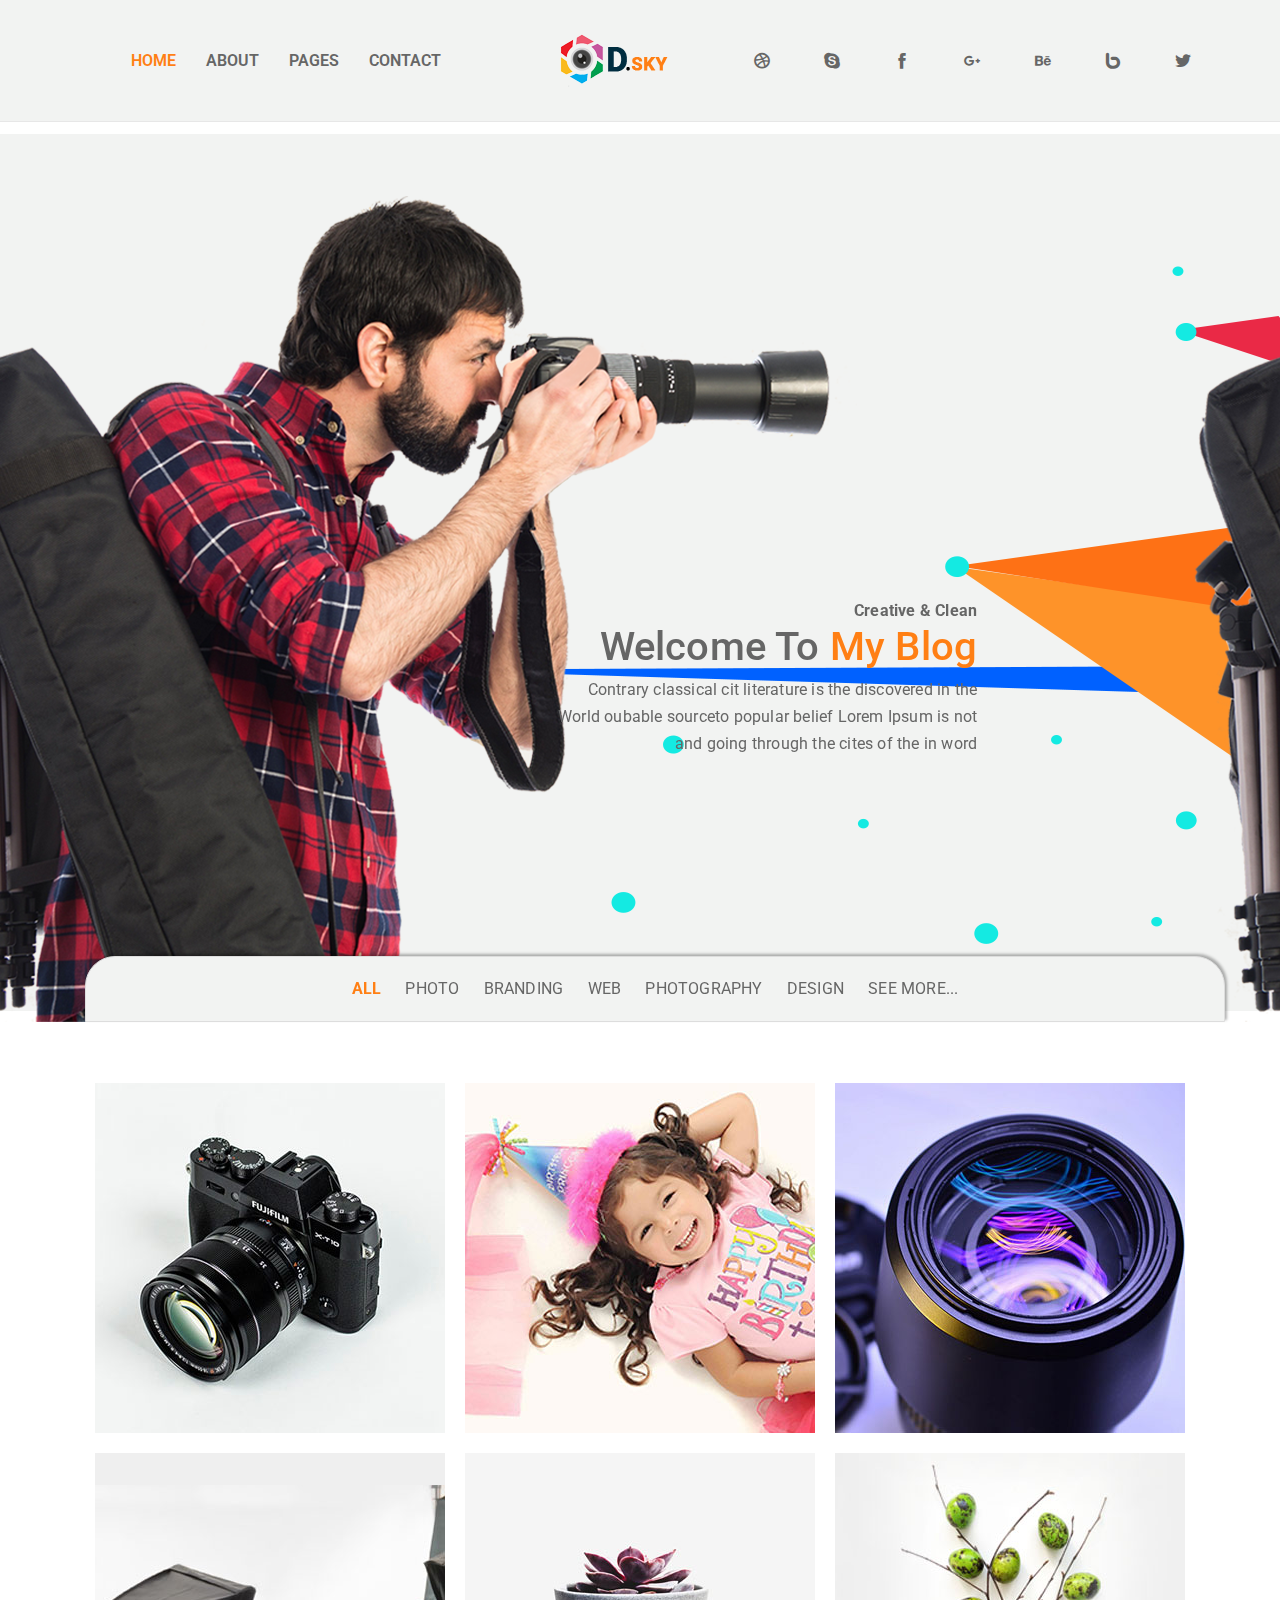
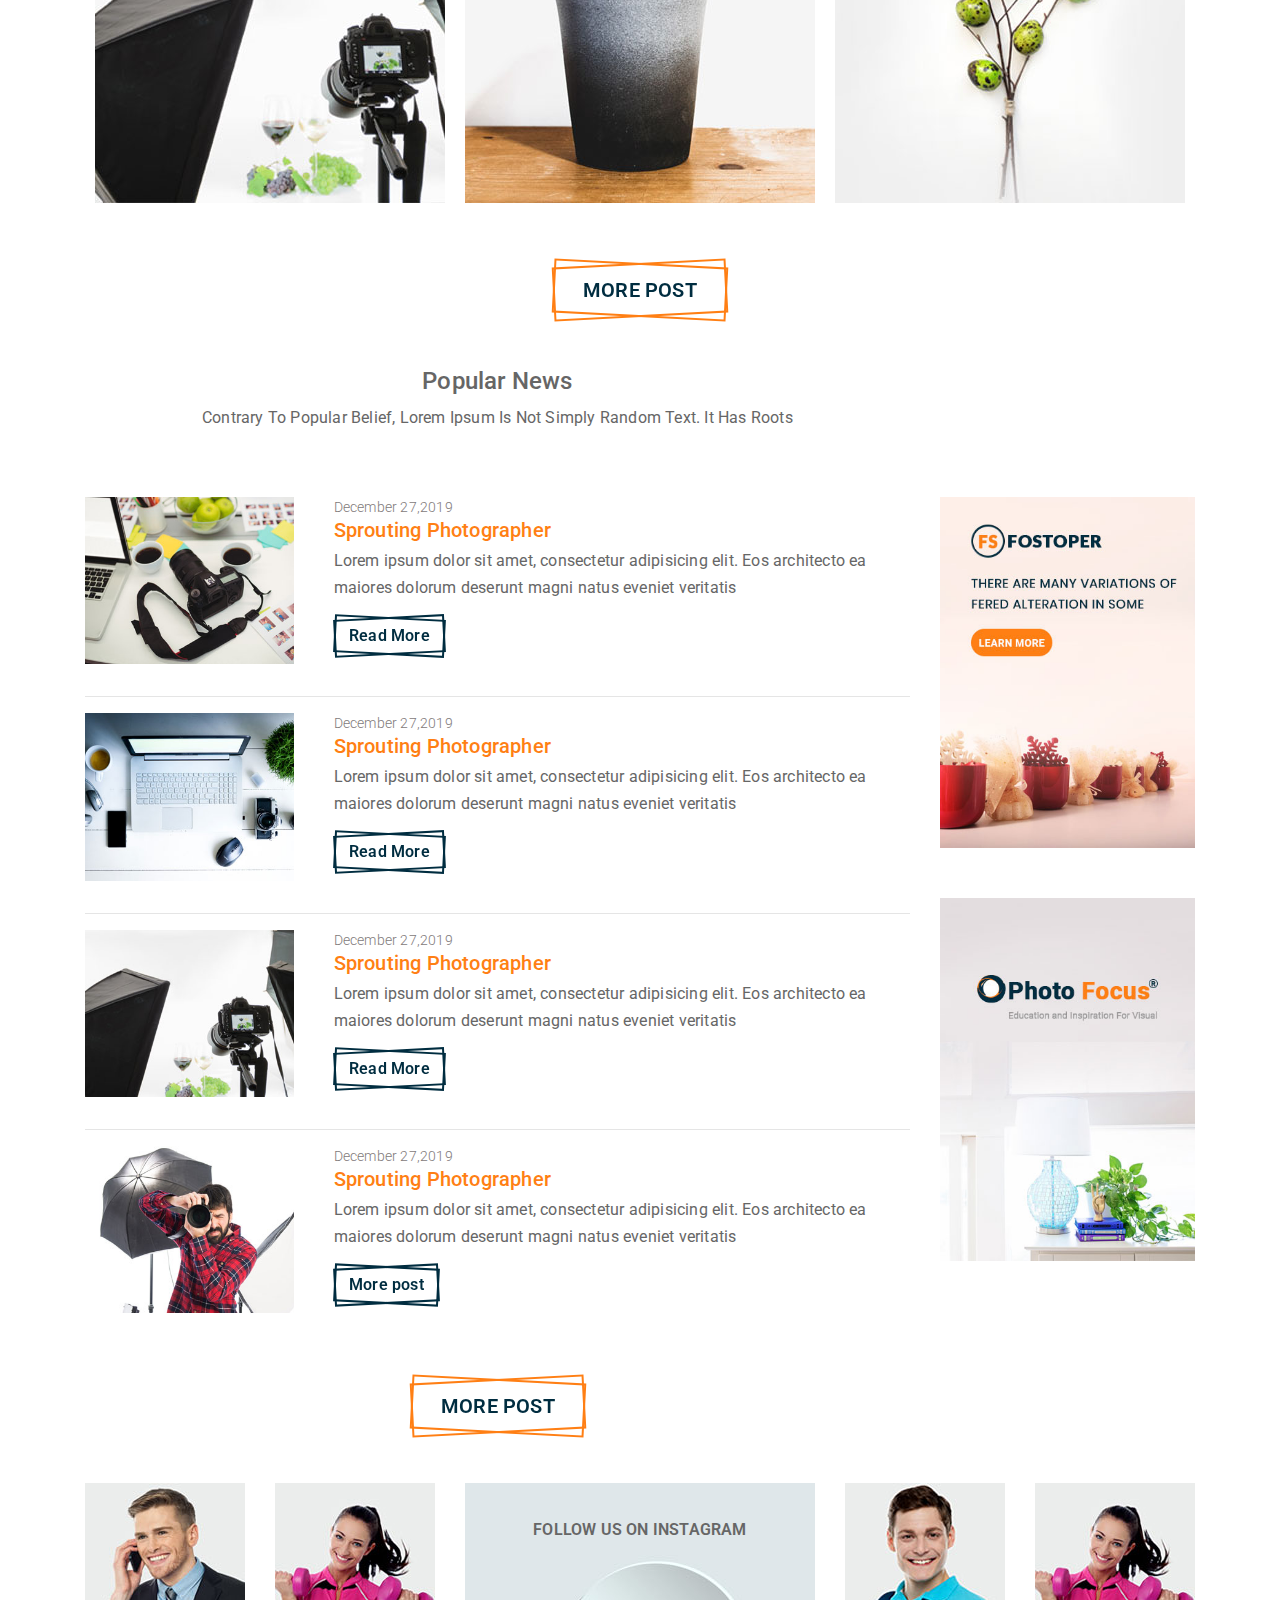
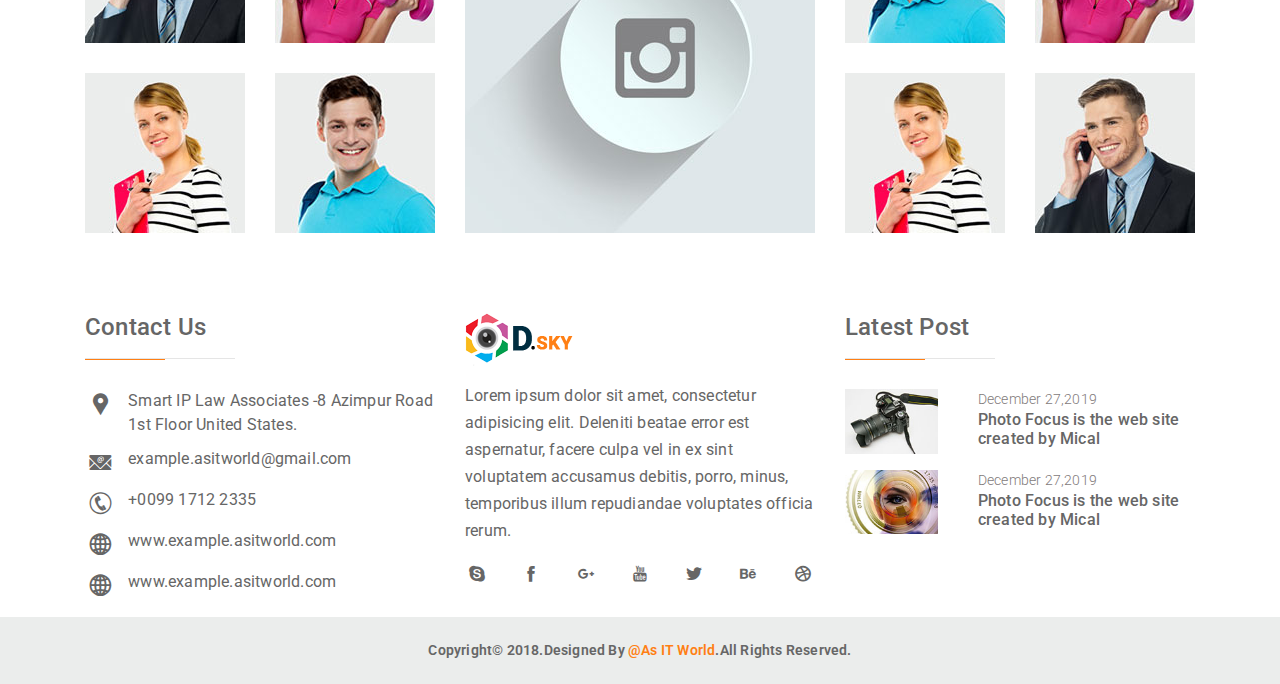
<file: index.html>
<!DOCTYPE html>
<html lang="zxx">

<head>
    <!-- Required meta tags -->
    <meta charset="utf-8">
    <meta http-equiv="X-UA-Compatible" content="IE=edge">
    <meta name="viewport" content="width=device-width, initial-scale=1">
    <!--[if lt IE 9]><script src="https://cdnjs.cloudflare.com/ajax/libs/html5shiv/3.7.3/html5shiv.js"></script><![endif]-->
    <!--[if lt IE 9]><script src="js/respond.js"></script><![endif]-->
    <meta name="description" content="Music Blog" />
    <meta name="keywords" content="news">
    <meta name="author" content="">
    <meta name="MobileOptimized" content="320">

    <!-- Page title -->
    <title>Home Page1|Photography</title>

    <!-- Favicon -->
    <link rel="icon" href="images/favicon.png">

    <!-- Stylesheets -->
    <link rel="stylesheet" href="assets/css/custom.css"> 
    <link rel="stylesheet" href="assets/css/custom_responsive.css">
    <link rel="stylesheet" href="assets/css/bootstrap.min.css">
    <link rel="stylesheet" href="assets/css/icofont.css">
    <link rel="stylesheet" href="assets/css/owl.carousel.min.css">
    <link rel="stylesheet" href="assets/css/owl.theme.default.min.css">
    <link rel="stylesheet" href="assets/css/jquery.fancybox.min.css">

    <!-- Font Used -->
    <link href="https://fonts.googleapis.com/css?family=Roboto:400,500,700" rel="stylesheet">


</head>

<body>

    <!-- Main Header -->
    <header class="main_header">
        <div class="container">
            <div class="row align-items-center">
                <div class="col-md-5">
                   <nav class="navbar navbar-expand-md">
                        <div class="toggle_menu">
                            <!-- Toggle Button -->
                            <button class="navbar-toggler navbar-toggler-right custom-toggler" type="button" data-toggle="collapse" data-target="#navbarNavDropdown" aria-controls="navbarNavDropdown" aria-expanded="false" aria-label="Toggle navigation">
                     <span class="navbar-toggler-icon"><i class="icofont icofont-listine-dots" aria-hidden="true"></i></span>
                   </button>
                        </div>
                        <div class="collapse navbar-collapse" id="navbarNavDropdown">
                            <ul class="main_menu clearfix p-0">
                                <li class="active dropdown"><a href="index.html">Home</a>
                                    <ul>
                                        <li><a href="index.html">Home Page One</a></li>
                                        <li><a href="home2.html">Home Page Two</a></li>
                                    </ul>
                                </li>
                                <li><a href="about.html">About</a></li>
                              
                                <li class="dropdown"><a href="#">Pages</a>
                                    <ul>
                                        <li><a href="index.html">Home Page One</a></li>
                                        <li><a href="home2.html">Home Page Two</a></li>
                                        <li><a href="about.html">About</a></li>
                                        <li><a href="category.html">Category</a></li>
                                        <li><a href="blog_pg.html">Blog List Type</a></li>
                                        <li><a href="blog_detail.html">Blog Detail Type</a></li>
                                        <li><a href="404.html">404 Page</a></li>
                                        <li><a href="contact.html">Contact</a></li>
                                        <li class="dropdown"><a href="">Sub Pages</a>
                                            <ul>
                                                <li><a href="">Page One</a></li>
                                                <li><a href="">Page Two</a></li>
                                            </ul>
                                        </li>
                                    </ul>
                                </li>
                              
                                <li><a href="contact.html">Contact</a></li>
                            </ul>
                        </div>
                    </nav>
                </div>
                <div class="col-md-2">
                    <div class="logo">
                        <a href=""><img src="assets/images/logo.png" alt="" class="img-fluid"></a>
                    </div>
                </div>
                <div class="col-md-5">
                    <div class="social-media">
                        <a href=""><i class="icofont icofont-social-dribble"></i></a>
                        <a href=""><i class="icofont icofont-social-skype"></i></a>
                        <a href=""><i class="icofont icofont-social-facebook"></i></a>
                        <a href=""><i class="icofont icofont-social-google-plus"></i></a>
                        <a href=""><i class="icofont icofont-social-behance"></i></a>
                        <a href=""><i class="icofont icofont-social-bebo"></i></a>
                        <a href=""><i class="icofont icofont-social-twitter"></i></a>
                    </div>
                </div>
            </div>
        </div>

    </header>
    <!--/ End Main Header -->

    <!-- Slider -->
         <div class="home-slider-area">
        <div class="slider-area">
            <div class="slider-active owl-carousel">
                <div class="single-slide">
                   <img src="assets/images/slide1.png" alt="">
                   <div class="container">
                       <div class="row">
                              <div class="col-md-7 offset-5">
                               <div class="slide-text-wrapper">
                                    <div class="slide-text-box">
                                        <span><b>Creative & Clean</b></span>
                                        <h1 class="title">welcome to <span class="unique">my blog</span></h1>
                                        <p>Contrary classical cit literature is the discovered in the World oubable sourceto popular belief Lorem Ipsum is not and going through the cites of the in word </p>
                                    </div>
                                </div>
                           </div>
                       </div>
                   </div>
                </div>
            </div>
        </div>
    </div>
    <!--/ End Slider -->


    <!-- Portfolio Area-->
    <div class="content full-content pt50">
        <div class="container">
            <div class="row">
                <div class="col-md-12">
                    <div id="gallery">
                        
                        <div class="row">
                            <div class="col-md-12 col-lg-12 col-sm-12">

                                <div class="iso_nav text-center">
                                    <ul class="d-inline-block p-0 mb-0">
                                        <li class="active" data-filter="*">All</li>
                                        <li data-filter=".web">photo</li>
                                        <li data-filter=".graphic">branding</li>
                                        <li data-filter=".web">web</li>
                                        <li data-filter=".graphic">photography</li>
                                        <li data-filter=".web">design</li>
                                        <li><a href="">see more...</a></li>
                                    </ul>
                                </div>
                            </div>
                        </div>


                        <div class="row">
                            <div class="col-md-12 col-lg-12 col-sm-12">

                                <div class="iso_items loadMore">
                                    <a href="">
                                        <div class="snake item web">
                                            <img src="assets/images/gallery/1.jpg" alt="">
                                            <div class="overlay">
                                                <div class="overlay-text">
                                                    <h4>photography</h4>
                                                    <span>branding</span><br>
                                                   <i class="icofont icofont-restaurant-search"></i>
                                                </div>

                                            </div>
                                        </div>
                                    </a>
                                    <a href="">
                                        <div class="snake item graphic">
                                            <img src="assets/images/gallery/2.jpg" alt="">
                                            <div class="overlay">
                                                <div class="overlay-text">
                                                    <h4>photography</h4>
                                                    <span>branding</span><br>
                                                    <i class="icofont icofont-restaurant-search"></i>
                                                </div>

                                            </div>
                                        </div>
                                    </a>
                                    <a href="">
                                        <div class="snake item web">
                                            <img src="assets/images/gallery/3.jpg" alt="">
                                            <div class="overlay">
                                                <div class="overlay-text">
                                                    <h4>photography</h4>
                                                    <span>branding</span><br>
                                                    <i class="icofont icofont-restaurant-search"></i>
                                                </div>

                                            </div>
                                        </div>
                                    </a>
                                    <a href="">
                                        <div class="snake item graphic">
                                            <img src="assets/images/gallery/4.jpg" alt="">
                                            <div class="overlay">
                                                <div class="overlay-text">
                                                    <h4>photography</h4>
                                                    <span>branding</span><br>
                                                    <i class="icofont icofont-restaurant-search"></i>
                                                </div>

                                            </div>
                                        </div>
                                    </a>
                                    <a href="">
                                        <div class="snake item graphic">
                                            <img src="assets/images/gallery/5.jpg" alt="">
                                            <div class="overlay">
                                                <div class="overlay-text">
                                                    <h4>photography</h4>
                                                    <span>branding</span><br>
                                                    <i class="icofont icofont-restaurant-search"></i>
                                                </div>

                                            </div>
                                        </div>
                                    </a>
                                    <a href="">
                                        <div class="snake item web">
                                            <img src="assets/images/gallery/6.jpg" alt="">
                                            <div class="overlay">
                                                <div class="overlay-text">
                                                    <h4>photography</h4>
                                                    <span>branding</span><br>
                                                    <i class="icofont icofont-restaurant-search"></i>
                                                </div>

                                            </div>
                                        </div>
                                    </a>
                                   
                                    
                                 
                                
                                </div>
                                <div class="load-btn pt50 text-center">

                                    <a href="" class="btn1 hvr-buzz">More Post</a>
                              
                                </div>

                            </div>
                        </div>
                    </div>
                </div>
            </div>
        </div>
    </div>
    <!--/ End Portfolio -->

    <!-- Popular Post Area-->
    <div class="content has-sidebar  pt50">
        <div class="container">
            <div class="row">
                <div class="col-md-12">
                    <div class="row">
                        <div class="col-md-9">
                            <div class="title text-center">
                                <h3>popular news</h3>
                                <p>Contrary to popular belief, Lorem Ipsum is not simply random text. It has roots</p>
                            </div>
                        </div>
                    </div>
                    <div class="row">
                        <div class="col-md-9">
                            <div class="popular-post pt50">
                                <article class="post-item">
                                    <figure>
                                        <a href=""><img src="assets/images/popular/1.jpg" alt="" class="img-fluid"></a>
                                    </figure>
                                    <div class="post-content">
                                        <div class="meta">
                                            <span>December 27,2019</span>
                                        </div>
                                        <h4 class="title"><a href="" class="unique">Sprouting Photographer</a></h4>
                                        <p>Lorem ipsum dolor sit amet, consectetur adipisicing elit. Eos architecto ea maiores dolorum deserunt magni natus eveniet veritatis</p>
                                        <a href="" class="btn2 hvr-buzz">Read More</a>
                                    </div>

                                </article>
                                <hr>
                                <article class="post-item">
                                    <figure>
                                        <a href=""><img src="assets/images/popular/2.jpg" alt="" class="img-fluid"></a>
                                    </figure>
                                    <div class="post-content">
                                        <div class="meta">
                                            <span>December 27,2019</span>
                                        </div>
                                        <h4 class="title"><a href="" class="unique">Sprouting Photographer</a></h4>
                                        <p>Lorem ipsum dolor sit amet, consectetur adipisicing elit. Eos architecto ea maiores dolorum deserunt magni natus eveniet veritatis</p>
                                        <a href="" class="btn2 hvr-buzz">Read More</a>
                                    </div>

                                </article>
                                <hr>
                                <article class="post-item">
                                    <figure>
                                        <a href=""><img src="assets/images/popular/3.jpg" alt="" class="img-fluid"></a>
                                    </figure>
                                    <div class="post-content">
                                        <div class="meta">
                                            <span>December 27,2019</span>
                                        </div>
                                        <h4 class="title"><a href="" class="unique">Sprouting Photographer</a></h4>
                                        <p>Lorem ipsum dolor sit amet, consectetur adipisicing elit. Eos architecto ea maiores dolorum deserunt magni natus eveniet veritatis</p>
                                        <a href="" class="btn2 hvr-buzz">Read More</a>
                                    </div>

                                </article>
                                <hr>
                                <article class="post-item">
                                    <figure>
                                        <a href=""><img src="assets/images/popular/4.jpg" alt="" class="img-fluid"></a>
                                    </figure>
                                    <div class="post-content">
                                        <div class="meta">
                                            <span>December 27,2019</span>
                                        </div>
                                        <h4 class="title"><a href="" class="unique">Sprouting Photographer</a></h4>
                                        <p>Lorem ipsum dolor sit amet, consectetur adipisicing elit. Eos architecto ea maiores dolorum deserunt magni natus eveniet veritatis</p>
                                        <a href="" class="btn2 hvr-buzz">More post</a>
                                    </div>

                                </article>
                                <div class="load-btn pt50 text-center">
                                    <a href="" class="btn1 hvr-buzz">More Post</a>
                                </div>

                            </div>
                        </div>
                        <div class="col-md-3">
                                <aside class="banner pt50">
                                    <figure>
                                        <a href=""><img src="assets/images/banner/1.jpg" alt="something" class="img-fluid"></a>
                                    </figure>
                                </aside>
                                <aside class="banner">
                                    <figure>
                                        <a href=""><img src="assets/images/banner/2.jpg" alt="something" class="img-fluid"></a>
                                    </figure>
                                </aside>
                          
                        </div>
                    </div>



                </div>

            </div>
        </div>
    </div>
    <!--/ End Popular Post Area-->

    <!-- Instagram Area-->
    <div class="content full-content pt50">
        <div class="container">
            <div class="row">
                <div class="col-md-4 col-12">
                    <div class="instagram-gallery">
                        <div class="row">
                            <div class="col-md-6 col-6">
                                <figure class="img">
                                    <a href="">
                                  <img src="assets/images/instagram/1.jpg" alt="">
                              </a>
                                    <div class="img-overlay">
                                        <a href=""><i class="icofont icofont-plus"></i></a>
                                    </div>
                                </figure>

                            </div>
                            <div class="col-md-6 col-6">
                                <figure>
                                    <a href="">
                                  <img src="assets/images/instagram/3.jpg" alt="">
                              </a>
                                    <div class="img-overlay">
                                        <a href=""><i class="icofont icofont-plus"></i></a>
                                    </div>
                                </figure>

                            </div>
                        </div>
                        <div class="row">
                            <div class="col-md-6 col-6">
                                <figure>
                                    <a href="">
                                  <img src="assets/images/instagram/2.jpg" alt="">
                              </a>
                                    <div class="img-overlay">
                                        <a href=""><i class="icofont icofont-plus"></i></a>
                                    </div>
                                </figure>
                            </div>
                            <div class="col-md-6 col-sm-6 col-6">
                                <figure>
                                    <a href="">
                                  <img src="assets/images/instagram/4.jpg" alt="">
                              </a>
                                    <div class="img-overlay">
                                        <a href=""><i class="icofont icofont-plus"></i></a>
                                    </div>
                                </figure>
                            </div>
                        </div>


                    </div>
                </div>
                <div class="col-md-4 col-12">
                    <div class="follow-instagram">
                        <figure>
                            <img src="assets/images/instagram/9.jpg" alt="" class="img-fluid">
                            <figcaption>follow us on instagram</figcaption>
                        </figure>


                    </div>
                </div>
                <div class="col-md-4 col-12">
                    <div class="instagram-gallery">
                        <div class="row">
                            <div class="col-md-6 col-6">
                                <figure>
                                    <a href="">
                                  <img src="assets/images/instagram/4.jpg" alt="">
                              </a>
                                    <div class="img-overlay">
                                        <a href=""><i class="icofont icofont-plus"></i></a>
                                    </div>
                                </figure>

                            </div>
                            <div class="col-md-6 col-6">
                                <figure>
                                    <a href="">
                                  <img src="assets/images/instagram/3.jpg" alt="">
                              </a>
                                    <div class="img-overlay">
                                        <a href=""><i class="icofont icofont-plus"></i></a>
                                    </div>
                                </figure>

                            </div>
                        </div>
                        <div class="row">
                            <div class="col-md-6 col-6">
                                <figure>
                                    <a href="">
                                  <img src="assets/images/instagram/2.jpg" alt="">
                              </a>
                                    <div class="img-overlay">
                                        <a href=""><i class="icofont icofont-plus"></i></a>
                                    </div>
                                </figure>
                            </div>
                            <div class="col-md-6 col-6">
                                <figure>
                                    <a href="">
                                  <img src="assets/images/instagram/1.jpg" alt="">
                              </a>
                                    <div class="img-overlay">
                                        <a href=""><i class="icofont icofont-plus"></i></a>
                                    </div>
                                </figure>
                            </div>
                        </div>


                    </div>
                </div>
            </div>
        </div>
    </div>
    <!--/ End Instagram Area-->

    <!-- Main Footer -->
    <footer class="pt50">
        <div class="footer-top">
            <div class="container">
                <div class="row">
                    <div class="col-md-4">
                        <div class="footer contact">
                            <div class="footer-title">
                                <h3 class="title">contact us</h3>
                                <hr>
                            </div>
                            <ul class="p-0">
                                <li><i class="icofont icofont-social-google-map"></i>Smart IP Law Associates -8 Azimpur Road 1st Floor United States.</li>
                                <li><i class="icofont icofont-email"></i>example.asitworld@gmail.com</li>
                                <li><i class="icofont icofont-phone-circle"></i>+0099 1712 2335</li>
                                <li><i class="icofont icofont-globe"></i><a href="">www.example.asitworld.com</a></li>
                                 <li><i class="icofont icofont-globe"></i><a href="">www.example.asitworld.com</a></li>
                            </ul>
                        </div>
                    </div>
                    <div class="col-md-4">
                        <div class="footer about">
                            <figure>
                                <img src="assets/images/logo.png" alt="" class="img-fluid">
                            </figure>
                            <div class="post-content">
                                <p>Lorem ipsum dolor sit amet, consectetur adipisicing elit. Deleniti beatae error est aspernatur, facere culpa vel in ex sint voluptatem accusamus debitis, porro, minus, temporibus illum repudiandae voluptates officia rerum.</p>
                            </div>
                            <div class="social-media">
                                <a href=""><i class="icofont icofont-social-skype"></i></a>
                                <a href=""><i class="icofont icofont-social-facebook"></i></a>
                                <a href=""><i class="icofont icofont-social-google-plus"></i></a>
                                <a href=""><i class="icofont icofont-social-youtube"></i></a>
                                <a href=""><i class="icofont icofont-social-twitter"></i></a>
                                <a href=""><i class="icofont icofont-social-behance"></i></a>
                                <a href=""><i class="icofont icofont-social-dribble"></i></a>
                            </div>
                        </div>
                    </div>
                    <div class="col-md-4">
                        <div class="footer latest-post">
                            <div class="footer-title">
                                <h3 class="title">latest post</h3>
                                <hr>
                            </div>
                            <div class="row">
                                <div class="col-md-12 col-sm-12">
                                   <article class="post-item">
                                    <figure>
                                        <a href=""><img src="assets/images/latest/1.jpg" alt=""></a>
                                    </figure>
                                  <div class="post-content">
                                        <div class="meta">
                                            <span>December 27,2019</span>
                                        </div>
                                        <h6><a href="">Photo Focus is the web site created by Mical</a></h6>
                                    </div>

                                </article>
                                    
                                </div>
                                
                            </div>
                            <div class="row">
                                 <div class="col-md-12 col-sm-12">
                                   <article class="post-item">
                                    <figure>
                                        <a href=""><img src="assets/images/latest/2.jpg" alt=""></a>
                                    </figure>
                                  <div class="post-content">
                                        <div class="meta">
                                            <span>December 27,2019</span>
                                        </div>
                                        <h6><a href="">Photo Focus is the web site created by Mical</a></h6>
                                    </div>

                                </article>
                                    
                                </div>
                            </div>

                        </div>
                    </div>
                </div>
            </div>
        </div>
        <div class="footer-bottom text-center">

            <p>copyright&copy; 2018.Designed by <span class="unique">@As IT World</span>.All Rights Reserved.</p>
        </div>



    </footer>
    <!-- Footer Area-->

    <!--/ End Footer Area-->


    <!--Required JavaScript files -->

    <script src="assets/js/jquery.min.js"></script>
    <script src="assets/js/bootstrap.min.js"></script>
    <script src="assets/js/owl.carousel.min.js"></script>
    <script src="assets/js/isotope.pkgd.min.js"></script>
    <script src="assets/js/snake.min.js"></script>
   <script src="assets/js/loadMoreResults.js"></script>
    <script src="assets/js/script.js"></script>


</body>

</html>
</file>
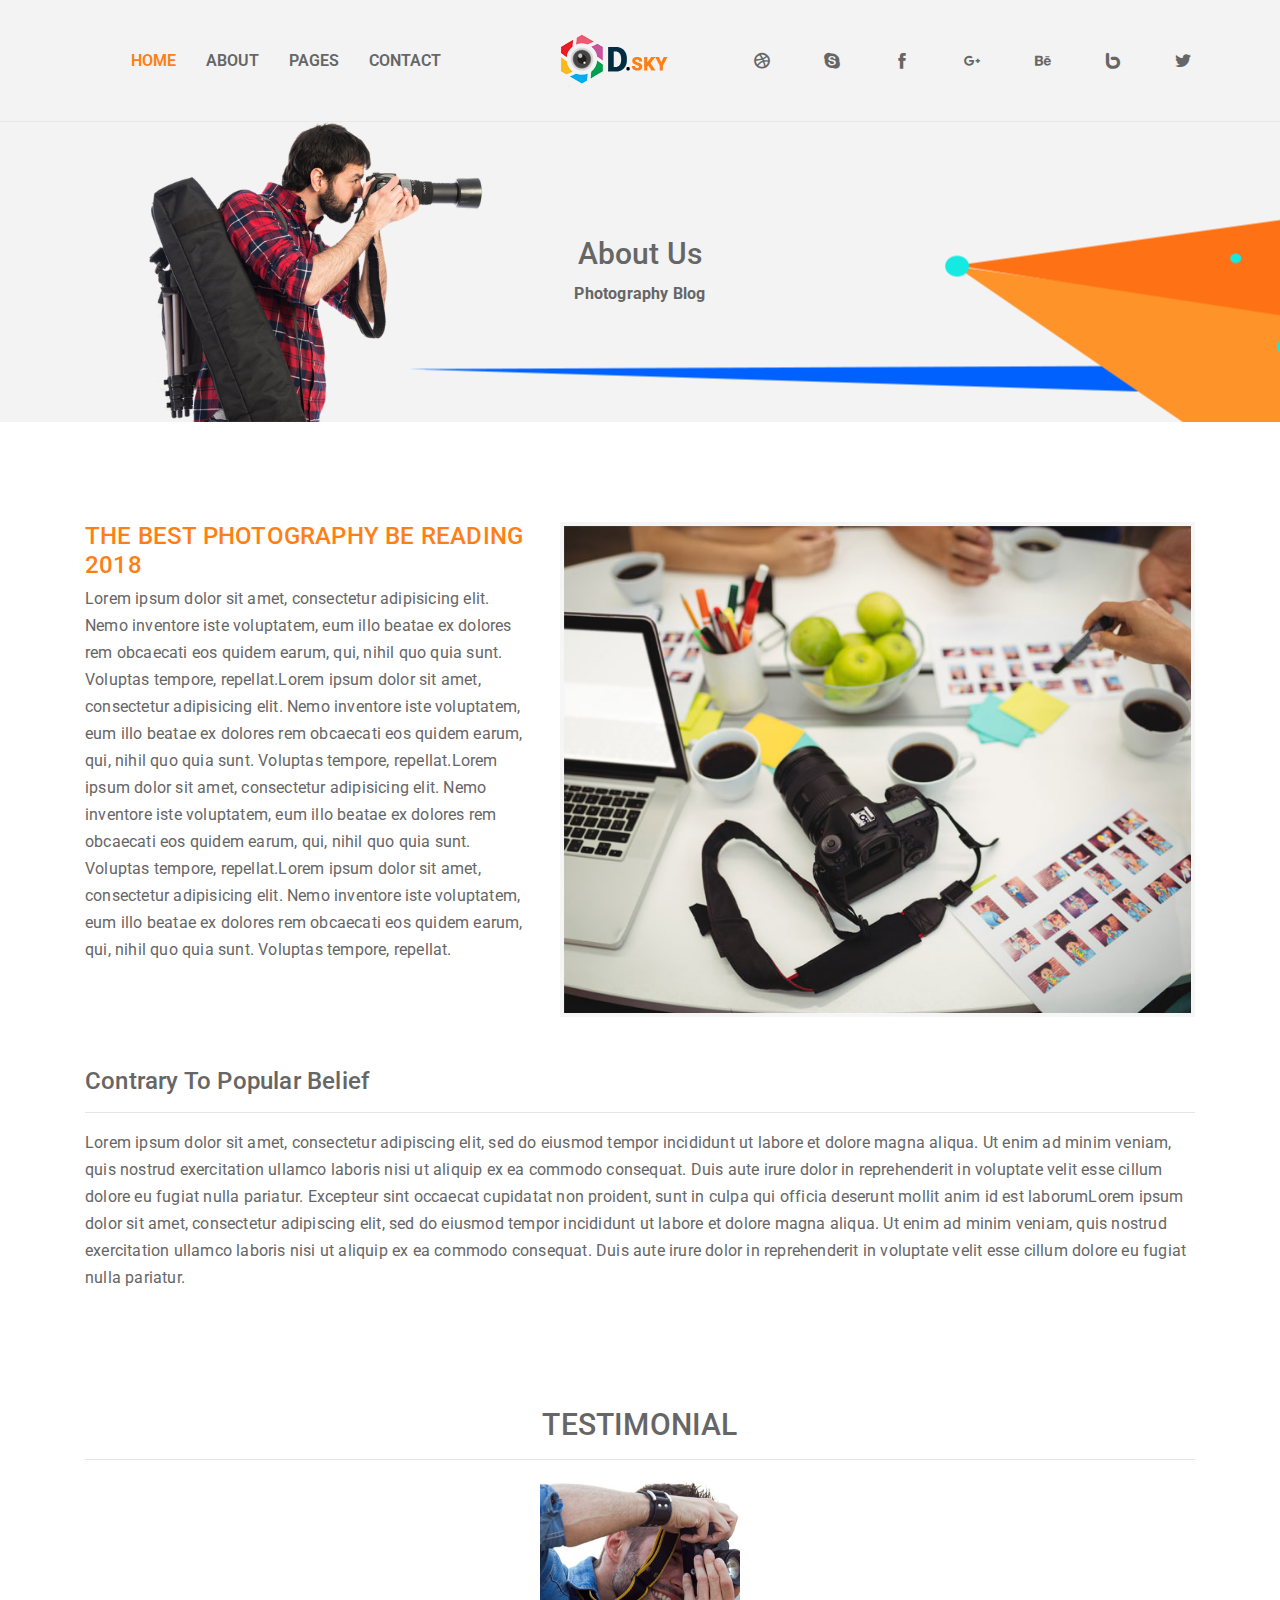
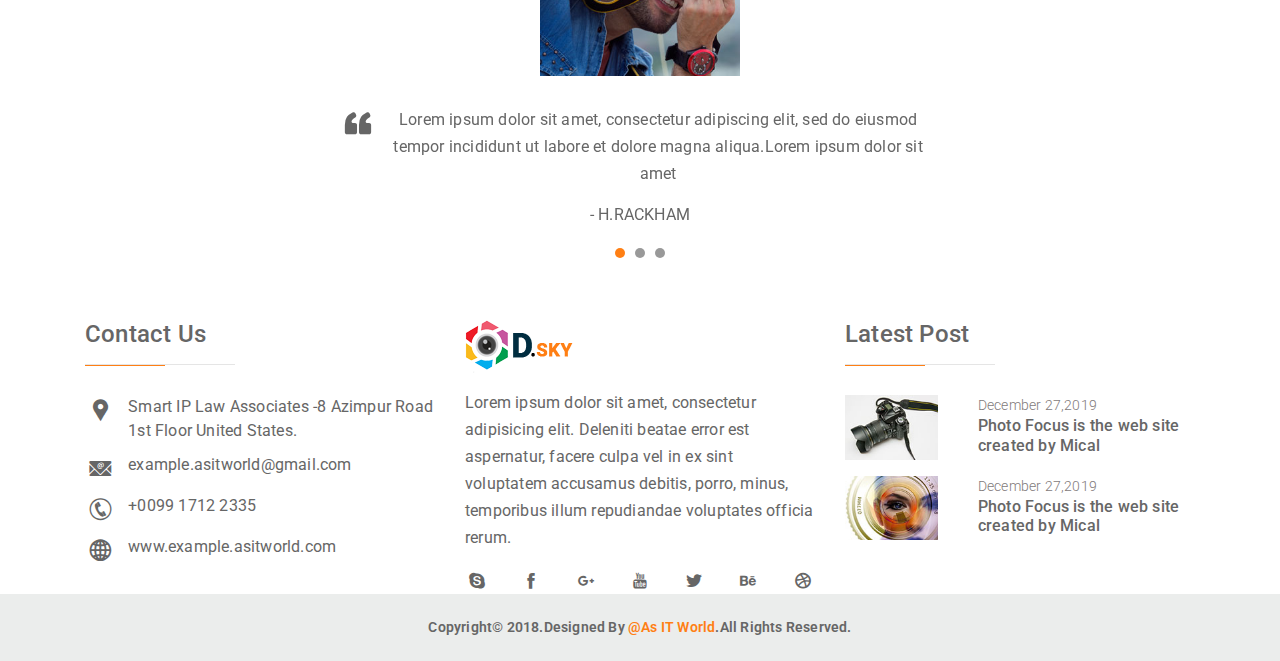
<file: about.html>
<!DOCTYPE html>
<html lang="zxx">

<head>
    <!-- Required meta tags -->
    <meta charset="utf-8">
    <meta http-equiv="X-UA-Compatible" content="IE=edge">
    <meta name="viewport" content="width=device-width, initial-scale=1">
    <!--[if lt IE 9]><script src="https://cdnjs.cloudflare.com/ajax/libs/html5shiv/3.7.3/html5shiv.js"></script><![endif]-->
    <!--[if lt IE 9]><script src="js/respond.js"></script><![endif]-->
    <meta name="description" content="Music Blog" />
    <meta name="keywords" content="news">
    <meta name="author" content="">
    <meta name="MobileOptimized" content="320">

    <!-- Page title -->
    <title>About Page|Photography</title>

    <!-- Favicon -->
    <link rel="icon" href="images/favicon.png">

    <!-- Stylesheets -->
    <link rel="stylesheet" href="assets/css/custom.css">
       <link rel="stylesheet" href="assets/css/custom_responsive.css">
    <link rel="stylesheet" href="assets/css/bootstrap.min.css">
    <link rel="stylesheet" href="assets/css/icofont.css">
    <link rel="stylesheet" href="assets/css/owl.carousel.min.css">
    <link rel="stylesheet" href="assets/css/owl.theme.default.min.css">
    <link rel="stylesheet" href="assets/css/slick.css">
    <link rel="stylesheet" href="assets/css/slick-theme.css">

    <!-- Font Used -->
    <link href="https://fonts.googleapis.com/css?family=Roboto:400,500,700" rel="stylesheet">


</head>

<body>

    <!-- Main Header -->
    <header>
        <div class="container">
            <div class="row align-items-center">
                <div class="col-md-5">
                   <nav class="navbar navbar-expand-md">
                        <div class="toggle_menu">
                            <!-- Toggle Button -->
                            <button class="navbar-toggler navbar-toggler-right custom-toggler" type="button" data-toggle="collapse" data-target="#navbarNavDropdown" aria-controls="navbarNavDropdown" aria-expanded="false" aria-label="Toggle navigation">
                     <span class="navbar-toggler-icon"><i class="icofont icofont-listine-dots" aria-hidden="true"></i></span>
                   </button>
                        </div>
                        <div class="collapse navbar-collapse" id="navbarNavDropdown">
                            <ul class="main_menu clearfix p-0">
                                <li class="active dropdown"><a href="index.html">Home</a>
                                    <ul>
                                        <li><a href="index.html">Home Page One</a></li>
                                        <li><a href="index2.html">Home Page Two</a></li>
                                    </ul>
                                </li>
                                <li><a href="about.html">About</a></li>
                              
                                <li class="dropdown"><a href="#">Pages</a>
                                    <ul>
                                        <li><a href="index.html">Home Page One</a></li>
                                        <li><a href="index2.html">Home Page Two</a></li>
                                        <li><a href="about.html">About</a></li>
                                        <li><a href="category.html">Category</a></li>
                                        <li><a href="blog_pg.html">Blog List Type</a></li>
                                        <li><a href="blog_detail.html">Blog Detail Type</a></li>
                                        <li><a href="404.html">404 Page</a></li>
                                        <li><a href="contact.html">Contact</a></li>
                                        <li class="dropdown"><a href="">Sub Pages</a>
                                            <ul>
                                                <li><a href="">Page One</a></li>
                                                <li><a href="">Page Two</a></li>
                                            </ul>
                                        </li>
                                    </ul>
                                </li>
                              
                                <li><a href="contact.html">Contact</a></li>
                            </ul>
                        </div>
                    </nav>
                </div>
                <div class="col-md-2">
                    <div class="logo">
                        <a href=""><img src="assets/images/logo.png" alt="" class="img-fluid"></a>
                    </div>
                </div>
                <div class="col-md-5">
                    <div class="social-media">
                        <a href=""><i class="icofont icofont-social-dribble"></i></a>
                        <a href=""><i class="icofont icofont-social-skype"></i></a>
                        <a href=""><i class="icofont icofont-social-facebook"></i></a>
                        <a href=""><i class="icofont icofont-social-google-plus"></i></a>
                        <a href=""><i class="icofont icofont-social-behance"></i></a>
                        <a href=""><i class="icofont icofont-social-bebo"></i></a>
                        <a href=""><i class="icofont icofont-social-twitter"></i></a>
                    </div>
                </div>
            </div>
        </div>

    </header>
    <!--/ End Main Header -->

    <!-- Slider -->
  <div class="home-slider-area">
        <div class="page-title">
                <div class="page-wrapper">
                   <img src="assets/images/slide1.png" alt="">
                   <div class="container">
                       <div class="row">
                              <div class="col-md-12 ">
                               <div class="page-text-wrapper">
                                    <div class="page-text-box">
                                       <h2>About Us</h2>
                                       <p><b>Photography Blog</b></p>
                                    </div>
                                </div>
                           </div>
                       </div>
                   </div>
                </div>
         
        </div>
    </div>
    <!--/ End Slider -->


    <!-- About area -->
    <div class="content full-content pt100">
        <div class="about-section">
            <div class="container">
                <div class="row">
                    <div class="col-md-5 col-12">
                        <div class="about_text">
                            <h3 class="title unique">THE BEST PHOTOGRAPHY BE READING 2018</h3>
                            <p>Lorem ipsum dolor sit amet, consectetur adipisicing elit. Nemo inventore iste voluptatem, eum illo beatae ex dolores rem obcaecati eos quidem earum, qui, nihil quo quia sunt. Voluptas tempore, repellat.Lorem ipsum dolor sit amet, consectetur adipisicing elit. Nemo inventore iste voluptatem, eum illo beatae ex dolores rem obcaecati eos quidem earum, qui, nihil quo quia sunt. Voluptas tempore, repellat.Lorem ipsum dolor sit amet, consectetur adipisicing elit. Nemo inventore iste voluptatem, eum illo beatae ex dolores rem obcaecati eos quidem earum, qui, nihil quo quia sunt. Voluptas tempore, repellat.Lorem ipsum dolor sit amet, consectetur adipisicing elit. Nemo inventore iste voluptatem, eum illo beatae ex dolores rem obcaecati eos quidem earum, qui, nihil quo quia sunt. Voluptas tempore, repellat.</p>
                        </div>
                    </div>
                    <div class="col-md-7 col-12">
                        <div class="about_img">
                            <img src="assets/images/client/about.jpg" class="img-fluid" alt="">
                        </div>
                    </div>
                </div>
                <div class="row pt50">
                    <div class="col-md-12 col-12 col-sm-12">
                        <div class="about_text">
                            <h3 class="title">Contrary to popular belief</h3>
                            <hr>
                            <p>Lorem ipsum dolor sit amet, consectetur adipiscing elit, sed do eiusmod tempor incididunt ut labore et dolore magna aliqua. Ut enim ad minim veniam, quis nostrud exercitation ullamco laboris nisi ut aliquip ex ea commodo consequat. Duis aute irure dolor in reprehenderit in voluptate velit esse cillum dolore eu fugiat nulla pariatur. Excepteur sint occaecat cupidatat non proident, sunt in culpa qui officia deserunt mollit anim id est laborumLorem ipsum dolor sit amet, consectetur adipiscing elit, sed do eiusmod tempor incididunt ut labore et dolore magna aliqua. Ut enim ad minim veniam, quis nostrud exercitation ullamco laboris nisi ut aliquip ex ea commodo consequat. Duis aute irure dolor in reprehenderit in voluptate velit esse cillum dolore eu fugiat nulla pariatur. </p>
                        </div>
                    </div>

                </div>
            </div>
        </div>

    </div>

    <!--/ End About area-->

    <!-- Testimonial
    ================================================== -->
    <div class="content full-content pt100">
        <div class="container">
            <div class="row">
                <div class="col-md-12">
                    <div class="title text-center">
                        <h2 class="text-uppercase">testimonial</h2>
                        <hr>
                    </div>

                    <div class="testimonial owl-carousel">

                        <div class="single-testimonial text-center">
                            <div class="client-img">
                                <img src="assets/images/client/1.jpg" class="" alt="">

                            </div>
                            <div class="client-feedback">
                                <p class="d-flex"><i class="icofont icofont-quote-left"></i>Lorem ipsum dolor sit amet, consectetur adipiscing elit, sed do eiusmod tempor incididunt ut labore et dolore magna aliqua.Lorem ipsum dolor sit amet</p>
                                <blockquote>
                                    - H.RACKHAM
                                </blockquote>

                            </div>
                        </div>
                        <div class="single-testimonial text-center">
                            <div class="client-img">
                                <img src="assets/images/client/1.jpg" class="" alt="">

                            </div>
                            <div class="client-feedback">
                                <p class="d-flex"><i class="icofont icofont-quote-left"></i>Lorem ipsum dolor sit amet, consectetur adipiscing elit, sed do eiusmod tempor incididunt ut labore et dolore magna aliqua.Lorem ipsum dolor sit amet</p>

                            </div>
                        </div>
                        <div class="single-testimonial text-center">
                            <div class="client-img">
                                <img src="assets/images/client/1.jpg" class="" alt="">

                            </div>
                            <div class="client-feedback">
                                <p class="d-flex"><i class="icofont icofont-quote-left"></i>Lorem ipsum dolor sit amet, consectetur adipiscing elit, sed do eiusmod tempor incididunt ut labore et dolore magna aliqua.Lorem ipsum dolor sit amet</p>

                            </div>
                        </div>
                       
                       

                    </div>
                </div>
            </div>
        </div>
    </div>

    <!--- End Testimonial -->



  

    <!-- Main Footer -->
    <footer class="pt50">
        <div class="footer-top">
            <div class="container">
                <div class="row">
                    <div class="col-md-4">
                        <div class="footer contact">
                            <div class="footer-title">
                                <h3 class="title">contact us</h3>
                                <hr>
                            </div>
                            <ul class="p-0">
                                <li><i class="icofont icofont-social-google-map"></i>Smart IP Law Associates -8 Azimpur Road 1st Floor United States.</li>
                                <li><i class="icofont icofont-email"></i>example.asitworld@gmail.com</li>
                                <li><i class="icofont icofont-phone-circle"></i>+0099 1712 2335</li>
                                <li><i class="icofont icofont-globe"></i><a href="">www.example.asitworld.com</a></li>
                            </ul>
                        </div>
                    </div>
                    <div class="col-md-4">
                        <div class="footer about">
                            <figure>
                                <img src="assets/images/logo.png" alt="" class="img-fluid">
                            </figure>
                            <div class="post-content">
                                <p>Lorem ipsum dolor sit amet, consectetur adipisicing elit. Deleniti beatae error est aspernatur, facere culpa vel in ex sint voluptatem accusamus debitis, porro, minus, temporibus illum repudiandae voluptates officia rerum.</p>
                            </div>
                            <div class="social-media">
                                <a href=""><i class="icofont icofont-social-skype"></i></a>
                                <a href=""><i class="icofont icofont-social-facebook"></i></a>
                                <a href=""><i class="icofont icofont-social-google-plus"></i></a>
                                <a href=""><i class="icofont icofont-social-youtube"></i></a>
                                <a href=""><i class="icofont icofont-social-twitter"></i></a>
                                <a href=""><i class="icofont icofont-social-behance"></i></a>
                                <a href=""><i class="icofont icofont-social-dribble"></i></a>
                            </div>
                        </div>
                    </div>
                    <div class="col-md-4">
                        <div class="footer latest-post">
                            <div class="footer latest-post">
                            <div class="footer-title">
                                <h3 class="title">latest post</h3>
                                <hr>
                            </div>
                            <div class="row">
                                <div class="col-md-12 col-sm-12">
                                   <article class="post-item">
                                    <figure>
                                        <a href=""><img src="assets/images/latest/1.jpg" alt=""></a>
                                    </figure>
                                  <div class="post-content">
                                        <div class="meta">
                                            <span>December 27,2019</span>
                                        </div>
                                        <h6><a href="">Photo Focus is the web site created by Mical</a></h6>
                                    </div>

                                </article>
                                    
                                </div>
                                
                            </div>
                            <div class="row">
                                 <div class="col-md-12 col-sm-12">
                                   <article class="post-item">
                                    <figure>
                                        <a href=""><img src="assets/images/latest/2.jpg" alt=""></a>
                                    </figure>
                                  <div class="post-content">
                                        <div class="meta">
                                            <span>December 27,2019</span>
                                        </div>
                                        <h6><a href="">Photo Focus is the web site created by Mical</a></h6>
                                    </div>

                                </article>
                                    
                                </div>
                            </div>

                        </div>
                    </div>
                </div>
            </div>
        </div>
        <div class="footer-bottom text-center">

            <p>copyright&copy; 2018.Designed by <span class="unique">@As IT World</span>.All Rights Reserved.</p>
        </div>



    </footer>
    <!-- Footer Area-->

    <!--/ End Footer Area-->


    <!--Required JavaScript files -->

    <script src="assets/js/jquery.min.js"></script>
    <script src="assets/js/bootstrap.min.js"></script>
    <script src="assets/js/owl.carousel.min.js"></script>
    <script src="assets/js/isotope.pkgd.min.js"></script>
    <script src="assets/js/snake.min.js"></script>
    <script src="assets/js/script.js"></script>
    <script src="assets/js/slick.min.js"></script>



</body>

</html>
</file>
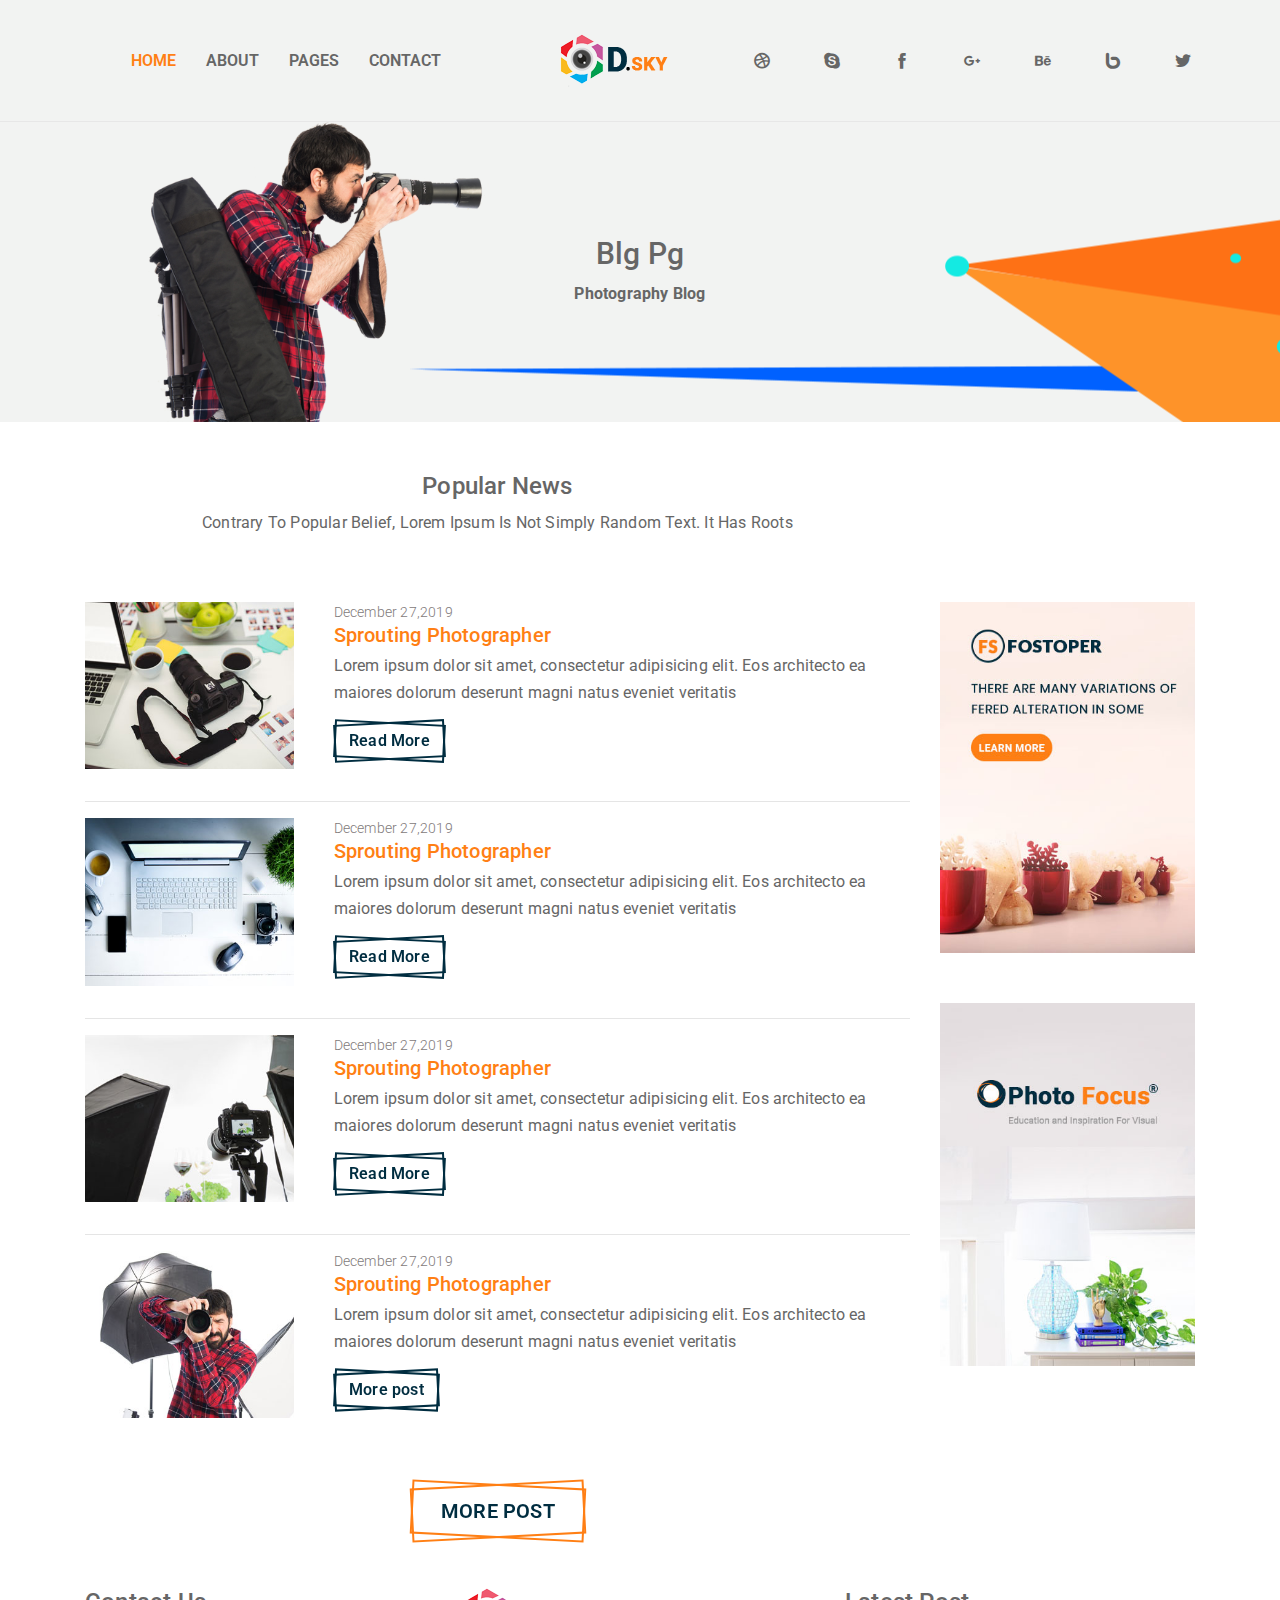
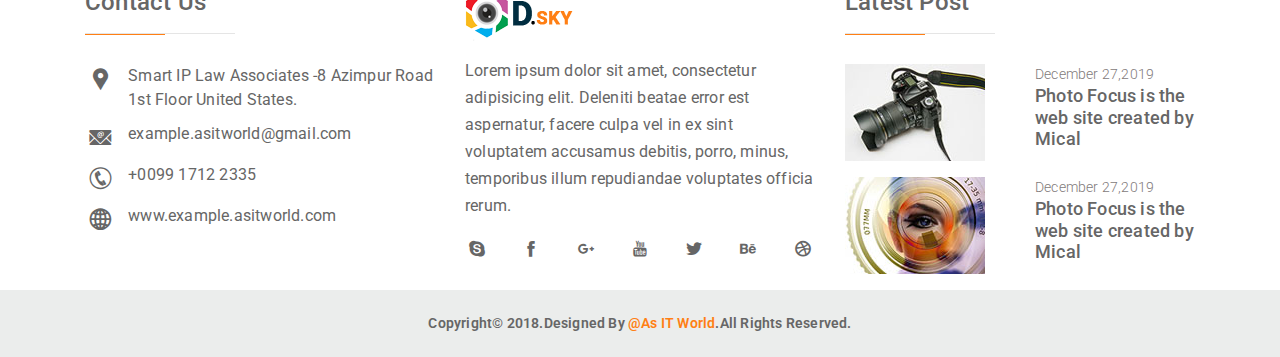
<file: blog_pg.html>
<!DOCTYPE html>
<html lang="zxx">

<head>
    <!-- Required meta tags -->
    <meta charset="utf-8">
    <meta http-equiv="X-UA-Compatible" content="IE=edge">
    <meta name="viewport" content="width=device-width, initial-scale=1">
    <!--[if lt IE 9]><script src="https://cdnjs.cloudflare.com/ajax/libs/html5shiv/3.7.3/html5shiv.js"></script><![endif]-->
    <!--[if lt IE 9]><script src="js/respond.js"></script><![endif]-->
    <meta name="description" content="Music Blog" />
    <meta name="keywords" content="news">
    <meta name="author" content="">
    <meta name="MobileOptimized" content="320">

    <!-- Page title -->
    <title>Blog Page|Photography</title>

    <!-- Favicon -->
    <link rel="icon" href="images/favicon.png">

    <!-- Stylesheets -->
    <link rel="stylesheet" href="assets/css/custom.css">
       <link rel="stylesheet" href="assets/css/custom_responsive.css">
    <link rel="stylesheet" href="assets/css/bootstrap.min.css">
    <link rel="stylesheet" href="assets/css/icofont.css">
    <link rel="stylesheet" href="assets/css/owl.carousel.min.css">
    <link rel="stylesheet" href="assets/css/owl.theme.default.min.css">

    <!-- Font Used -->
    <link href="https://fonts.googleapis.com/css?family=Roboto:400,500,700" rel="stylesheet">


</head>

<body>

    <!-- Main Header -->
    <header>
        <div class="container">
            <div class="row align-items-center">
                <div class="col-md-5">
                    <nav class="navbar navbar-expand-md">
                        <div class="toggle_menu">
                            <!-- Toggle Button -->
                            <button class="navbar-toggler navbar-toggler-right custom-toggler" type="button" data-toggle="collapse" data-target="#navbarNavDropdown" aria-controls="navbarNavDropdown" aria-expanded="false" aria-label="Toggle navigation">
                     <span class="navbar-toggler-icon"><i class="icofont icofont-listine-dots" aria-hidden="true"></i></span>
                   </button>
                        </div>
                        <div class="collapse navbar-collapse" id="navbarNavDropdown">
                            <ul class="main_menu clearfix p-0">
                                <li class="active dropdown"><a href="index.html">Home</a>
                                    <ul>
                                        <li><a href="index.html">Home Page One</a></li>
                                        <li><a href="index2.html">Home Page Two</a></li>
                                    </ul>
                                </li>
                                <li><a href="about.html">About</a></li>
                              
                                <li class="dropdown"><a href="#">Pages</a>
                                    <ul>
                                        <li><a href="index.html">Home Page One</a></li>
                                        <li><a href="index2.html">Home Page Two</a></li>
                                        <li><a href="about.html">About</a></li>
                                        <li><a href="category.html">Category</a></li>
                                        <li><a href="blog_pg.html">Blog List Type</a></li>
                                        <li><a href="blog_detail.html">Blog Detail Type</a></li>
                                        <li><a href="404.html">404 Page</a></li>
                                        <li><a href="contact.html">Contact</a></li>
                                        <li class="dropdown"><a href="">Sub Pages</a>
                                            <ul>
                                                <li><a href="">Page One</a></li>
                                                <li><a href="">Page Two</a></li>
                                            </ul>
                                        </li>
                                    </ul>
                                </li>
                              
                                <li><a href="contact.html">Contact</a></li>
                            </ul>
                        </div>
                    </nav>
                </div>
                <div class="col-md-2">
                    <div class="logo">
                        <a href=""><img src="assets/images/logo.png" alt="" class="img-fluid"></a>
                    </div>
                </div>
                <div class="col-md-5">
                    <div class="social-media">
                        <a href=""><i class="icofont icofont-social-dribble"></i></a>
                        <a href=""><i class="icofont icofont-social-skype"></i></a>
                        <a href=""><i class="icofont icofont-social-facebook"></i></a>
                        <a href=""><i class="icofont icofont-social-google-plus"></i></a>
                        <a href=""><i class="icofont icofont-social-behance"></i></a>
                        <a href=""><i class="icofont icofont-social-bebo"></i></a>
                        <a href=""><i class="icofont icofont-social-twitter"></i></a>
                    </div>
                </div>
            </div>
        </div>

    </header>
    <!--/ End Main Header -->

    <!-- Slider -->
    <div class="home-slider-area">
        <div class="page-title">
                <div class="page-wrapper">
                   <img src="assets/images/slide1.png" alt="">
                   <div class="container">
                       <div class="row">
                              <div class="col-md-12 ">
                               <div class="page-text-wrapper">
                                    <div class="page-text-box">
                                       <h2>Blg Pg</h2>
                                       <p><b>Photography Blog</b></p>
                                    </div>
                                </div>
                           </div>
                       </div>
                   </div>
                </div>
         
        </div>
    </div>
    <!--/ End Slider -->


    

    <!-- Popular Post Area-->
    <div class="content has-sidebar  pt50">
        <div class="container">
            <div class="row">
                <div class="col-md-12">
                    <div class="row">
                        <div class="col-md-9">
                            <div class="title text-center">
                                <h3>popular news</h3>
                                <p>Contrary to popular belief, Lorem Ipsum is not simply random text. It has roots</p>
                            </div>
                        </div>
                    </div>
                    <div class="row">
                        <div class="col-md-9">
                            <div class="popular-post pt50">
                                <article class="post-item">
                                    <figure>
                                        <a href=""><img src="assets/images/popular/1.jpg" alt="" class="img-fluid"></a>
                                    </figure>
                                    <div class="post-content">
                                        <div class="meta">
                                            <span>December 27,2019</span>
                                        </div>
                                        <h4 class="title"><a href="" class="unique">Sprouting Photographer</a></h4>
                                        <p>Lorem ipsum dolor sit amet, consectetur adipisicing elit. Eos architecto ea maiores dolorum deserunt magni natus eveniet veritatis</p>
                                        <a href="" class="btn2 hvr-buzz">Read More</a>
                                    </div>

                                </article>
                                <hr>
                                <article class="post-item">
                                    <figure>
                                        <a href=""><img src="assets/images/popular/2.jpg" alt="" class="img-fluid"></a>
                                    </figure>
                                    <div class="post-content">
                                        <div class="meta">
                                            <span>December 27,2019</span>
                                        </div>
                                        <h4 class="title"><a href="" class="unique">Sprouting Photographer</a></h4>
                                        <p>Lorem ipsum dolor sit amet, consectetur adipisicing elit. Eos architecto ea maiores dolorum deserunt magni natus eveniet veritatis</p>
                                        <a href="" class="btn2 hvr-buzz">Read More</a>
                                    </div>

                                </article>
                                <hr>
                                <article class="post-item">
                                    <figure>
                                        <a href=""><img src="assets/images/popular/3.jpg" alt="" class="img-fluid"></a>
                                    </figure>
                                    <div class="post-content">
                                        <div class="meta">
                                            <span>December 27,2019</span>
                                        </div>
                                        <h4 class="title"><a href="" class="unique">Sprouting Photographer</a></h4>
                                        <p>Lorem ipsum dolor sit amet, consectetur adipisicing elit. Eos architecto ea maiores dolorum deserunt magni natus eveniet veritatis</p>
                                        <a href="" class="btn2 hvr-buzz">Read More</a>
                                    </div>

                                </article>
                                <hr>
                                <article class="post-item">
                                    <figure>
                                        <a href=""><img src="assets/images/popular/4.jpg" alt="" class="img-fluid"></a>
                                    </figure>
                                    <div class="post-content">
                                        <div class="meta">
                                            <span>December 27,2019</span>
                                        </div>
                                        <h4 class="title"><a href="" class="unique">Sprouting Photographer</a></h4>
                                        <p>Lorem ipsum dolor sit amet, consectetur adipisicing elit. Eos architecto ea maiores dolorum deserunt magni natus eveniet veritatis</p>
                                        <a href="" class="btn2 hvr-buzz">More post</a>
                                    </div>

                                </article>
                                <div class="load-btn pt50 text-center">
                                    <a href="" class="btn1 hvr-buzz">More Post</a>
                                </div>

                            </div>
                        </div>
                        <div class="col-md-3">
                                <aside class="banner pt50">
                                    <figure>
                                        <a href=""><img src="assets/images/banner/1.jpg" alt="something" class="img-fluid"></a>
                                    </figure>
                                </aside>
                                <aside class="banner">
                                    <figure>
                                        <a href=""><img src="assets/images/banner/2.jpg" alt="something" class="img-fluid"></a>
                                    </figure>
                                </aside>
                          
                        </div>
                    </div>



                </div>

            </div>
        </div>
    </div>
    <!--/ End Popular Post Area-->

   

    <!-- Main Footer -->
    <footer class="pt50">
        <div class="footer-top">
            <div class="container">
                <div class="row">
                    <div class="col-md-4">
                        <div class="footer contact">
                            <div class="footer-title">
                                <h3 class="title">contact us</h3>
                                <hr>
                            </div>
                            <ul class="p-0">
                                <li><i class="icofont icofont-social-google-map"></i>Smart IP Law Associates -8 Azimpur Road 1st Floor United States.</li>
                                <li><i class="icofont icofont-email"></i>example.asitworld@gmail.com</li>
                                <li><i class="icofont icofont-phone-circle"></i>+0099 1712 2335</li>
                                <li><i class="icofont icofont-globe"></i><a href="">www.example.asitworld.com</a></li>
                            </ul>
                        </div>
                    </div>
                    <div class="col-md-4">
                        <div class="footer about">
                            <figure>
                                <img src="assets/images/logo.png" alt="" class="img-fluid">
                            </figure>
                            <div class="post-content">
                                <p>Lorem ipsum dolor sit amet, consectetur adipisicing elit. Deleniti beatae error est aspernatur, facere culpa vel in ex sint voluptatem accusamus debitis, porro, minus, temporibus illum repudiandae voluptates officia rerum.</p>
                            </div>
                            <div class="social-media">
                                <a href=""><i class="icofont icofont-social-skype"></i></a>
                                <a href=""><i class="icofont icofont-social-facebook"></i></a>
                                <a href=""><i class="icofont icofont-social-google-plus"></i></a>
                                <a href=""><i class="icofont icofont-social-youtube"></i></a>
                                <a href=""><i class="icofont icofont-social-twitter"></i></a>
                                <a href=""><i class="icofont icofont-social-behance"></i></a>
                                <a href=""><i class="icofont icofont-social-dribble"></i></a>
                            </div>
                        </div>
                    </div>
                    <div class="col-md-4">
                        <div class="footer latest-post">
                            <div class="footer-title">
                                <h3 class="title">latest post</h3>
                                <hr>
                            </div>
                            <div class="row">
                                <div class="col-md-6">
                                    <figure>
                                        <a href=""><img src="assets/images/latest/1.jpg" alt=""></a>
                                    </figure>
                                </div>
                                <div class="col-md-6">
                                    <div class="post-content">
                                        <div class="meta">
                                            <span>December 27,2019</span>
                                        </div>
                                        <h5><a href="">Photo Focus is the web site created by Mical</a></h5>
                                    </div>
                                </div>
                            </div>
                            <div class="row">
                                <div class="col-md-6">
                                    <figure>
                                        <a href=""><img src="assets/images/latest/2.jpg" alt=""></a>
                                    </figure>
                                </div>
                                <div class="col-md-6">
                                    <div class="post-content">
                                        <div class="meta">
                                            <span>December 27,2019</span>
                                        </div>
                                        <h5><a href="">Photo Focus is the web site created by Mical</a></h5>
                                    </div>
                                </div>
                            </div>

                        </div>
                    </div>
                </div>
            </div>
        </div>
        <div class="footer-bottom text-center">

            <p>copyright&copy; 2018.Designed by <span class="unique">@As IT World</span>.All Rights Reserved.</p>
        </div>



    </footer>
    <!-- Footer Area-->

    <!--/ End Footer Area-->


    <!--Required JavaScript files -->

    <script src="assets/js/jquery.min.js"></script>
    <script src="assets/js/bootstrap.min.js"></script>
    <script src="assets/js/owl.carousel.min.js"></script>
    <script src="assets/js/isotope.pkgd.min.js"></script>
    <script src="assets/js/snake.min.js"></script>
    <script src="assets/js/script.js"></script>


</body>

</html>
</file>
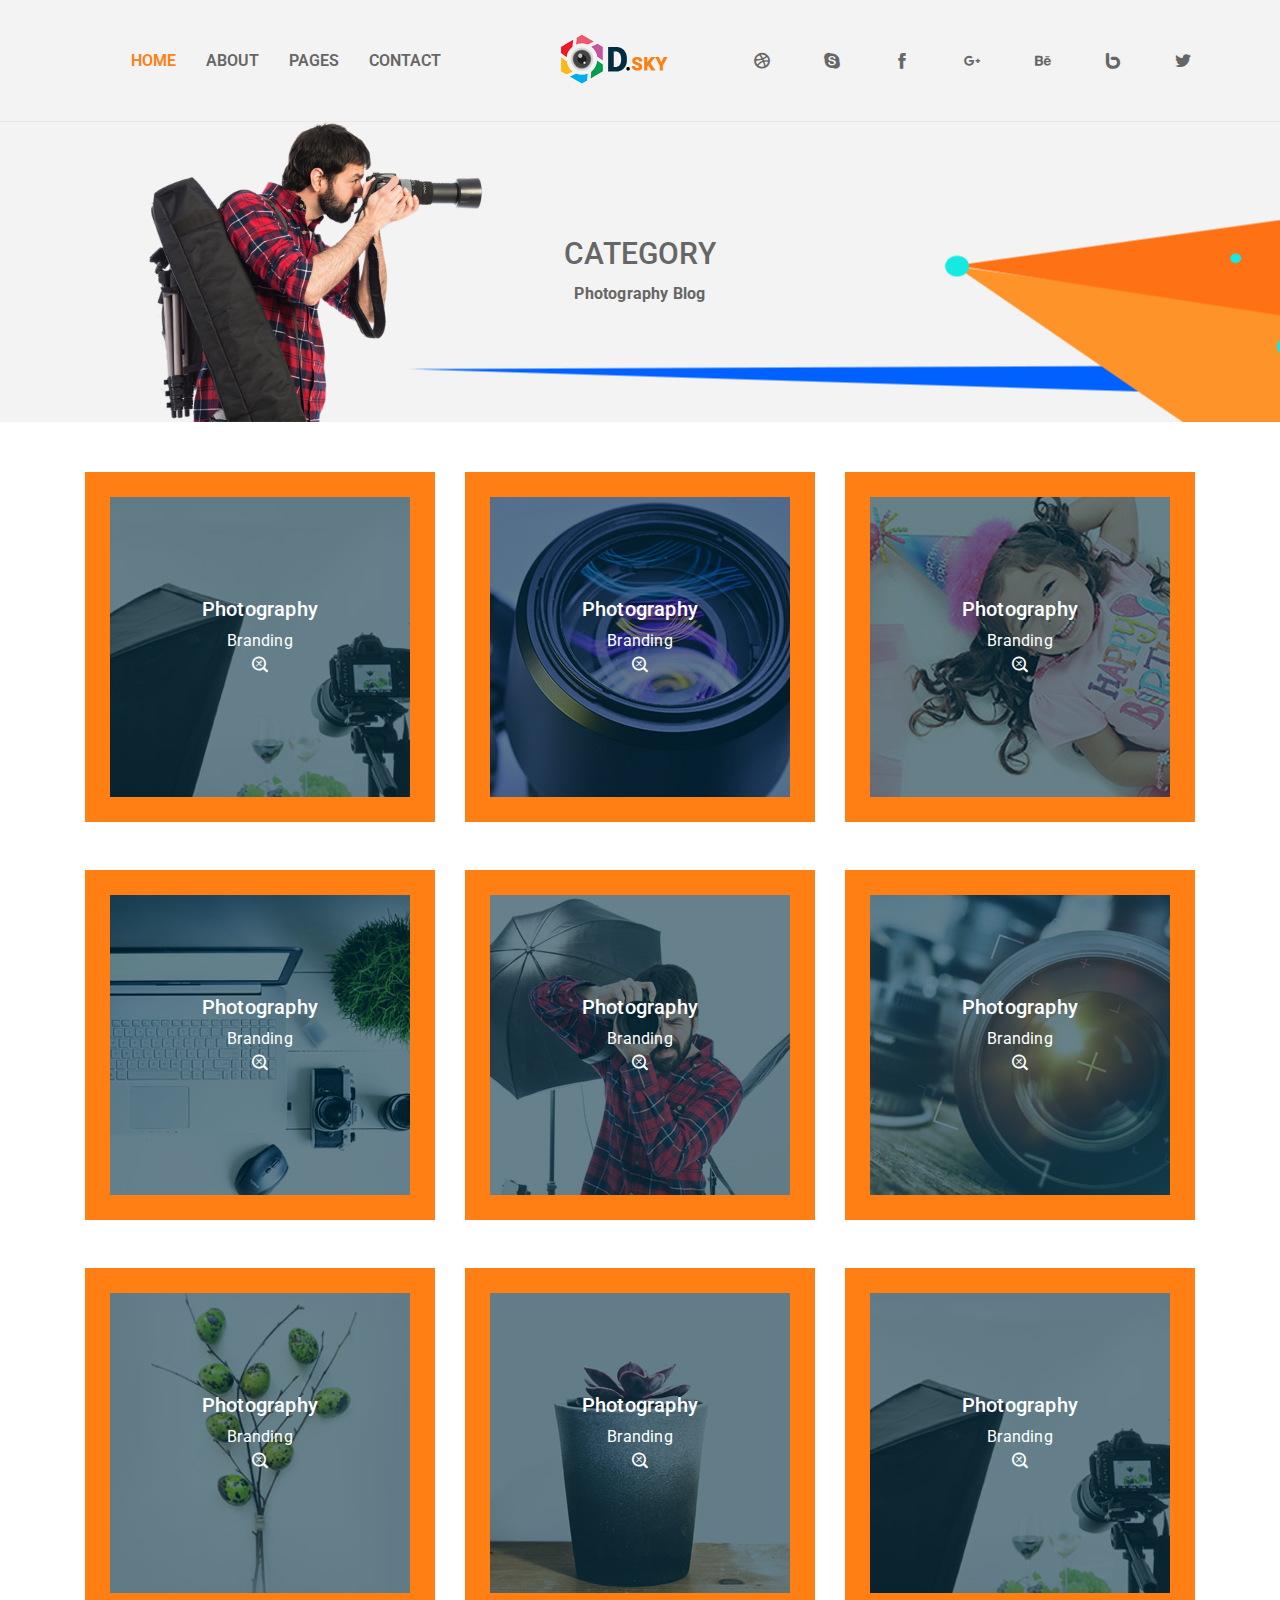
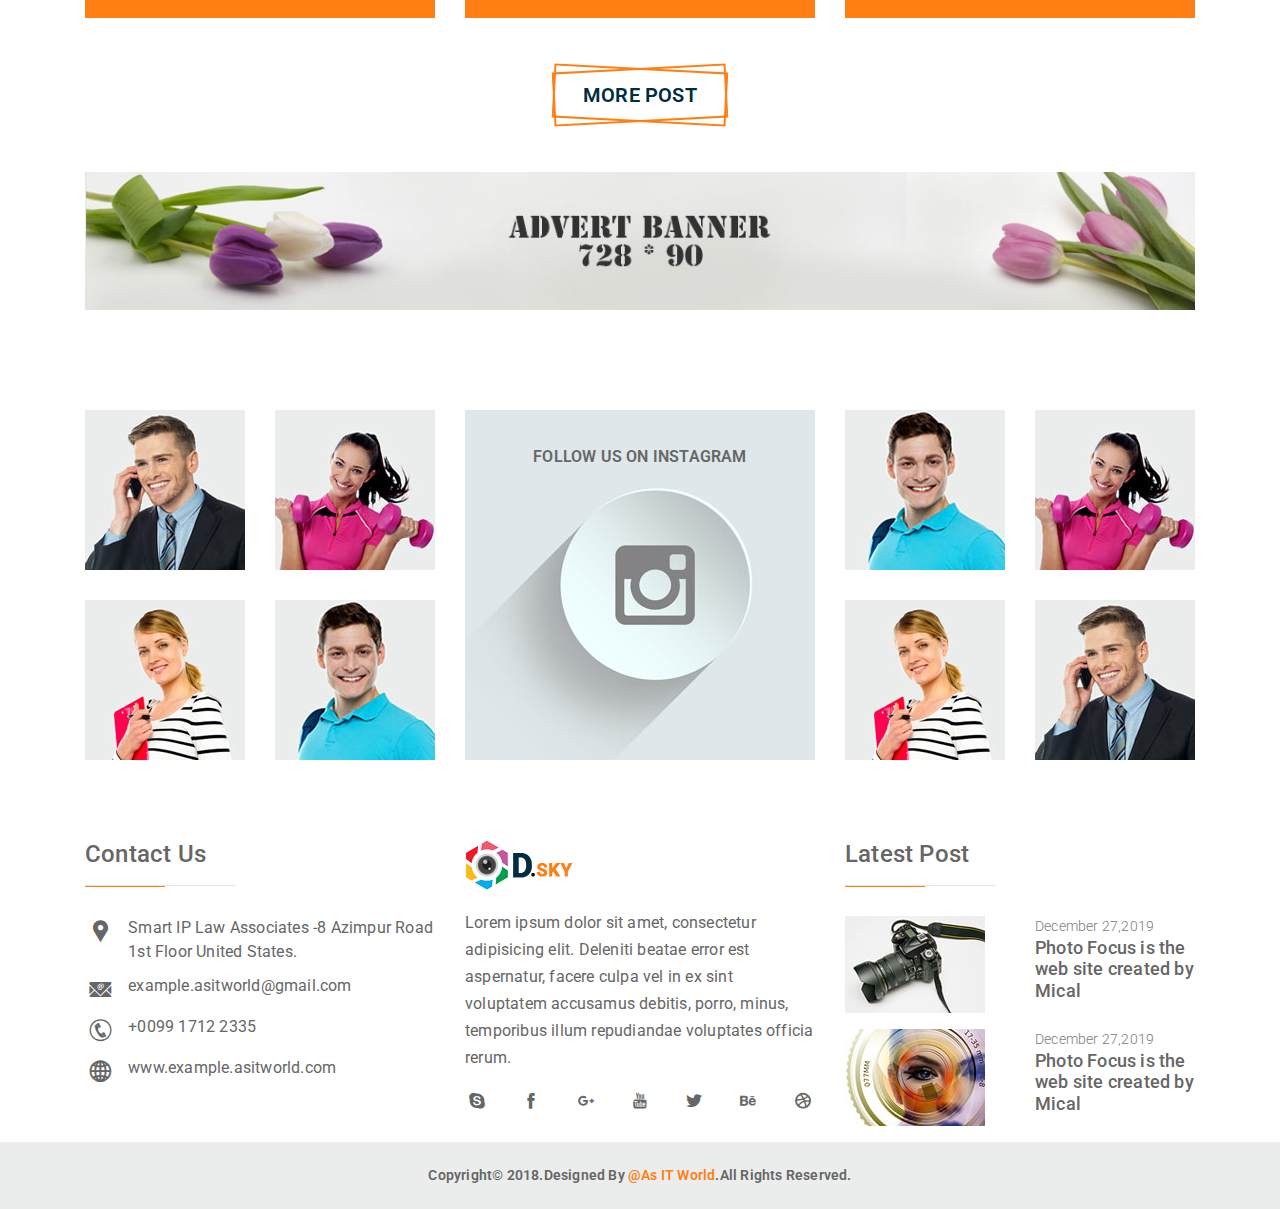
<file: category.html>
<!DOCTYPE html>
<html lang="zxx">

<head>
    <!-- Required meta tags -->
    <meta charset="utf-8">
    <meta http-equiv="X-UA-Compatible" content="IE=edge">
    <meta name="viewport" content="width=device-width, initial-scale=1">
    <!--[if lt IE 9]><script src="https://cdnjs.cloudflare.com/ajax/libs/html5shiv/3.7.3/html5shiv.js"></script><![endif]-->
    <!--[if lt IE 9]><script src="js/respond.js"></script><![endif]-->
    <meta name="description" content="Music Blog" />
    <meta name="keywords" content="news">
    <meta name="author" content="">
    <meta name="MobileOptimized" content="320">

    <!-- Page title -->
    <title>Category Page|Photography</title>

    <!-- Favicon -->
    <link rel="icon" href="images/favicon.png">

    <!-- Stylesheets -->
    <link rel="stylesheet" href="assets/css/custom.css">
       <link rel="stylesheet" href="assets/css/custom_responsive.css">
    <link rel="stylesheet" href="assets/css/bootstrap.min.css">
    <link rel="stylesheet" href="assets/css/icofont.css">
    <link rel="stylesheet" href="assets/css/owl.carousel.min.css">
    <link rel="stylesheet" href="assets/css/owl.theme.default.min.css">

    <!-- Font Used -->
    <link href="https://fonts.googleapis.com/css?family=Roboto:400,500,700" rel="stylesheet">


</head>

<body>

    <!-- Main Header -->
    <header>
        <div class="container">
            <div class="row align-items-center">
                <div class="col-md-5">
                    <nav class="navbar navbar-expand-md">
                        <div class="toggle_menu">
                            <!-- Toggle Button -->
                            <button class="navbar-toggler navbar-toggler-right custom-toggler" type="button" data-toggle="collapse" data-target="#navbarNavDropdown" aria-controls="navbarNavDropdown" aria-expanded="false" aria-label="Toggle navigation">
                     <span class="navbar-toggler-icon"><i class="icofont icofont-listine-dots" aria-hidden="true"></i></span>
                   </button>
                        </div>
                        <div class="collapse navbar-collapse" id="navbarNavDropdown">
                            <ul class="main_menu clearfix p-0">
                                <li class="active dropdown"><a href="index.html">Home</a>
                                    <ul>
                                        <li><a href="index.html">Home Page One</a></li>
                                        <li><a href="index2.html">Home Page Two</a></li>
                                    </ul>
                                </li>
                                <li><a href="about.html">About</a></li>
                              
                                <li class="dropdown"><a href="#">Pages</a>
                                    <ul>
                                        <li><a href="index.html">Home Page One</a></li>
                                        <li><a href="index2.html">Home Page Two</a></li>
                                        <li><a href="about.html">About</a></li>
                                        <li><a href="category.html">Category</a></li>
                                        <li><a href="blog_pg.html">Blog List Type</a></li>
                                        <li><a href="blog_detail.html">Blog Detail Type</a></li>
                                        <li><a href="404.html">404 Page</a></li>
                                        <li><a href="contact.html">Contact</a></li>
                                        <li class="dropdown"><a href="">Sub Pages</a>
                                            <ul>
                                                <li><a href="">Page One</a></li>
                                                <li><a href="">Page Two</a></li>
                                            </ul>
                                        </li>
                                    </ul>
                                </li>
                              
                                <li><a href="contact.html">Contact</a></li>
                            </ul>
                        </div>
                    </nav>
                </div>
                <div class="col-md-2">
                    <div class="logo">
                        <a href=""><img src="assets/images/logo.png" alt="" class="img-fluid"></a>
                    </div>
                </div>
                <div class="col-md-5">
                    <div class="social-media">
                        <a href=""><i class="icofont icofont-social-dribble"></i></a>
                        <a href=""><i class="icofont icofont-social-skype"></i></a>
                        <a href=""><i class="icofont icofont-social-facebook"></i></a>
                        <a href=""><i class="icofont icofont-social-google-plus"></i></a>
                        <a href=""><i class="icofont icofont-social-behance"></i></a>
                        <a href=""><i class="icofont icofont-social-bebo"></i></a>
                        <a href=""><i class="icofont icofont-social-twitter"></i></a>
                    </div>
                </div>
            </div>
        </div>

    </header>
    <!--/ End Main Header -->


    <!-- Slider -->
  <div class="home-slider-area">
        <div class="page-title">
                <div class="page-wrapper">
                   <img src="assets/images/slide1.png" alt="">
                   <div class="container">
                       <div class="row">
                              <div class="col-md-12 ">
                               <div class="page-text-wrapper">
                                    <div class="page-text-box">
                                       <h2>CATEGORY</h2>
                                       <p><b>Photography Blog</b></p>
                                    </div>
                                </div>
                           </div>
                       </div>
                   </div>
                </div>
         
        </div>
    </div>
    <!--/ End Slider -->


    <!-- Category Area-->
    <div class="content full-content pt50">
        <div class="container">
            <div class="row">
                <div class="col-md-12">
                    <div id="gallery">
                        <div class="row">
                            <div class="col-md-4 col-sm-4 col-12">
                                <div class="single-cat">
                                    <img src="assets/images/gallery/4.jpg" alt="" class="img-fluid">
                                    <div class="single-cat-overlay">
                                        <div class="overlay-text">
                                            <h4>photography</h4>
                                            <span>branding</span><br>
                                            <i class="icofont icofont-restaurant-search"></i>
                                        </div>

                                    </div>
                                </div>
                            </div>
                             <div class="col-md-4 col-sm-4 col-12">
                                <div class="single-cat">
                                    <img src="assets/images/gallery/3.jpg" alt="" class="img-fluid">
                                    <div class="single-cat-overlay">
                                        <div class="overlay-text">
                                            <h4>photography</h4>
                                            <span>branding</span><br>
                                            <i class="icofont icofont-restaurant-search"></i>
                                        </div>

                                    </div>
                                </div>
                            </div>
                             <div class="col-md-4 col-sm-4 col-12">
                                <div class="single-cat">
                                    <img src="assets/images/gallery/2.jpg" alt="" class="img-fluid">
                                    <div class="single-cat-overlay">
                                        <div class="overlay-text">
                                            <h4>photography</h4>
                                            <span>branding</span><br>
                                            <i class="icofont icofont-restaurant-search"></i>
                                        </div>

                                    </div>
                                </div>
                            </div>
                            

                        </div>
                         <div class="row pt-5">
                            <div class="col-md-4 col-sm-4 col-12">
                                <div class="single-cat">
                                    <img src="assets/images/gallery/9.jpg" alt="" class="img-fluid">
                                    <div class="single-cat-overlay">
                                        <div class="overlay-text">
                                            <h4>photography</h4>
                                            <span>branding</span><br>
                                            <i class="icofont icofont-restaurant-search"></i>
                                        </div>

                                    </div>
                                </div>
                            </div>
                             <div class="col-md-4 col-sm-4 col-12">
                                <div class="single-cat">
                                    <img src="assets/images/gallery/8.jpg" alt="" class="img-fluid">
                                    <div class="single-cat-overlay">
                                        <div class="overlay-text">
                                            <h4>photography</h4>
                                            <span>branding</span><br>
                                            <i class="icofont icofont-restaurant-search"></i>
                                        </div>

                                    </div>
                                </div>
                            </div>
                             <div class="col-md-4 col-sm-4 col-12">
                                <div class="single-cat">
                                    <img src="assets/images/gallery/7.jpg" alt="" class="img-fluid">
                                    <div class="single-cat-overlay">
                                        <div class="overlay-text">
                                            <h4>photography</h4>
                                            <span>branding</span><br>
                                            <i class="icofont icofont-restaurant-search"></i>
                                        </div>

                                    </div>
                                </div>
                            </div>
                            

                        </div>
                         <div class="row pt-5">
                            <div class="col-md-4 col-sm-4 col-12">
                                <div class="single-cat">
                                    <img src="assets/images/gallery/6.jpg" alt="" class="img-fluid">
                                    <div class="single-cat-overlay">
                                        <div class="overlay-text">
                                            <h4>photography</h4>
                                            <span>branding</span><br>
                                            <i class="icofont icofont-restaurant-search"></i>
                                        </div>

                                    </div>
                                </div>
                            </div>
                             <div class="col-md-4 col-sm-4 col-12">
                                <div class="single-cat">
                                    <img src="assets/images/gallery/5.jpg" alt="" class="img-fluid">
                                    <div class="single-cat-overlay">
                                        <div class="overlay-text">
                                            <h4>photography</h4>
                                            <span>branding</span><br>
                                            <i class="icofont icofont-restaurant-search"></i>
                                        </div>

                                    </div>
                                </div>
                            </div>
                             <div class="col-md-4 col-sm-4 col-12">
                                <div class="single-cat">
                                    <img src="assets/images/gallery/4.jpg" alt="" class="img-fluid">
                                    <div class="single-cat-overlay">
                                        <div class="overlay-text">
                                            <h4>photography</h4>
                                            <span>branding</span><br>
                                            <i class="icofont icofont-restaurant-search"></i>
                                        </div>

                                    </div>
                                </div>
                            </div>
                            

                        </div>
                        <div class="load-btn pt50 text-center">
                                <a href="" class="btn1">More Post</a>
                            </div>
                    </div>
                </div>
            </div>
        </div>
    </div>

    <!--/ End Category -->
    
     <!-- Banner Area-->
    <div class="content full-content pt50">
    <div class="container">
            <div class="row">
                <div class="col-md-12">
                     <div class="banner">
                     <img src="assets/images/banner/4.jpg" alt="" class="img-fluid">
                    </div>
                      
              </div>
            </div>
        </div>
       </div>

    <!--/ End Banner -->

    <!-- Instagram Area-->
    <div class="content full-content pt50">
        <div class="container">
            <div class="row">
                <div class="col-md-4 col-12">
                    <div class="instagram-gallery">
                        <div class="row">
                            <div class="col-md-6 col-6">
                                <figure class="img">
                                    <a href="">
                                  <img src="assets/images/instagram/1.jpg" alt="">
                              </a>
                                    <div class="img-overlay">
                                        <a href=""><i class="icofont icofont-plus"></i></a>
                                    </div>
                                </figure>

                            </div>
                            <div class="col-md-6 col-6">
                                <figure>
                                    <a href="">
                                  <img src="assets/images/instagram/3.jpg" alt="">
                              </a>
                                    <div class="img-overlay">
                                        <a href=""><i class="icofont icofont-plus"></i></a>
                                    </div>
                                </figure>

                            </div>
                        </div>
                        <div class="row">
                            <div class="col-md-6 col-6">
                                <figure>
                                    <a href="">
                                  <img src="assets/images/instagram/2.jpg" alt="">
                              </a>
                                    <div class="img-overlay">
                                        <a href=""><i class="icofont icofont-plus"></i></a>
                                    </div>
                                </figure>
                            </div>
                            <div class="col-md-6 col-6">
                                <figure>
                                    <a href="">
                                  <img src="assets/images/instagram/4.jpg" alt="">
                              </a>
                                    <div class="img-overlay">
                                        <a href=""><i class="icofont icofont-plus"></i></a>
                                    </div>
                                </figure>
                            </div>
                        </div>


                    </div>
                </div>
                <div class="col-md-4">
                    <div class="follow-instagram">
                        <figure>
                            <img src="assets/images/instagram/9.jpg" alt="" class="img-fluid">
                            <figcaption>follow us on instagram</figcaption>
                        </figure>


                    </div>
                </div>
                <div class="col-md-4 col-12">
                    <div class="instagram-gallery">
                        <div class="row">
                            <div class="col-md-6 col-6">
                                <figure>
                                    <a href="">
                                  <img src="assets/images/instagram/4.jpg" alt="">
                              </a>
                                    <div class="img-overlay">
                                        <a href=""><i class="icofont icofont-plus"></i></a>
                                    </div>
                                </figure>

                            </div>
                            <div class="col-md-6 col-6">
                                <figure>
                                    <a href="">
                                  <img src="assets/images/instagram/3.jpg" alt="">
                              </a>
                                    <div class="img-overlay">
                                        <a href=""><i class="icofont icofont-plus"></i></a>
                                    </div>
                                </figure>

                            </div>
                        </div>
                        <div class="row">
                            <div class="col-md-6 col-6">
                                <figure>
                                    <a href="">
                                  <img src="assets/images/instagram/2.jpg" alt="">
                              </a>
                                    <div class="img-overlay">
                                        <a href=""><i class="icofont icofont-plus"></i></a>
                                    </div>
                                </figure>
                            </div>
                            <div class="col-md-6 col-6">
                                <figure>
                                    <a href="">
                                  <img src="assets/images/instagram/1.jpg" alt="">
                              </a>
                                    <div class="img-overlay">
                                        <a href=""><i class="icofont icofont-plus"></i></a>
                                    </div>
                                </figure>
                            </div>
                        </div>


                    </div>
                </div>
            </div>
        </div>
    </div>
    <!--/ End Instagram Area-->

    <!-- Main Footer -->
    <footer class="pt50">
        <div class="footer-top">
            <div class="container">
                <div class="row">
                    <div class="col-md-4">
                        <div class="footer contact">
                            <div class="footer-title">
                                <h3 class="title">contact us</h3>
                                <hr>
                            </div>
                            <ul class="p-0">
                                <li><i class="icofont icofont-social-google-map"></i>Smart IP Law Associates -8 Azimpur Road 1st Floor United States.</li>
                                <li><i class="icofont icofont-email"></i>example.asitworld@gmail.com</li>
                                <li><i class="icofont icofont-phone-circle"></i>+0099 1712 2335</li>
                                <li><i class="icofont icofont-globe"></i><a href="">www.example.asitworld.com</a></li>
                            </ul>
                        </div>
                    </div>
                    <div class="col-md-4">
                        <div class="footer about">
                            <figure>
                                <img src="assets/images/logo.png" alt="" class="img-fluid">
                            </figure>
                            <div class="post-content">
                                <p>Lorem ipsum dolor sit amet, consectetur adipisicing elit. Deleniti beatae error est aspernatur, facere culpa vel in ex sint voluptatem accusamus debitis, porro, minus, temporibus illum repudiandae voluptates officia rerum.</p>
                            </div>
                            <div class="social-media">
                                <a href=""><i class="icofont icofont-social-skype"></i></a>
                                <a href=""><i class="icofont icofont-social-facebook"></i></a>
                                <a href=""><i class="icofont icofont-social-google-plus"></i></a>
                                <a href=""><i class="icofont icofont-social-youtube"></i></a>
                                <a href=""><i class="icofont icofont-social-twitter"></i></a>
                                <a href=""><i class="icofont icofont-social-behance"></i></a>
                                <a href=""><i class="icofont icofont-social-dribble"></i></a>
                            </div>
                        </div>
                    </div>
                    <div class="col-md-4">
                        <div class="footer latest-post">
                            <div class="footer-title">
                                <h3 class="title">latest post</h3>
                                <hr>
                            </div>
                            <div class="row">
                                <div class="col-md-6">
                                    <figure>
                                        <a href=""><img src="assets/images/latest/1.jpg" alt=""></a>
                                    </figure>
                                </div>
                                <div class="col-md-6">
                                    <div class="post-content">
                                        <div class="meta">
                                            <span>December 27,2019</span>
                                        </div>
                                        <h5><a href="">Photo Focus is the web site created by Mical</a></h5>
                                    </div>
                                </div>
                            </div>
                            <div class="row">
                                <div class="col-md-6">
                                    <figure>
                                        <a href=""><img src="assets/images/latest/2.jpg" alt=""></a>
                                    </figure>
                                </div>
                                <div class="col-md-6">
                                    <div class="post-content">
                                        <div class="meta">
                                            <span>December 27,2019</span>
                                        </div>
                                        <h5><a href="">Photo Focus is the web site created by Mical</a></h5>
                                    </div>
                                </div>
                            </div>

                        </div>
                    </div>
                </div>
            </div>
        </div>
        <div class="footer-bottom text-center">

            <p>copyright&copy; 2018.Designed by <span class="unique">@As IT World</span>.All Rights Reserved.</p>
        </div>



    </footer>
    <!-- Footer Area-->

    <!--/ End Footer Area-->


    <!--Required JavaScript files -->

    <script src="assets/js/jquery.min.js"></script>
    <script src="assets/js/bootstrap.min.js"></script>
    <script src="assets/js/owl.carousel.min.js"></script>
    <script src="assets/js/isotope.pkgd.min.js"></script>
    <script src="assets/js/snake.min.js"></script>
    <script src="assets/js/script.js"></script>


</body>

</html>
</file>
<file: assets/css/custom.css>
/*** 

====================================================================
	Global Settings
====================================================================

 ***/


body,html {
    margin: 0;
    padding: 0;
    font-family: 'Roboto'!important;
    font-size: 16px;
    line-height: 27px;
    letter-spacing: .2px;
    color: #666 !important;
    overflow-x: hidden;
}

p {
   font-size: 16px;
    line-height: 27px;
    color: #666;
}

li {
    list-style: none;
    position: relative;
}
body figure{
/*
    margin: 0;
    width: 100%;
*/
}
body a {
    color: #666;
  transition: .4s;
    -webkit-transition: .4s;
    -moz-transition: .4s;
    -o-transition: .4s;
}

body a:hover {
    text-decoration: none;
    color: #ff7f14;
}

body a:hover,
body a:focus,
body a:visited {
    text-decoration: none;
}

i {
    margin: 3px;
}

.unique {
    color: #ff7f14;
}

.btn1 {
	position: relative;
	padding: 12px 30px;
	display: inline-block;
	font-weight: 600;
	color: #002d40;
	font-size: 20px;
    text-transform: uppercase;
}
.btn1::before {
	content: '';
	position: absolute;
	width: 100%;
	height: 100%;
	top: 0;
	left: 0;
	border: 2px solid #ff7f14;
	transform: rotate(3deg);
}
.btn1::after {
	content: '';
	position: absolute;
	width: 100%;
	height: 100%;
	top: 0;
	left: 0;
	border: 2px solid  #ff7f14;
	transform: rotate(-3deg);
}
.btn2 {
	position: relative;
	padding: 7px 15px;
	display: inline-block;
    font-weight: 600;
    color: #002d40;
    
}
.btn2::before {
	content: '';
	position: absolute;
	width: 100%;
	height: 100%;
	top: 0;
	left: 0;
	border: 2px solid #002d40;
	transform: rotate(3deg);
}
.btn2::after {
	content: '';
	position: absolute;
	width: 100%;
	height: 100%;
	top: 0;
	left: 0;
	border: 2px solid  #002d40;
	transform: rotate(-3deg);
}

.btn3 {
	position: relative;
	padding: 7px 15px;
	display: inline-block;
	background: #002d40;
	color: #fff;
}
.btn3:hover {
	background: #ff297a;
    color: #fff;
}
/* Buzz */
@-webkit-keyframes hvr-buzz {
  50% {
    -webkit-transform: translateX(3px) rotate(2deg);
    transform: translateX(3px) rotate(2deg);
  }
  100% {
    -webkit-transform: translateX(-3px) rotate(-2deg);
    transform: translateX(-3px) rotate(-2deg);
  }
}
@keyframes hvr-buzz {
  50% {
    -webkit-transform: translateX(3px) rotate(2deg);
    transform: translateX(3px) rotate(2deg);
  }
  100% {
    -webkit-transform: translateX(-3px) rotate(-2deg);
    transform: translateX(-3px) rotate(-2deg);
  }
}
.hvr-buzz {
  display: inline-block;
  vertical-align: middle;
  -webkit-transform: perspective(1px) translateZ(0);
  transform: perspective(1px) translateZ(0);
  box-shadow: 0 0 1px rgba(0, 0, 0, 0);
}
.hvr-buzz:hover, .hvr-buzz:focus, .hvr-buzz:active {
  -webkit-animation-name: hvr-buzz;
  animation-name: hvr-buzz;
  -webkit-animation-duration: 0.15s;
  animation-duration: 0.15s;
  -webkit-animation-timing-function: linear;
  animation-timing-function: linear;
  -webkit-animation-iteration-count: infinite;
  animation-iteration-count: infinite;
}


/*** 

====================================================================
	Typography Settings
====================================================================

 ***/
.title{
    margin-bottom: 5px;
    letter-spacing: .2px;
    text-transform: capitalize;
}
body h2{
  font-size: 30px;  
}
body h3{
  font-size: 24px;  
}
body h4{
    font-size: 20px;
}
body h5{
    font-size: 18px;
}
body h6{
    font-size: 16px;
}
.meta {
	font-size: 14px;
	font-weight: 300;
	color: #7f7a7a;
}
.pt50{
    padding-top: 50px;
}
.pb50{
    padding-bottom: 50px;
}
.pt80{
    padding-top: 80px;
}
.pb80{
    padding-bottom: 80px;
}
.pt100{
    padding-top: 100px;
}
.pb100{
    padding-bottom: 100px;
}

.ptb50{
  padding: 0 50px;  
}


/***

==================================================================
				For Home Page1
==================================================================

***/
/***

==================================================================
				Main Header
==================================================================

***/

header {
	background: #f2f3f2;
	border-bottom: 1px solid #e7e7e7;
	padding: 10px;
}

/*	Navbar ------- */
.navbar{
	position:relative;
	float:left;
}
.navbar .navbar-collapse{
	padding:0px;	
}

.navbar .main_menu{
	position:relative;
	margin:0px;
}
.navbar .main_menu > li{
	position:relative;
	float:left;
	margin-left:30px;
	padding: 30px 0px;
	-webkit-transition:all 300ms ease;
	-moz-transition:all 300ms ease;
	-ms-transition:all 300ms ease;
	-o-transition:all 300ms ease;
	transition:all 300ms ease;
}
.navbar .main_menu > li:last-child{
	margin-right:0px;
}
.navbar .main_menu > li > a{
   
	position:relative;
	display:block;
/*	color:#ffffff;*/
	text-align:center;
	line-height:25px;
	letter-spacing:0px;
	opacity:1;
	font-weight:600;
/*	font-size:14px;*/
	text-transform:uppercase;
	-webkit-transition:all 300ms ease;
	-moz-transition:all 300ms ease;
	-ms-transition:all 300ms ease;
	-o-transition:all 300ms ease;
	transition:all 300ms ease;
}
.navbar .main_menu > li:hover > a,
.navbar .main_menu > li.active > a{
	color: #ff7f14;
/*	opacity:1;*/
}
.navbar .main_menu > li > ul{
	position:absolute;
	left:0px;
	top:106%;
	min-width:240px;
	padding:0px;
	z-index:100;
	display:block;
    visibility: hidden;
    opacity: 0;
    transform: translateY(40px);
/*	  transition: 0.8s;*/
	background:#ffffff;
	border-top:2px solid #ff7f14;#ff7f14;#ff7f14;
	-moz-transition:all 300ms ease;
	-webkit-transition:all 500ms ease;
	-ms-transition:all 300ms ease;
	-o-transition:all 300ms ease;
	transition:all 300ms ease;
  
	-webkit-box-shadow:2px 2px 5px 1px rgba(0,0,0,0.05),-2px 0px 5px 1px rgba(0,0,0,0.05);
	-moz-box-shadow:2px 2px 5px 1px rgba(0,0,0,0.05),-2px 0px 5px 1px rgba(0,0,0,0.05);
	-ms-box-shadow:2px 2px 5px 1px rgba(0,0,0,0.05),-2px 0px 5px 1px rgba(0,0,0,0.05);
	-o-box-shadow:2px 2px 5px 1px rgba(0,0,0,0.05),-2px 0px 5px 1px rgba(0,0,0,0.05);
	box-shadow:2px 2px 5px 1px rgba(0,0,0,0.05),-2px 0px 5px 1px rgba(0,0,0,0.05);
}
.navbar .main_menu > li.dropdown:hover > ul{
  opacity: 1;
visibility: visible;
transform: translateY(14px);
z-index: 4;
     
}
.navbar .main_menu > li > ul > li{
	position:relative;
	width:100%;
	border-bottom:1px solid rgba(0,0,0,0.10);
}
.main-menu .navigation > li > ul > li:last-child{
	border-bottom:none;	
}
.navbar .main_menu > li > ul > li > a{
	position:relative;
	display:block;
	padding:10px 15px;
	line-height:24px;
	font-weight:400;
	font-size:14px;
	text-transform:capitalize;
	color:#292929;
	-moz-transition:all 300ms ease;
	-webkit-transition:all 300ms ease;
	-ms-transition:all 300ms ease;
	-o-transition:all 300ms ease;
	transition:all 300ms ease;
}
.navbar .main_menu > li > ul > li:hover > a{
	color:#ffffff;
	background:#ff7f14;
}
/*
.navbar .main_menu > li > ul > li.dropdown > a:after{
	font-family: 'Fontawesome';
	content: "\f105";
	position:absolute;
	right:10px;
	top:12px;
	width:10px;
	height:20px;
	display:block;
	color:#292929;
	font-weight: 900;
	line-height:20px;
	font-size:16px;
	text-align:center;
	z-index:5;	
}
*/
.main-menu .navigation > li > ul > li.dropdown:hover > a:after{
	color:#ffffff;	
}
.navbar .main_menu > li > ul > li > ul{
	position:absolute;
	left:100%;
	top:20px;
	width:240px;
	padding:0px;
	z-index:100;
		display:block;
    visibility: hidden;
    opacity: 0;
    transform: translateY(40px);
	background:#ffffff;
	border-top:2px solid #ff7f14;#ff7f14;
	-webkit-box-shadow:2px 2px 5px 1px rgba(0,0,0,0.05),-2px 0px 5px 1px rgba(0,0,0,0.05);
	-moz-box-shadow:2px 2px 5px 1px rgba(0,0,0,0.05),-2px 0px 5px 1px rgba(0,0,0,0.05);
	-ms-box-shadow:2px 2px 5px 1px rgba(0,0,0,0.05),-2px 0px 5px 1px rgba(0,0,0,0.05);
	-o-box-shadow:2px 2px 5px 1px rgba(0,0,0,0.05),-2px 0px 5px 1px rgba(0,0,0,0.05);
	box-shadow:2px 2px 5px 1px rgba(0,0,0,0.05),-2px 0px 5px 1px rgba(0,0,0,0.05);
}
.navbar .main_menu > li > ul > li > ul > li{
	position:relative;
	width:100%;
	border-bottom:1px solid rgba(0,0,0,0.10);
}
.main-menu .navigation > li > ul > li > ul > li:last-child{
	border-bottom:none;	
}
.navbar .main_menu > li > ul > li > ul > li > a{
	position:relative;
	display:block;
	padding:10px 15px;
	line-height:24px;
	font-weight:400;
	font-size:14px;
	text-transform:capitalize;
	color:#292929;
	-moz-transition:all 300ms ease;
	-webkit-transition:all 300ms ease;
	-ms-transition:all 300ms ease;
	-o-transition:all 300ms ease;
	transition:all 300ms ease;
}
.navbar .main_menu > li > ul > li > ul > li:hover > a{
	color:#ffffff;
	background: #ff7f14;
}
/*
.navbar .main_menu > li > ul > li > ul > li.dropdown > a:after{
	
	content: "\f105";
	position:absolute;
	right:10px;
	top:11px;
	width:10px;
	height:20px;
	display:block;
	color:#292929;
	line-height:20px;
	font-size:16px;
	font-weight:normal;
	text-align:center;
	z-index:5;	
}
*/
.main-menu .navigation > li > ul > li > ul > li.dropdown:hover > a:after{
	color:#ffffff;	
}

.navbar .main_menu li > ul > li.dropdown:hover > ul{
    opacity: 1;
visibility: visible;
transform: translateY(0px);
z-index: 4;
	-moz-transition:all 300ms ease;
	-webkit-transition:all 300ms ease;
	-ms-transition:all 300ms ease;
	-o-transition:all 300ms ease;	
	transition:all 300ms ease;
}
.navbar .navbar-collapse > ul li.dropdown .dropdown-btn {
	position: absolute;
	right: 15px;
	top: 7px;
	width: 36px;
	height: 32px;
	text-align: center;
	color: #ffffff;
	line-height: 32px;
	font-size: 20px;
	font-weight: normal;
/*	border: 1px solid #ffffff;*/
	background-size: 20px;
	cursor: pointer;
	z-index: 5;
	display: none;
}


/*	Navbar ------- */

.social-media{
	justify-content: space-between;
    display: flex;
    font-size: 18px;
}


/***

==================================================================
				portfolio  Section
==================================================================

***/
.iso_nav {
	border: 1px solid #ddd;
	background: #f2f3f2;
	border-top-left-radius: 30px;
	border-top-right-radius: 30px;
	box-shadow: 2px -2px 3px 0px rgba(0,0,0,0.3);
	position: absolute;
	width: 100%;
	/* bottom: 168%; */
	top: -116px;
	padding: 10px 0;
    z-index: 1;
}

.iso_nav ul li {
	margin: 10px;
	text-transform: uppercase;
	display: inline-block;
    cursor: pointer;
}

 .iso_nav ul li:hover{
color: #ff7f14;
cursor: pointer;
 }
  .iso_nav ul li.active{
   color: #ff7f14;
   font-weight: bold;
 }
.iso_items{
  width: 100%;
}
.item{
  width: 350px;
  float: left;
  margin: 10px;
    position: relative;
    overflow: hidden;
}
.item.snake{
    position: relative;
    overflow: hidden;
}
.overlay{
    position: absolute;
    top: 0;left: 0;
    width: 100%;
    height: 100%;
    background: rgba(0,0,0,0.8);
 border: 25px solid #ff7f14;
    opacity: 0.6;
}
.overlay .overlay-text{
	left: 0;
	right: 0;
	text-align: center;
	top: 40%;
	position: absolute;
	text-transform: uppercase;
	color: #fff;
	/* z-index: -139; */
}
.item img {
	/* object-fit: cover; */
	width: 100%;
	
	object-fit: cover;
}



/***

==================================================================
				Slider Section
==================================================================

***/

.slider-area{
   background: url(../images/bg2.png)no-repeat;
    background-position: right;
    width: 100%;
    height: 100vh;
}
.single-slide img{
    width: 50%;
    height: 100vh;
    object-position: bottom;
object-fit: scale-down;
    position: relative;
    right: 20%;
   
}
.single-slide{
    position: relative;
}
.slide-text-wrapper{
    text-align: right;
    position: absolute;
    bottom: 250px;right:35%;
    
}



/***

==================================================================
				Main Content Section
==================================================================

***/


/***

==================================================================
				Popular  Section
==================================================================

***/
.popular-post .post-item{
	display: flex;
}
.popular-post .post-item figure img{
	width: 100%;
}
.post-item .post-content{
    margin-left: 40px;
}


/***

==================================================================
				Banner  Section
==================================================================

***/

.banner{
    margin-bottom: 50px;
}
/***

==================================================================
				Instagram Section
==================================================================

***/

.instagram-gallery figure{
    position: relative;
    overflow: hidden;
     width: 100%;
    margin-bottom: 30px;
}
.instagram-gallery figure img{
    width: 100%;
}
.instagram-gallery .img-overlay {
	position: absolute;
	width: 100%;
	height: 100%;
	top: 0;
	left: 0;
	background: rgba(0,0,0,0.5);
	transform: scale(0) rotate(45deg);
	transition: 0.5s;
	/* border: 10px solid #ff7f14; */
	border: 20px solid #ff7f14;
    opacity: 0.7;
   
}
.instagram-gallery .img-overlay a {
	color: #fff;
	/* top: 139px; */
	bottom: 40%;
	position: absolute;
	left: 0;
	right: 0;
	text-align: center;
	font-size: 20px;
	transform: rotate(-45deg);
}
.instagram-gallery figure:hover .img-overlay{
    transform: scale(1) rotate(45deg); 
}

.follow-instagram figure{
    position: relative;
    overflow: hidden;
}

.follow-instagram figure figcaption {
	position: absolute;
	top: 10%;
	left: 0;
	text-align: center;
	right: 0;
	text-transform: uppercase;
	font-weight: 600;
}
.follow-instagram img {
	object-fit: cover;
	height: 350px;
	width: 100%;
}

/***

==================================================================
				footer Section
==================================================================

***/
.footer-title{
  text-transform: uppercase;
  
}
.footer-title hr{
width: 150px; 
    margin-left: 0;
    margin-bottom: 30px;
    position: relative;
}
.footer-title hr:before{
    content: '';
    position: absolute;
    top: 0;
    left: 0;
    width: 80px;
    height: 1px;
    background: #ff7f14;

}
.footer ul li {
	margin-bottom: 10px;
	display: flex;
}
.footer ul li i {
	font-size: 25px;
	margin-right: 15px;
}
.latest-post .post-item{
    display: flex;
}
.latest-post .post-item figure img{
    width: 100%;
}

.footer-bottom{
    background: #ebedec;
   
    padding: 20px 0;
text-transform: capitalize;

   
}
.footer-bottom p{
    margin-bottom: 0;
    font-size: 14px;
     font-weight: 600;
  
}



/***

==================================================================
				For Home Page2
==================================================================

***/

.video-area .video iframe {
	width: 100%;
	height: 400px;
}
.video-area .video-blog {
/*
	background: #4c6c79;
	height: 400px;
*/
}
.video-area .live-blog {
	background: #4c6c79;
	color: #fff;
	padding: 50px 10px;
	
}
.video-area .live-blog p{
    color: #fff;
}
.video-area .live-view {
	color: #fff;
	/* height: 100%; */
	padding: 55px;
	background: #002d40;
}

/***

==================================================================
				About section
==================================================================

***/
.page-title{
   background: url(../images/bg2.png)no-repeat;
    background-position: right;
    width: 100%;
    height: 300px;
}
.page-wrapper img{
    width: 50%;
   height: 300px;
    object-position: bottom;
object-fit: scale-down;
    right: 20%;
   
}
.page-wrapper{
    position: relative;
}
.page-text-wrapper {
	text-align: center;
	position: absolute;
	bottom: 100px;
	width: 100%;
	left: 0;
	right: 0;
}
.testimonial{
    
}
.single-testimonial{
    
}
.single-testimonial .client-img {
	width: 200px;
	height: 200px;
    margin: 0 auto;
}
.single-testimonial .client-img img {
	height: 200px;
	width: 100%;
	object-fit: cover;
	object-position: center;
}
.single-testimonial .client-feedback {
	max-width: 600px;
	margin: 0 auto;
    margin-top: 30px;
}

.client-feedback i{
    font-size: 30px;
}

.testimonial .owl-dots{
  text-align: center;
 
  left: 0;
  right: 0;
  }
  .testimonial .owl-dot{
    width: 10px;
    height: 10px;
    background-color: #999;
    border-radius: 100%;
    display: inline-block;
    margin: 5px;

  }
 .testimonial .owl-dot.active{
  background-color: #ff7f14;
/*  border: 2px solid #099fd7;*/
  }

/***

==================================================================
				Contact section
==================================================================

***/

/*	Google-map Area
 -------------------------------------------------- */

.map-canvas {
	width: 100%;
	height: 500px;
}

/*	Address-Link Area
 -------------------------------------------------- */

.address-link ul li{
    display: flex;
    margin-bottom: 10px;
}

.address-link ul li i {
	font-size: 25px;
	margin-right: 15px;
}


/*	Contact-form Area
 -------------------------------------------------- */
.contact_form .form-group{
    margin-bottom: 30px;
}
.contact_form .form-group .text-form {
	border: 1px solid #ddd;
	height: 230px;
	width: 100%;
}
.contact_form .form-group .text-form:focus{
	border-color: #ff7f14;
}
.contact_form .form-control {
	padding: 15px 8px;
	border-radius: 0;
	
}
.contact_form .form-control:focus {
	color: #495057;
	background-color: #fff;
	border-color: #ff7f14;
	outline: 0;
	box-shadow: 0 0 0 0rem rgba(0,123,255,.25);
}


/***

==================================================================
				Category section
==================================================================

***/
.single-cat{
    position: relative;
    overflow: hidden;
}

.single-cat .single-cat-overlay{
    position: absolute;
    width: 100%;
    height: 100%;
    top: 0;
    bottom: 0;
    vertical-align: middle;
    left: 0;
    right: 0;
    text-align: center;
    text-transform: capitalize;
    padding: 100px 0;
   background: rgb(0, 45, 64,0.6);
    color: #fff;
    border: 25px solid #ff7f14;
    transition: .5s;
      margin: 0px;
}
.single-cat:hover .single-cat-overlay{
   width:  80%;
    height: 80%;
  
    margin: 35px;
}

/***

==================================================================
				Blog section
==================================================================

***/

.media img {
	margin-right: 30px;
	border: 1px solid #ddd;
	padding: 8px;
	width: 80px;
	height: 80px;
}
.error{
/*
    background: url(../images/error.jpg);
    background-repeat: no-repeat;
    background-position: center;
*/
}
.error img{
    width: 100%;
    height: auto;
}
</file>
<file: assets/css/custom_responsive.css>
/*==================================RESPONSIVE LAYOUTS===============================================*/

/* Large Devices, Wide Screens */

@media only screen and (max-width: 1280px) {}

@media only screen and (max-width: 1199px) {}


/* Medium Devices, Desktops */

@media (min-width: 992px) and (max-width: 1199px) {
    .navbar .main_menu > li {
	
	margin-left: 25px;

}
    .slide-text-wrapper {
	bottom: 170px;	
}
    .item {
        width: 290px;
    }
    .post-item .post-content {
        margin-left: 20px;
    }
    .follow-instagram img {

        height: auto;

    }

}

@media(min-width: 992px) {}

/***

==================================================================
			Small Devices, Tablets
==================================================================

***/

@media(min-width: 768px) and (max-width: 991px) {

    p {
        font-size: 14px;
        line-height: 23px;

    }
    .navbar .main_menu > li {
	margin-left: 10px;
	padding: 10px 0px;

}
    .navbar .main_menu > li > a {
	font-size: 14px;
}
    .slide-text-wrapper {
	bottom: 150px;

}
    .item {
        width: 210px;
    }
    .iso_nav {
        position: relative;
        top: -30px;

    }
    .follow-instagram img {
        height: auto;

    }
    .latest-post .post-item {
        display: block;
    }
    .latest-post .post-item .post-content {
        margin-left: 0px;
    }
}

@media(max-width: 767px) {
    .iso_nav {
        position: relative;
        top: -30px;
    }
    .map-canvas {
        width: 100%;
        height: 320px;
    }
}

/***

==================================================================
			Extra Small Devices, Phones 
==================================================================

***/

@media(min-width: 575px) and (max-width: 767px) {

    .item {
        width: 230px;
    }
}
@media(max-width: 767px) {
    .toggle_menu {
        background: #ff4a81;
    }
    .navbar-toggler {

        line-height: 0;
    }
    .navbar-toggler-icon {
        color: #fff;
    }
    .navbar {
        float: none;
    }
    .navbar .main_menu {
        padding: 0;
    }

    .navbar .navbar-collapse > .main_menu {
        float: none !important;
        margin: 0px !important;
        width: 100% !important;
        border: 1px solid #ffffff;
        border-top: none;
    }
    .navbar .navbar-collapse > .main_menu > li {
        margin: 0px !important;
        float: none !important;
        padding: 0px !important;
        width: 100%;
    }
    .navbar .main_menu > li > a,
    .navbar .main_menu > li > ul:before {
        border: none;
    }

    .navbar .navbar-collapse > .main_menu > li > a {
        padding: 10px 10px !important;
        border: none !important;
        font-size: 15px !important;
    }

    .navbar .main_menu li.dropdown > a:after,
    .navbar .main_menu > li.dropdown > a:before,
    .navbar .main_menu > li > ul > li > a::before,
    .navbar .main_menu > li > ul > li > ul > li > a::before {
        color: #ffffff !important;
        right: 15px;
        font-size: 16px;
        display: none !important;
    }

    .navbar .navbar-collapse > .main_menu > li > ul,
    .navbar .navbar-collapse > .main_menu > li > ul > li > ul {
        position: relative;
        border: none;
        float: none;
        visibility: visible;
        opacity: 1;
        display: none;
        margin: 0px;
        left: auto !important;
        right: auto !important;
        top: auto !important;
        padding: 0px;
        outline: none;
        width: 100%;
        background: #333333;
        -webkit-border-radius: 0px;
        -ms-border-radius: 0px;
        -o-border-radius: 0px;
        -moz-border-radius: 0px;
        border-radius: 0px;
        transition: none !important;
        -webkit-transition: none !important;
        -ms-transition: none !important;
        -o-transition: none !important;
        -moz-transition: none !important;
    }
    .navbar .navbar-collapse > .main_menu > li > ul,
    .navbar .navbar-collapse > .main_menu > li > ul > li > ul {
        border-top: 1px solid rgba(255, 255, 255, 1) !important;
    }
    .navbar .navbar-collapse > .main_menu > li,
    .navbar .navbar-collapse > .main_menu > li > ul > li,
    .navbar .navbar-collapse > .main_menu > li > ul > li > ul > li {
        border-top: 1px solid rgba(255, 255, 255, 1) !important;
        border-bottom: none;
        opacity: 1 !important;
        top: 0px !important;
        left: 0px !important;
        visibility: visible !important;
    }

    .navbar .navbar-collapse > .main_menu > li > a,
    .navbar .navbar-collapse > .main_menu > li > ul > li > a,
    .navbar .navbar-collapse > .main_menu > li > ul > li > ul > li > a {
        padding: 12px 20px !important;
        line-height: 22px;
        color: #ffffff;
        font-weight: 500;
        font-size: 15px;
        background: #333333;
        text-align: left;
    }
    .navbar .navbar-collapse > .main_menu > li > a:hover,
    .navbar .navbar-collapse > .main_menu > li > a:active,
    .navbar .navbar-collapse > .main_menu > li > a:focus {
        background: #ff4a81;
    }
    .navbar .main_menu > li > ul {
	width: 240px;
}
    .navbar .navbar-collapse > .main_menu li.dropdown .dropdown-btn {
        display: block;
    }
.slide-text-wrapper {
	bottom: 30px;
}
    .map-canvas {

	height: 260px;
}
}

@media(min-width: 480px) and (max-width: 574px) {
    .item {
        width: 200px;
    }
    .single-cat {
	margin-bottom: 15px;
}
    /*
    .popular-post .post-item {
        display: block;
    }
*/
}

/***

==================================================================
			Custom Devices, iPhones Retina
==================================================================

***/

@media(min-width: 320px) and (max-width:479px) {}

@media(max-width:479px) {

    .popular-post .post-item {
        display: block;
    }
    .item {
        width: 100%;
        margin: 5px 0;
    }
    .latest-post .post-item .post-content {
        margin-left: 20px;
    }
    .single-cat {

	margin-bottom: 15px;
}

}

@media(max-width:319px) {
    .single-cat:hover .single-cat-overlay {
	margin: 25px;
}
    .single-cat .single-cat-overlay {
	padding: 35px 0;

}
    .latest-post .post-item {
        display: block;
    }
    .latest-post .post-item .post-content {
        margin-left: 0px;
    }
    .latest-post .post-item figure img {
	width: auto;
}
}
</file>
<file: assets/css/icofont.css>
/**
 * @package IcoFont by ThemeHunt - https://themehunt.com
 * @version 1.0.0 Beta
 * @author IcoFont http://icofont.com
 * @copyright Copyright (c) 2018 IcoFont
 * @license - http://icofont.com/license/
*/

@font-face {
    font-family: 'icofont';
    src: url('../fonts/icofont.eot?v=1.0.0-beta');
    src: url('../fonts/icofont.eot?v=1.0.0-beta#iefix') format('embedded-opentype'),
    url('../fonts/icofont.ttf?v=1.0.0-beta') format('truetype'),
    url('../fonts/icofont.woff?v=1.0.0-beta') format('woff'),
    url('../fonts/icofont.svg?v=1.0.0-beta#icofont') format('svg');
    font-weight: normal;
    font-style: normal;
}

.icofont {
    font-family: 'IcoFont' !important;
    speak: none;
    font-style: normal;
    font-weight: normal;
    font-variant: normal;
    text-transform: none;
    line-height: 1;

    /* Better Font Rendering =========== */
    -webkit-font-smoothing: antialiased;
    -moz-osx-font-smoothing: grayscale;
}

.icofont-angry-monster:before {
	content: "\e901";
}
.icofont-bathtub:before {
	content: "\e902";
}
.icofont-bird-wings:before {
	content: "\e903";
}
.icofont-bow:before {
	content: "\e904";
}
.icofont-brain-alt:before {
	content: "\e905";
}
.icofont-butterfly-alt:before {
	content: "\e906";
}
.icofont-castle:before {
	content: "\e907";
}
.icofont-circuit:before {
	content: "\e908";
}
.icofont-dart:before {
	content: "\e909";
}
.icofont-dice-alt:before {
	content: "\e90a";
}
.icofont-disability-race:before {
	content: "\e90b";
}
.icofont-diving-goggle:before {
	content: "\e90c";
}
.icofont-fire-alt:before {
	content: "\e90d";
}
.icofont-flame-torch:before {
	content: "\e90e";
}
.icofont-flora-flower:before {
	content: "\e90f";
}
.icofont-flora:before {
	content: "\e910";
}
.icofont-gift-box:before {
	content: "\e911";
}
.icofont-halloween-pumpkin:before {
	content: "\e912";
}
.icofont-hand-power:before {
	content: "\e913";
}
.icofont-hand-thunder:before {
	content: "\e914";
}
.icofont-king-crown:before {
	content: "\e915";
}
.icofont-king-monster:before {
	content: "\e916";
}
.icofont-love:before {
	content: "\e917";
}
.icofont-magician-hat:before {
	content: "\e918";
}
.icofont-native-american:before {
	content: "\e919";
}
.icofont-open-eye:before {
	content: "\e91a";
}
.icofont-owl-look:before {
	content: "\e91b";
}
.icofont-phoenix:before {
	content: "\e91c";
}
.icofont-queen-crown:before {
	content: "\e91d";
}
.icofont-robot-face:before {
	content: "\e91e";
}
.icofont-sand-clock:before {
	content: "\e91f";
}
.icofont-shield-alt:before {
	content: "\e920";
}
.icofont-ship-wheel:before {
	content: "\e921";
}
.icofont-skull-danger:before {
	content: "\e922";
}
.icofont-skull-face:before {
	content: "\e923";
}
.icofont-snail:before {
	content: "\e924";
}
.icofont-snow-alt:before {
	content: "\e925";
}
.icofont-snow-flake:before {
	content: "\e926";
}
.icofont-snowmobile:before {
	content: "\e927";
}
.icofont-space-shuttle:before {
	content: "\e928";
}
.icofont-star-shape:before {
	content: "\e929";
}
.icofont-swirl:before {
	content: "\e92a";
}
.icofont-tattoo-wing:before {
	content: "\e92b";
}
.icofont-throne:before {
	content: "\e92c";
}
.icofont-touch:before {
	content: "\e92d";
}
.icofont-tree-alt:before {
	content: "\e92e";
}
.icofont-triangle:before {
	content: "\e92f";
}
.icofont-unity-hand:before {
	content: "\e930";
}
.icofont-weed:before {
	content: "\e931";
}
.icofont-woman-bird:before {
	content: "\e932";
}
.icofont-animal-bat:before {
	content: "\e933";
}
.icofont-animal-bear-tracks:before {
	content: "\e934";
}
.icofont-animal-bear:before {
	content: "\e935";
}
.icofont-animal-bird-alt:before {
	content: "\e936";
}
.icofont-animal-bird:before {
	content: "\e937";
}
.icofont-animal-bone:before {
	content: "\e938";
}
.icofont-animal-bull:before {
	content: "\e939";
}
.icofont-animal-camel-alt:before {
	content: "\e93a";
}
.icofont-animal-camel-head:before {
	content: "\e93b";
}
.icofont-animal-camel:before {
	content: "\e93c";
}
.icofont-animal-cat-alt-1:before {
	content: "\e93d";
}
.icofont-animal-cat-alt-2:before {
	content: "\e93e";
}
.icofont-animal-cat-alt-3:before {
	content: "\e93f";
}
.icofont-animal-cat-alt-4:before {
	content: "\e940";
}
.icofont-animal-cat-with-dog:before {
	content: "\e941";
}
.icofont-animal-cat:before {
	content: "\e942";
}
.icofont-animal-cow-head:before {
	content: "\e943";
}
.icofont-animal-cow:before {
	content: "\e944";
}
.icofont-animal-crab:before {
	content: "\e945";
}
.icofont-animal-crocodile:before {
	content: "\e946";
}
.icofont-animal-deer-head:before {
	content: "\e947";
}
.icofont-animal-dog-alt:before {
	content: "\e948";
}
.icofont-animal-dog-barking:before {
	content: "\e949";
}
.icofont-animal-dog:before {
	content: "\e94a";
}
.icofont-animal-dolphin:before {
	content: "\e94b";
}
.icofont-animal-duck-tracks:before {
	content: "\e94c";
}
.icofont-animal-eagle-head:before {
	content: "\e94d";
}
.icofont-animal-eaten-fish:before {
	content: "\e94e";
}
.icofont-animal-elephant-alt:before {
	content: "\e94f";
}
.icofont-animal-elephant-head-alt:before {
	content: "\e950";
}
.icofont-animal-elephant-head:before {
	content: "\e951";
}
.icofont-animal-elephant:before {
	content: "\e952";
}
.icofont-animal-elk:before {
	content: "\e953";
}
.icofont-animal-fish-alt-1:before {
	content: "\e954";
}
.icofont-animal-fish-alt-2:before {
	content: "\e955";
}
.icofont-animal-fish-alt-3:before {
	content: "\e956";
}
.icofont-animal-fish-alt-4:before {
	content: "\e957";
}
.icofont-animal-fish:before {
	content: "\e958";
}
.icofont-animal-fox-alt:before {
	content: "\e959";
}
.icofont-animal-fox:before {
	content: "\e95a";
}
.icofont-animal-frog-tracks:before {
	content: "\e95b";
}
.icofont-animal-frog:before {
	content: "\e95c";
}
.icofont-animal-froggy:before {
	content: "\e95d";
}
.icofont-animal-giraffe-alt:before {
	content: "\e95e";
}
.icofont-animal-giraffe:before {
	content: "\e95f";
}
.icofont-animal-goat-head-alt-1:before {
	content: "\e960";
}
.icofont-animal-goat-head-alt-2:before {
	content: "\e961";
}
.icofont-animal-goat-head:before {
	content: "\e962";
}
.icofont-animal-gorilla:before {
	content: "\e963";
}
.icofont-animal-hen-tracks:before {
	content: "\e964";
}
.icofont-animal-horse-head-alt-1:before {
	content: "\e965";
}
.icofont-animal-horse-head-alt-2:before {
	content: "\e966";
}
.icofont-animal-horse-head:before {
	content: "\e967";
}
.icofont-animal-horse-tracks:before {
	content: "\e968";
}
.icofont-animal-jellyfish:before {
	content: "\e969";
}
.icofont-animal-kangaroo:before {
	content: "\e96a";
}
.icofont-animal-lemur:before {
	content: "\e96b";
}
.icofont-animal-lion-alt:before {
	content: "\e96c";
}
.icofont-animal-lion-head-alt:before {
	content: "\e96d";
}
.icofont-animal-lion-head:before {
	content: "\e96e";
}
.icofont-animal-lion:before {
	content: "\e96f";
}
.icofont-animal-monkey-alt-1:before {
	content: "\e970";
}
.icofont-animal-monkey-alt-2:before {
	content: "\e971";
}
.icofont-animal-monkey-alt-3:before {
	content: "\e972";
}
.icofont-animal-monkey:before {
	content: "\e973";
}
.icofont-animal-octopus-alt:before {
	content: "\e974";
}
.icofont-animal-octopus:before {
	content: "\e975";
}
.icofont-animal-owl:before {
	content: "\e976";
}
.icofont-animal-panda-alt:before {
	content: "\e977";
}
.icofont-animal-panda:before {
	content: "\e978";
}
.icofont-animal-panther:before {
	content: "\e979";
}
.icofont-animal-parrot-lip:before {
	content: "\e97a";
}
.icofont-animal-parrot:before {
	content: "\e97b";
}
.icofont-animal-paw:before {
	content: "\e97c";
}
.icofont-animal-pelican:before {
	content: "\e97d";
}
.icofont-animal-penguin:before {
	content: "\e97e";
}
.icofont-animal-pig-alt:before {
	content: "\e97f";
}
.icofont-animal-pig:before {
	content: "\e980";
}
.icofont-animal-pigeon-alt:before {
	content: "\e981";
}
.icofont-animal-pigeon:before {
	content: "\e982";
}
.icofont-animal-pigeons:before {
	content: "\e983";
}
.icofont-animal-rabbit-running:before {
	content: "\e984";
}
.icofont-animal-rat-alt:before {
	content: "\e985";
}
.icofont-animal-rhino-head:before {
	content: "\e986";
}
.icofont-animal-rhino:before {
	content: "\e987";
}
.icofont-animal-rooster:before {
	content: "\e988";
}
.icofont-animal-seahorse:before {
	content: "\e989";
}
.icofont-animal-seal:before {
	content: "\e98a";
}
.icofont-animal-shrimp:before {
	content: "\e98b";
}
.icofont-animal-snail-alt-1:before {
	content: "\e98c";
}
.icofont-animal-snail-alt-2:before {
	content: "\e98d";
}
.icofont-animal-snail:before {
	content: "\e98e";
}
.icofont-animal-snake:before {
	content: "\e98f";
}
.icofont-animal-squid:before {
	content: "\e990";
}
.icofont-animal-squirrel:before {
	content: "\e991";
}
.icofont-animal-tiger-alt:before {
	content: "\e992";
}
.icofont-animal-tiger:before {
	content: "\e993";
}
.icofont-animal-turtle:before {
	content: "\e994";
}
.icofont-animal-whale:before {
	content: "\e995";
}
.icofont-animal-woodpecker:before {
	content: "\e996";
}
.icofont-animal-zebra:before {
	content: "\e997";
}
.icofont-brand-acer:before {
	content: "\e998";
}
.icofont-brand-adidas:before {
	content: "\e999";
}
.icofont-brand-adobe:before {
	content: "\e99a";
}
.icofont-brand-air-new-zealand:before {
	content: "\e99b";
}
.icofont-brand-airbnb:before {
	content: "\e99c";
}
.icofont-brand-aircell:before {
	content: "\e99d";
}
.icofont-brand-airtel:before {
	content: "\e99e";
}
.icofont-brand-alcatel:before {
	content: "\e99f";
}
.icofont-brand-alibaba:before {
	content: "\e9a0";
}
.icofont-brand-aliexpress:before {
	content: "\e9a1";
}
.icofont-brand-alipay:before {
	content: "\e9a2";
}
.icofont-brand-amazon:before {
	content: "\e9a3";
}
.icofont-brand-amd:before {
	content: "\e9a4";
}
.icofont-brand-american-airlines:before {
	content: "\e9a5";
}
.icofont-brand-android-robot:before {
	content: "\e9a6";
}
.icofont-brand-android:before {
	content: "\e9a7";
}
.icofont-brand-aol:before {
	content: "\e9a8";
}
.icofont-brand-apple:before {
	content: "\e9a9";
}
.icofont-brand-appstore:before {
	content: "\e9aa";
}
.icofont-brand-asus:before {
	content: "\e9ab";
}
.icofont-brand-ati:before {
	content: "\e9ac";
}
.icofont-brand-att:before {
	content: "\e9ad";
}
.icofont-brand-audi:before {
	content: "\e9ae";
}
.icofont-brand-axiata:before {
	content: "\e9af";
}
.icofont-brand-bada:before {
	content: "\e9b0";
}
.icofont-brand-bbc:before {
	content: "\e9b1";
}
.icofont-brand-bing:before {
	content: "\e9b2";
}
.icofont-brand-blackberry:before {
	content: "\e9b3";
}
.icofont-brand-bmw:before {
	content: "\e9b4";
}
.icofont-brand-box:before {
	content: "\e9b5";
}
.icofont-brand-burger-king:before {
	content: "\e9b6";
}
.icofont-brand-business-insider:before {
	content: "\e9b7";
}
.icofont-brand-buzzfeed:before {
	content: "\e9b8";
}
.icofont-brand-cannon:before {
	content: "\e9b9";
}
.icofont-brand-casio:before {
	content: "\e9ba";
}
.icofont-brand-china-mobile:before {
	content: "\e9bb";
}
.icofont-brand-china-telecom:before {
	content: "\e9bc";
}
.icofont-brand-china-unicom:before {
	content: "\e9bd";
}
.icofont-brand-cisco:before {
	content: "\e9be";
}
.icofont-brand-citibank:before {
	content: "\e9bf";
}
.icofont-brand-cnet:before {
	content: "\e9c0";
}
.icofont-brand-cnn:before {
	content: "\e9c1";
}
.icofont-brand-cocal-cola:before {
	content: "\e9c2";
}
.icofont-brand-compaq:before {
	content: "\e9c3";
}
.icofont-brand-copy:before {
	content: "\e9c4";
}
.icofont-brand-debian:before {
	content: "\e9c5";
}
.icofont-brand-delicious:before {
	content: "\e9c6";
}
.icofont-brand-dell:before {
	content: "\e9c7";
}
.icofont-brand-designbump:before {
	content: "\e9c8";
}
.icofont-brand-designfloat:before {
	content: "\e9c9";
}
.icofont-brand-disney:before {
	content: "\e9ca";
}
.icofont-brand-dodge:before {
	content: "\e9cb";
}
.icofont-brand-dove:before {
	content: "\e9cc";
}
.icofont-brand-ebay:before {
	content: "\e9cd";
}
.icofont-brand-eleven:before {
	content: "\e9ce";
}
.icofont-brand-emirates:before {
	content: "\e9cf";
}
.icofont-brand-espn:before {
	content: "\e9d0";
}
.icofont-brand-etihad-airways:before {
	content: "\e9d1";
}
.icofont-brand-etisalat:before {
	content: "\e9d2";
}
.icofont-brand-etsy:before {
	content: "\e9d3";
}
.icofont-brand-facebook:before {
	content: "\e9d4";
}
.icofont-brand-fastrack:before {
	content: "\e9d5";
}
.icofont-brand-fedex:before {
	content: "\e9d6";
}
.icofont-brand-ferrari:before {
	content: "\e9d7";
}
.icofont-brand-fitbit:before {
	content: "\e9d8";
}
.icofont-brand-flikr:before {
	content: "\e9d9";
}
.icofont-brand-forbes:before {
	content: "\e9da";
}
.icofont-brand-foursquare:before {
	content: "\e9db";
}
.icofont-brand-fox:before {
	content: "\e9dc";
}
.icofont-brand-foxconn:before {
	content: "\e9dd";
}
.icofont-brand-fujitsu:before {
	content: "\e9de";
}
.icofont-brand-general-electric:before {
	content: "\e9df";
}
.icofont-brand-gillette:before {
	content: "\e9e0";
}
.icofont-brand-gizmodo:before {
	content: "\e9e1";
}
.icofont-brand-gnome:before {
	content: "\e9e2";
}
.icofont-brand-google:before {
	content: "\e9e3";
}
.icofont-brand-gopro:before {
	content: "\e9e4";
}
.icofont-brand-gucci:before {
	content: "\e9e5";
}
.icofont-brand-hallmark:before {
	content: "\e9e6";
}
.icofont-brand-hi5:before {
	content: "\e9e7";
}
.icofont-brand-honda:before {
	content: "\e9e8";
}
.icofont-brand-hp:before {
	content: "\e9e9";
}
.icofont-brand-hsbc:before {
	content: "\e9ea";
}
.icofont-brand-htc:before {
	content: "\e9eb";
}
.icofont-brand-huawei:before {
	content: "\e9ec";
}
.icofont-brand-hulu:before {
	content: "\e9ed";
}
.icofont-brand-hyundai:before {
	content: "\e9ee";
}
.icofont-brand-ibm:before {
	content: "\e9ef";
}
.icofont-brand-icofont:before {
	content: "\e9f0";
}
.icofont-brand-icq:before {
	content: "\e9f1";
}
.icofont-brand-ikea:before {
	content: "\e9f2";
}
.icofont-brand-imdb:before {
	content: "\e9f3";
}
.icofont-brand-indiegogo:before {
	content: "\e9f4";
}
.icofont-brand-intel:before {
	content: "\e9f5";
}
.icofont-brand-ipair:before {
	content: "\e9f6";
}
.icofont-brand-jaguar:before {
	content: "\e9f7";
}
.icofont-brand-java:before {
	content: "\e9f8";
}
.icofont-brand-joomshaper:before {
	content: "\e9f9";
}
.icofont-brand-kickstarter:before {
	content: "\e9fa";
}
.icofont-brand-kik:before {
	content: "\e9fb";
}
.icofont-brand-lastfm:before {
	content: "\e9fc";
}
.icofont-brand-lego:before {
	content: "\e9fd";
}
.icofont-brand-lenovo:before {
	content: "\e9fe";
}
.icofont-brand-levis:before {
	content: "\e9ff";
}
.icofont-brand-lexus:before {
	content: "\ea00";
}
.icofont-brand-lg:before {
	content: "\ea01";
}
.icofont-brand-life-hacker:before {
	content: "\ea02";
}
.icofont-brand-line-messenger:before {
	content: "\ea03";
}
.icofont-brand-linkedin:before {
	content: "\ea04";
}
.icofont-brand-linux-mint:before {
	content: "\ea05";
}
.icofont-brand-linux:before {
	content: "\ea06";
}
.icofont-brand-lionix:before {
	content: "\ea07";
}
.icofont-brand-live-messenger:before {
	content: "\ea08";
}
.icofont-brand-loreal:before {
	content: "\ea09";
}
.icofont-brand-louis-vuitton:before {
	content: "\ea0a";
}
.icofont-brand-mac-os:before {
	content: "\ea0b";
}
.icofont-brand-marvel-app:before {
	content: "\ea0c";
}
.icofont-brand-mashable:before {
	content: "\ea0d";
}
.icofont-brand-mazda:before {
	content: "\ea0e";
}
.icofont-brand-mcdonals:before {
	content: "\ea0f";
}
.icofont-brand-mercedes:before {
	content: "\ea10";
}
.icofont-brand-micromax:before {
	content: "\ea11";
}
.icofont-brand-microsoft:before {
	content: "\ea12";
}
.icofont-brand-mobileme:before {
	content: "\ea13";
}
.icofont-brand-mobily:before {
	content: "\ea14";
}
.icofont-brand-motorola:before {
	content: "\ea15";
}
.icofont-brand-msi:before {
	content: "\ea16";
}
.icofont-brand-mts:before {
	content: "\ea17";
}
.icofont-brand-myspace:before {
	content: "\ea18";
}
.icofont-brand-mytv:before {
	content: "\ea19";
}
.icofont-brand-nasa:before {
	content: "\ea1a";
}
.icofont-brand-natgeo:before {
	content: "\ea1b";
}
.icofont-brand-nbc:before {
	content: "\ea1c";
}
.icofont-brand-nescafe:before {
	content: "\ea1d";
}
.icofont-brand-nestle:before {
	content: "\ea1e";
}
.icofont-brand-netflix:before {
	content: "\ea1f";
}
.icofont-brand-nexus:before {
	content: "\ea20";
}
.icofont-brand-nike:before {
	content: "\ea21";
}
.icofont-brand-nokia:before {
	content: "\ea22";
}
.icofont-brand-nvidia:before {
	content: "\ea23";
}
.icofont-brand-omega:before {
	content: "\ea24";
}
.icofont-brand-opensuse:before {
	content: "\ea25";
}
.icofont-brand-oracle:before {
	content: "\ea26";
}
.icofont-brand-panasonic:before {
	content: "\ea27";
}
.icofont-brand-paypal:before {
	content: "\ea28";
}
.icofont-brand-pepsi:before {
	content: "\ea29";
}
.icofont-brand-philips:before {
	content: "\ea2a";
}
.icofont-brand-pizza-hut:before {
	content: "\ea2b";
}
.icofont-brand-playstation:before {
	content: "\ea2c";
}
.icofont-brand-puma:before {
	content: "\ea2d";
}
.icofont-brand-qatar-air:before {
	content: "\ea2e";
}
.icofont-brand-qvc:before {
	content: "\ea2f";
}
.icofont-brand-readernaut:before {
	content: "\ea30";
}
.icofont-brand-redbull:before {
	content: "\ea31";
}
.icofont-brand-reebok:before {
	content: "\ea32";
}
.icofont-brand-reuters:before {
	content: "\ea33";
}
.icofont-brand-samsung:before {
	content: "\ea34";
}
.icofont-brand-sap:before {
	content: "\ea35";
}
.icofont-brand-saudia-airlines:before {
	content: "\ea36";
}
.icofont-brand-scribd:before {
	content: "\ea37";
}
.icofont-brand-shell:before {
	content: "\ea38";
}
.icofont-brand-siemens:before {
	content: "\ea39";
}
.icofont-brand-sk-telecom:before {
	content: "\ea3a";
}
.icofont-brand-slideshare:before {
	content: "\ea3b";
}
.icofont-brand-smashing-magazine:before {
	content: "\ea3c";
}
.icofont-brand-snapchat:before {
	content: "\ea3d";
}
.icofont-brand-sony-ericsson:before {
	content: "\ea3e";
}
.icofont-brand-sony:before {
	content: "\ea3f";
}
.icofont-brand-soundcloud:before {
	content: "\ea40";
}
.icofont-brand-sprint:before {
	content: "\ea41";
}
.icofont-brand-squidoo:before {
	content: "\ea42";
}
.icofont-brand-starbucks:before {
	content: "\ea43";
}
.icofont-brand-stc:before {
	content: "\ea44";
}
.icofont-brand-steam:before {
	content: "\ea45";
}
.icofont-brand-suzuki:before {
	content: "\ea46";
}
.icofont-brand-symbian:before {
	content: "\ea47";
}
.icofont-brand-t-mobile:before {
	content: "\ea48";
}
.icofont-brand-tango:before {
	content: "\ea49";
}
.icofont-brand-target:before {
	content: "\ea4a";
}
.icofont-brand-tata-indicom:before {
	content: "\ea4b";
}
.icofont-brand-techcrunch:before {
	content: "\ea4c";
}
.icofont-brand-telenor:before {
	content: "\ea4d";
}
.icofont-brand-teliasonera:before {
	content: "\ea4e";
}
.icofont-brand-tesla:before {
	content: "\ea4f";
}
.icofont-brand-the-verge:before {
	content: "\ea50";
}
.icofont-brand-thenextweb:before {
	content: "\ea51";
}
.icofont-brand-toshiba:before {
	content: "\ea52";
}
.icofont-brand-toyota:before {
	content: "\ea53";
}
.icofont-brand-tribenet:before {
	content: "\ea54";
}
.icofont-brand-ubuntu:before {
	content: "\ea55";
}
.icofont-brand-unilever:before {
	content: "\ea56";
}
.icofont-brand-vaio:before {
	content: "\ea57";
}
.icofont-brand-verizon:before {
	content: "\ea58";
}
.icofont-brand-viber:before {
	content: "\ea59";
}
.icofont-brand-vodafone:before {
	content: "\ea5a";
}
.icofont-brand-volkswagen:before {
	content: "\ea5b";
}
.icofont-brand-walmart:before {
	content: "\ea5c";
}
.icofont-brand-warnerbros:before {
	content: "\ea5d";
}
.icofont-brand-whatsapp:before {
	content: "\ea5e";
}
.icofont-brand-wikipedia:before {
	content: "\ea5f";
}
.icofont-brand-windows:before {
	content: "\ea60";
}
.icofont-brand-wire:before {
	content: "\ea61";
}
.icofont-brand-yahoobuzz:before {
	content: "\ea62";
}
.icofont-brand-yamaha:before {
	content: "\ea63";
}
.icofont-brand-youtube:before {
	content: "\ea64";
}
.icofont-brand-zain:before {
	content: "\ea65";
}
.icofont-bank-alt:before {
	content: "\ea66";
}
.icofont-barcode:before {
	content: "\ea67";
}
.icofont-basket:before {
	content: "\ea68";
}
.icofont-bill-alt:before {
	content: "\ea69";
}
.icofont-billboard:before {
	content: "\ea6a";
}
.icofont-briefcase-alt-1:before {
	content: "\ea6b";
}
.icofont-briefcase-alt-2:before {
	content: "\ea6c";
}
.icofont-building-alt:before {
	content: "\ea6d";
}
.icofont-businessman:before {
	content: "\ea6e";
}
.icofont-businesswoman:before {
	content: "\ea6f";
}
.icofont-cart-alt:before {
	content: "\ea70";
}
.icofont-chair:before {
	content: "\ea71";
}
.icofont-clip:before {
	content: "\ea72";
}
.icofont-coins:before {
	content: "\ea73";
}
.icofont-company:before {
	content: "\ea74";
}
.icofont-contact-add:before {
	content: "\ea75";
}
.icofont-deal:before {
	content: "\ea76";
}
.icofont-files:before {
	content: "\ea77";
}
.icofont-growth:before {
	content: "\ea78";
}
.icofont-id-card:before {
	content: "\ea79";
}
.icofont-idea:before {
	content: "\ea7a";
}
.icofont-list:before {
	content: "\ea7b";
}
.icofont-meeting-add:before {
	content: "\ea7c";
}
.icofont-money-bag:before {
	content: "\ea7d";
}
.icofont-people:before {
	content: "\ea7e";
}
.icofont-pie-chart:before {
	content: "\ea7f";
}
.icofont-presentation-alt:before {
	content: "\ea80";
}
.icofont-stamp:before {
	content: "\ea81";
}
.icofont-stock-mobile:before {
	content: "\ea82";
}
.icofont-support:before {
	content: "\ea83";
}
.icofont-tasks-alt:before {
	content: "\ea84";
}
.icofont-wheel:before {
	content: "\ea85";
}
.icofont-chart-arrows-axis:before {
	content: "\ea86";
}
.icofont-chart-bar-graph:before {
	content: "\ea87";
}
.icofont-chart-flow-alt-1:before {
	content: "\ea88";
}
.icofont-chart-flow-alt-2:before {
	content: "\ea89";
}
.icofont-chart-flow:before {
	content: "\ea8a";
}
.icofont-chart-histogram-alt:before {
	content: "\ea8b";
}
.icofont-chart-histogram:before {
	content: "\ea8c";
}
.icofont-chart-line-alt:before {
	content: "\ea8d";
}
.icofont-chart-line:before {
	content: "\ea8e";
}
.icofont-chart-pie-alt:before {
	content: "\ea8f";
}
.icofont-chart-pie:before {
	content: "\ea90";
}
.icofont-chart-radar-graph:before {
	content: "\ea91";
}
.icofont-cur-afghani-false:before {
	content: "\ea92";
}
.icofont-cur-afghani-minus:before {
	content: "\ea93";
}
.icofont-cur-afghani-plus:before {
	content: "\ea94";
}
.icofont-cur-afghani-true:before {
	content: "\ea95";
}
.icofont-cur-afghani:before {
	content: "\ea96";
}
.icofont-cur-baht-false:before {
	content: "\ea97";
}
.icofont-cur-baht-minus:before {
	content: "\ea98";
}
.icofont-cur-baht-plus:before {
	content: "\ea99";
}
.icofont-cur-baht-true:before {
	content: "\ea9a";
}
.icofont-cur-baht:before {
	content: "\ea9b";
}
.icofont-cur-bitcoin-false:before {
	content: "\ea9c";
}
.icofont-cur-bitcoin-minus:before {
	content: "\ea9d";
}
.icofont-cur-bitcoin-plus:before {
	content: "\ea9e";
}
.icofont-cur-bitcoin-true:before {
	content: "\ea9f";
}
.icofont-cur-bitcoin:before {
	content: "\eaa0";
}
.icofont-cur-dollar-flase:before {
	content: "\eaa1";
}
.icofont-cur-dollar-minus:before {
	content: "\eaa2";
}
.icofont-cur-dollar-plus:before {
	content: "\eaa3";
}
.icofont-cur-dollar-true:before {
	content: "\eaa4";
}
.icofont-cur-dollar:before {
	content: "\eaa5";
}
.icofont-cur-dong-false:before {
	content: "\eaa6";
}
.icofont-cur-dong-minus:before {
	content: "\eaa7";
}
.icofont-cur-dong-plus:before {
	content: "\eaa8";
}
.icofont-cur-dong-true:before {
	content: "\eaa9";
}
.icofont-cur-dong:before {
	content: "\eaaa";
}
.icofont-cur-euro-false:before {
	content: "\eaab";
}
.icofont-cur-euro-minus:before {
	content: "\eaac";
}
.icofont-cur-euro-plus:before {
	content: "\eaad";
}
.icofont-cur-euro-true:before {
	content: "\eaae";
}
.icofont-cur-euro:before {
	content: "\eaaf";
}
.icofont-cur-frank-false:before {
	content: "\eab0";
}
.icofont-cur-frank-minus:before {
	content: "\eab1";
}
.icofont-cur-frank-plus:before {
	content: "\eab2";
}
.icofont-cur-frank-true:before {
	content: "\eab3";
}
.icofont-cur-frank:before {
	content: "\eab4";
}
.icofont-cur-hryvnia-false:before {
	content: "\eab5";
}
.icofont-cur-hryvnia-minus:before {
	content: "\eab6";
}
.icofont-cur-hryvnia-plus:before {
	content: "\eab7";
}
.icofont-cur-hryvnia-true:before {
	content: "\eab8";
}
.icofont-cur-hryvnia:before {
	content: "\eab9";
}
.icofont-cur-lira-false:before {
	content: "\eaba";
}
.icofont-cur-lira-minus:before {
	content: "\eabb";
}
.icofont-cur-lira-plus:before {
	content: "\eabc";
}
.icofont-cur-lira-true:before {
	content: "\eabd";
}
.icofont-cur-lira:before {
	content: "\eabe";
}
.icofont-cur-peseta-false:before {
	content: "\eabf";
}
.icofont-cur-peseta-minus:before {
	content: "\eac0";
}
.icofont-cur-peseta-plus:before {
	content: "\eac1";
}
.icofont-cur-peseta-true:before {
	content: "\eac2";
}
.icofont-cur-peseta:before {
	content: "\eac3";
}
.icofont-cur-peso-false:before {
	content: "\eac4";
}
.icofont-cur-peso-minus:before {
	content: "\eac5";
}
.icofont-cur-peso-plus:before {
	content: "\eac6";
}
.icofont-cur-peso-true:before {
	content: "\eac7";
}
.icofont-cur-peso:before {
	content: "\eac8";
}
.icofont-cur-pound-false:before {
	content: "\eac9";
}
.icofont-cur-pound-minus:before {
	content: "\eaca";
}
.icofont-cur-pound-plus:before {
	content: "\eacb";
}
.icofont-cur-pound-true:before {
	content: "\eacc";
}
.icofont-cur-pound:before {
	content: "\eacd";
}
.icofont-cur-renminbi-false:before {
	content: "\eace";
}
.icofont-cur-renminbi-minus:before {
	content: "\eacf";
}
.icofont-cur-renminbi-plus:before {
	content: "\ead0";
}
.icofont-cur-renminbi-true:before {
	content: "\ead1";
}
.icofont-cur-renminbi:before {
	content: "\ead2";
}
.icofont-cur-riyal-false:before {
	content: "\ead3";
}
.icofont-cur-riyal-minus:before {
	content: "\ead4";
}
.icofont-cur-riyal-plus:before {
	content: "\ead5";
}
.icofont-cur-riyal-true:before {
	content: "\ead6";
}
.icofont-cur-riyal:before {
	content: "\ead7";
}
.icofont-cur-rouble-false:before {
	content: "\ead8";
}
.icofont-cur-rouble-minus:before {
	content: "\ead9";
}
.icofont-cur-rouble-plus:before {
	content: "\eada";
}
.icofont-cur-rouble-true:before {
	content: "\eadb";
}
.icofont-cur-rouble:before {
	content: "\eadc";
}
.icofont-cur-rupee-false:before {
	content: "\eadd";
}
.icofont-cur-rupee-minus:before {
	content: "\eade";
}
.icofont-cur-rupee-plus:before {
	content: "\eadf";
}
.icofont-cur-rupee-true:before {
	content: "\eae0";
}
.icofont-cur-rupee:before {
	content: "\eae1";
}
.icofont-cur-taka-false:before {
	content: "\eae2";
}
.icofont-cur-taka-minus:before {
	content: "\eae3";
}
.icofont-cur-taka-plus:before {
	content: "\eae4";
}
.icofont-cur-taka-true:before {
	content: "\eae5";
}
.icofont-cur-taka:before {
	content: "\eae6";
}
.icofont-cur-turkish-lira-false:before {
	content: "\eae7";
}
.icofont-cur-turkish-lira-minus:before {
	content: "\eae8";
}
.icofont-cur-turkish-lira-plus:before {
	content: "\eae9";
}
.icofont-cur-turkish-lira-true:before {
	content: "\eaea";
}
.icofont-cur-turkish-lira:before {
	content: "\eaeb";
}
.icofont-cur-won-false:before {
	content: "\eaec";
}
.icofont-cur-won-minus:before {
	content: "\eaed";
}
.icofont-cur-won-plus:before {
	content: "\eaee";
}
.icofont-cur-won-true:before {
	content: "\eaef";
}
.icofont-cur-won:before {
	content: "\eaf0";
}
.icofont-cur-yen-false:before {
	content: "\eaf1";
}
.icofont-cur-yen-minus:before {
	content: "\eaf2";
}
.icofont-cur-yen-plus:before {
	content: "\eaf3";
}
.icofont-cur-yen-true:before {
	content: "\eaf4";
}
.icofont-cur-yen:before {
	content: "\eaf5";
}
.icofont-android-nexus:before {
	content: "\eaf6";
}
.icofont-android-tablet:before {
	content: "\eaf7";
}
.icofont-apple-watch:before {
	content: "\eaf8";
}
.icofont-drwaing-tablet:before {
	content: "\eaf9";
}
.icofont-earphone:before {
	content: "\eafa";
}
.icofont-flash-drive:before {
	content: "\eafb";
}
.icofont-game-control:before {
	content: "\eafc";
}
.icofont-headphone-alt:before {
	content: "\eafd";
}
.icofont-htc-one:before {
	content: "\eafe";
}
.icofont-imac:before {
	content: "\eaff";
}
.icofont-ipad-touch:before {
	content: "\eb00";
}
.icofont-iphone:before {
	content: "\eb01";
}
.icofont-ipod-nano:before {
	content: "\eb02";
}
.icofont-ipod-touch:before {
	content: "\eb03";
}
.icofont-keyboard-alt:before {
	content: "\eb04";
}
.icofont-keyboard-wireless:before {
	content: "\eb05";
}
.icofont-laptop-alt:before {
	content: "\eb06";
}
.icofont-macbook:before {
	content: "\eb07";
}
.icofont-magic-mouse:before {
	content: "\eb08";
}
.icofont-microphone-alt:before {
	content: "\eb09";
}
.icofont-monitor:before {
	content: "\eb0a";
}
.icofont-mouse:before {
	content: "\eb0b";
}
.icofont-nintendo:before {
	content: "\eb0c";
}
.icofont-playstation:before {
	content: "\eb0d";
}
.icofont-psvita:before {
	content: "\eb0e";
}
.icofont-radio-mic:before {
	content: "\eb0f";
}
.icofont-refrigerator:before {
	content: "\eb10";
}
.icofont-samsung-galaxy:before {
	content: "\eb11";
}
.icofont-surface-tablet:before {
	content: "\eb12";
}
.icofont-washing-machine:before {
	content: "\eb13";
}
.icofont-wifi-router:before {
	content: "\eb14";
}
.icofont-wii-u:before {
	content: "\eb15";
}
.icofont-windows-lumia:before {
	content: "\eb16";
}
.icofont-wireless-mouse:before {
	content: "\eb17";
}
.icofont-xbox-360:before {
	content: "\eb18";
}
.icofont-arrow-down:before {
	content: "\eb19";
}
.icofont-arrow-left:before {
	content: "\eb1a";
}
.icofont-arrow-right:before {
	content: "\eb1b";
}
.icofont-arrow-up:before {
	content: "\eb1c";
}
.icofont-block-down:before {
	content: "\eb1d";
}
.icofont-block-left:before {
	content: "\eb1e";
}
.icofont-block-right:before {
	content: "\eb1f";
}
.icofont-block-up:before {
	content: "\eb20";
}
.icofont-bubble-down:before {
	content: "\eb21";
}
.icofont-bubble-left:before {
	content: "\eb22";
}
.icofont-bubble-right:before {
	content: "\eb23";
}
.icofont-bubble-up:before {
	content: "\eb24";
}
.icofont-caret-down:before {
	content: "\eb25";
}
.icofont-caret-left:before {
	content: "\eb26";
}
.icofont-caret-right:before {
	content: "\eb27";
}
.icofont-caret-up:before {
	content: "\eb28";
}
.icofont-circled-down:before {
	content: "\eb29";
}
.icofont-circled-left:before {
	content: "\eb2a";
}
.icofont-circled-right:before {
	content: "\eb2b";
}
.icofont-circled-up:before {
	content: "\eb2c";
}
.icofont-collapse:before {
	content: "\eb2d";
}
.icofont-cursor-drag:before {
	content: "\eb2e";
}
.icofont-curved-double-left:before {
	content: "\eb2f";
}
.icofont-curved-double-right:before {
	content: "\eb30";
}
.icofont-curved-down:before {
	content: "\eb31";
}
.icofont-curved-left:before {
	content: "\eb32";
}
.icofont-curved-right:before {
	content: "\eb33";
}
.icofont-curved-up:before {
	content: "\eb34";
}
.icofont-dotted-down:before {
	content: "\eb35";
}
.icofont-dotted-left:before {
	content: "\eb36";
}
.icofont-dotted-right:before {
	content: "\eb37";
}
.icofont-dotted-up:before {
	content: "\eb38";
}
.icofont-double-left:before {
	content: "\eb39";
}
.icofont-double-right:before {
	content: "\eb3a";
}
.icofont-drag:before {
	content: "\eb3b";
}
.icofont-drag1:before {
	content: "\eb3c";
}
.icofont-drag2:before {
	content: "\eb3d";
}
.icofont-drag3:before {
	content: "\eb3e";
}
.icofont-expand-alt:before {
	content: "\eb3f";
}
.icofont-hand-down:before {
	content: "\eb40";
}
.icofont-hand-drag:before {
	content: "\eb41";
}
.icofont-hand-drag1:before {
	content: "\eb42";
}
.icofont-hand-drag2:before {
	content: "\eb43";
}
.icofont-hand-drawn-alt-down:before {
	content: "\eb44";
}
.icofont-hand-drawn-alt-left:before {
	content: "\eb45";
}
.icofont-hand-drawn-alt-right:before {
	content: "\eb46";
}
.icofont-hand-drawn-alt-up:before {
	content: "\eb47";
}
.icofont-hand-drawn-down:before {
	content: "\eb48";
}
.icofont-hand-drawn-left:before {
	content: "\eb49";
}
.icofont-hand-drawn-right:before {
	content: "\eb4a";
}
.icofont-hand-drawn-up:before {
	content: "\eb4b";
}
.icofont-hand-left:before {
	content: "\eb4c";
}
.icofont-hand-right:before {
	content: "\eb4d";
}
.icofont-hand-up:before {
	content: "\eb4e";
}
.icofont-line-block-down:before {
	content: "\eb4f";
}
.icofont-line-block-left:before {
	content: "\eb50";
}
.icofont-line-block-right:before {
	content: "\eb51";
}
.icofont-line-block-up:before {
	content: "\eb52";
}
.icofont-long-arrow-down:before {
	content: "\eb53";
}
.icofont-long-arrow-left:before {
	content: "\eb54";
}
.icofont-long-arrow-right:before {
	content: "\eb55";
}
.icofont-long-arrow-up:before {
	content: "\eb56";
}
.icofont-rounded-collapse:before {
	content: "\eb57";
}
.icofont-rounded-double-left:before {
	content: "\eb58";
}
.icofont-rounded-double-right:before {
	content: "\eb59";
}
.icofont-rounded-down:before {
	content: "\eb5a";
}
.icofont-rounded-expand:before {
	content: "\eb5b";
}
.icofont-rounded-left-down:before {
	content: "\eb5c";
}
.icofont-rounded-left-up:before {
	content: "\eb5d";
}
.icofont-rounded-left:before {
	content: "\eb5e";
}
.icofont-rounded-right-down:before {
	content: "\eb5f";
}
.icofont-rounded-right-up:before {
	content: "\eb60";
}
.icofont-rounded-right:before {
	content: "\eb61";
}
.icofont-rounded-up:before {
	content: "\eb62";
}
.icofont-scroll-bubble-down:before {
	content: "\eb63";
}
.icofont-scroll-bubble-left:before {
	content: "\eb64";
}
.icofont-scroll-bubble-right:before {
	content: "\eb65";
}
.icofont-scroll-bubble-up:before {
	content: "\eb66";
}
.icofont-scroll-double-down:before {
	content: "\eb67";
}
.icofont-scroll-double-left:before {
	content: "\eb68";
}
.icofont-scroll-double-right:before {
	content: "\eb69";
}
.icofont-scroll-double-up:before {
	content: "\eb6a";
}
.icofont-scroll-down:before {
	content: "\eb6b";
}
.icofont-scroll-left:before {
	content: "\eb6c";
}
.icofont-scroll-long-down:before {
	content: "\eb6d";
}
.icofont-scroll-long-left:before {
	content: "\eb6e";
}
.icofont-scroll-long-right:before {
	content: "\eb6f";
}
.icofont-scroll-long-up:before {
	content: "\eb70";
}
.icofont-scroll-right:before {
	content: "\eb71";
}
.icofont-scroll-up:before {
	content: "\eb72";
}
.icofont-simple-down:before {
	content: "\eb73";
}
.icofont-simple-left-down:before {
	content: "\eb74";
}
.icofont-simple-left-up:before {
	content: "\eb75";
}
.icofont-simple-left:before {
	content: "\eb76";
}
.icofont-simple-right-down:before {
	content: "\eb77";
}
.icofont-simple-right-up:before {
	content: "\eb78";
}
.icofont-simple-right:before {
	content: "\eb79";
}
.icofont-simple-up:before {
	content: "\eb7a";
}
.icofont-square-down:before {
	content: "\eb7b";
}
.icofont-square-left:before {
	content: "\eb7c";
}
.icofont-square-right:before {
	content: "\eb7d";
}
.icofont-square-up:before {
	content: "\eb7e";
}
.icofont-stylish-down:before {
	content: "\eb7f";
}
.icofont-stylish-left:before {
	content: "\eb80";
}
.icofont-stylish-right:before {
	content: "\eb81";
}
.icofont-stylish-up:before {
	content: "\eb82";
}
.icofont-swoosh-down:before {
	content: "\eb83";
}
.icofont-swoosh-left:before {
	content: "\eb84";
}
.icofont-swoosh-right:before {
	content: "\eb85";
}
.icofont-swoosh-up:before {
	content: "\eb86";
}
.icofont-thin-double-left:before {
	content: "\eb87";
}
.icofont-thin-double-right:before {
	content: "\eb88";
}
.icofont-thin-down:before {
	content: "\eb89";
}
.icofont-thin-left:before {
	content: "\eb8a";
}
.icofont-thin-right:before {
	content: "\eb8b";
}
.icofont-thin-up:before {
	content: "\eb8c";
}
.icofont-atom:before {
	content: "\eb8d";
}
.icofont-award:before {
	content: "\eb8e";
}
.icofont-bell-alt:before {
	content: "\eb8f";
}
.icofont-book-alt:before {
	content: "\eb90";
}
.icofont-brainstorming:before {
	content: "\eb91";
}
.icofont-certificate-alt-1:before {
	content: "\eb92";
}
.icofont-certificate-alt-2:before {
	content: "\eb93";
}
.icofont-dna-alt-2:before {
	content: "\eb94";
}
.icofont-education:before {
	content: "\eb95";
}
.icofont-electron:before {
	content: "\eb96";
}
.icofont-fountain-pen:before {
	content: "\eb97";
}
.icofont-globe-alt:before {
	content: "\eb98";
}
.icofont-graduate-alt:before {
	content: "\eb99";
}
.icofont-group-students:before {
	content: "\eb9a";
}
.icofont-hat-alt:before {
	content: "\eb9b";
}
.icofont-hat:before {
	content: "\eb9c";
}
.icofont-instrument:before {
	content: "\eb9d";
}
.icofont-lamp-light:before {
	content: "\eb9e";
}
.icofont-microscope-alt:before {
	content: "\eb9f";
}
.icofont-paper:before {
	content: "\eba0";
}
.icofont-pen-alt-4:before {
	content: "\eba1";
}
.icofont-pen-nib:before {
	content: "\eba2";
}
.icofont-pencil-alt-5:before {
	content: "\eba3";
}
.icofont-quill-pen:before {
	content: "\eba4";
}
.icofont-read-book-alt:before {
	content: "\eba5";
}
.icofont-read-book:before {
	content: "\eba6";
}
.icofont-school-bag:before {
	content: "\eba7";
}
.icofont-school-bus:before {
	content: "\eba8";
}
.icofont-student-alt:before {
	content: "\eba9";
}
.icofont-student:before {
	content: "\ebaa";
}
.icofont-teacher:before {
	content: "\ebab";
}
.icofont-test-bulb:before {
	content: "\ebac";
}
.icofont-test-tube-alt:before {
	content: "\ebad";
}
.icofont-university:before {
	content: "\ebae";
}
.icofont-emo-angry:before {
	content: "\ebaf";
}
.icofont-emo-astonished:before {
	content: "\ebb0";
}
.icofont-emo-confounded:before {
	content: "\ebb1";
}
.icofont-emo-confused:before {
	content: "\ebb2";
}
.icofont-emo-crying:before {
	content: "\ebb3";
}
.icofont-emo-dizzy:before {
	content: "\ebb4";
}
.icofont-emo-expressionless:before {
	content: "\ebb5";
}
.icofont-emo-heart-eyes:before {
	content: "\ebb6";
}
.icofont-emo-laughing:before {
	content: "\ebb7";
}
.icofont-emo-nerd-smile:before {
	content: "\ebb8";
}
.icofont-emo-open-mouth:before {
	content: "\ebb9";
}
.icofont-emo-rage:before {
	content: "\ebba";
}
.icofont-emo-rolling-eyes:before {
	content: "\ebbb";
}
.icofont-emo-sad:before {
	content: "\ebbc";
}
.icofont-emo-simple-smile:before {
	content: "\ebbd";
}
.icofont-emo-slightly-smile:before {
	content: "\ebbe";
}
.icofont-emo-smirk:before {
	content: "\ebbf";
}
.icofont-emo-stuck-out-tongue:before {
	content: "\ebc0";
}
.icofont-emo-wink-smile:before {
	content: "\ebc1";
}
.icofont-emo-worried:before {
	content: "\ebc2";
}
.icofont-architecture-alt:before {
	content: "\ebc3";
}
.icofont-architecture:before {
	content: "\ebc4";
}
.icofont-barricade:before {
	content: "\ebc5";
}
.icofont-bricks:before {
	content: "\ebc6";
}
.icofont-calculations:before {
	content: "\ebc7";
}
.icofont-cement-mix:before {
	content: "\ebc8";
}
.icofont-cement-mixer:before {
	content: "\ebc9";
}
.icofont-danger-zone:before {
	content: "\ebca";
}
.icofont-drill:before {
	content: "\ebcb";
}
.icofont-eco-energy:before {
	content: "\ebcc";
}
.icofont-eco-environmen:before {
	content: "\ebcd";
}
.icofont-energy-air:before {
	content: "\ebce";
}
.icofont-energy-oil:before {
	content: "\ebcf";
}
.icofont-energy-savings:before {
	content: "\ebd0";
}
.icofont-energy-solar:before {
	content: "\ebd1";
}
.icofont-energy-water:before {
	content: "\ebd2";
}
.icofont-engineer:before {
	content: "\ebd3";
}
.icofont-fire-extinguisher-alt:before {
	content: "\ebd4";
}
.icofont-fix-tools:before {
	content: "\ebd5";
}
.icofont-glue-oil:before {
	content: "\ebd6";
}
.icofont-hammer-alt:before {
	content: "\ebd7";
}
.icofont-help-robot:before {
	content: "\ebd8";
}
.icofont-industries-alt-1:before {
	content: "\ebd9";
}
.icofont-industries-alt-2:before {
	content: "\ebda";
}
.icofont-industries-alt-3:before {
	content: "\ebdb";
}
.icofont-industries-alt-4:before {
	content: "\ebdc";
}
.icofont-industries-alt-5:before {
	content: "\ebdd";
}
.icofont-industries:before {
	content: "\ebde";
}
.icofont-labour:before {
	content: "\ebdf";
}
.icofont-mining:before {
	content: "\ebe0";
}
.icofont-paint-brush:before {
	content: "\ebe1";
}
.icofont-pollution:before {
	content: "\ebe2";
}
.icofont-power-zone:before {
	content: "\ebe3";
}
.icofont-radio-active:before {
	content: "\ebe4";
}
.icofont-recycle-alt:before {
	content: "\ebe5";
}
.icofont-recycling-man:before {
	content: "\ebe6";
}
.icofont-safety-hat-light:before {
	content: "\ebe7";
}
.icofont-safety-hat:before {
	content: "\ebe8";
}
.icofont-saw:before {
	content: "\ebe9";
}
.icofont-screw-driver:before {
	content: "\ebea";
}
.icofont-settings-alt:before {
	content: "\ebeb";
}
.icofont-tools-alt-1:before {
	content: "\ebec";
}
.icofont-tools-alt-2:before {
	content: "\ebed";
}
.icofont-tools-bag:before {
	content: "\ebee";
}
.icofont-trolley:before {
	content: "\ebef";
}
.icofont-trowel:before {
	content: "\ebf0";
}
.icofont-under-construction-alt:before {
	content: "\ebf1";
}
.icofont-under-construction:before {
	content: "\ebf2";
}
.icofont-vehicle-cement:before {
	content: "\ebf3";
}
.icofont-vehicle-crane:before {
	content: "\ebf4";
}
.icofont-vehicle-delivery-van:before {
	content: "\ebf5";
}
.icofont-vehicle-dozer:before {
	content: "\ebf6";
}
.icofont-vehicle-excavator:before {
	content: "\ebf7";
}
.icofont-vehicle-trucktor:before {
	content: "\ebf8";
}
.icofont-vehicle-wrecking:before {
	content: "\ebf9";
}
.icofont-worker-group:before {
	content: "\ebfa";
}
.icofont-worker:before {
	content: "\ebfb";
}
.icofont-wrench:before {
	content: "\ebfc";
}
.icofont-file-audio:before {
	content: "\ebfd";
}
.icofont-file-avi-mp4:before {
	content: "\ebfe";
}
.icofont-file-bmp:before {
	content: "\ebff";
}
.icofont-file-code:before {
	content: "\ec00";
}
.icofont-file-css:before {
	content: "\ec01";
}
.icofont-file-document:before {
	content: "\ec02";
}
.icofont-file-eps:before {
	content: "\ec03";
}
.icofont-file-excel:before {
	content: "\ec04";
}
.icofont-file-exe:before {
	content: "\ec05";
}
.icofont-file-file:before {
	content: "\ec06";
}
.icofont-file-flv:before {
	content: "\ec07";
}
.icofont-file-gif:before {
	content: "\ec08";
}
.icofont-file-html5:before {
	content: "\ec09";
}
.icofont-file-image:before {
	content: "\ec0a";
}
.icofont-file-iso:before {
	content: "\ec0b";
}
.icofont-file-java:before {
	content: "\ec0c";
}
.icofont-file-javascript:before {
	content: "\ec0d";
}
.icofont-file-jpg:before {
	content: "\ec0e";
}
.icofont-file-midi:before {
	content: "\ec0f";
}
.icofont-file-mov:before {
	content: "\ec10";
}
.icofont-file-mp3:before {
	content: "\ec11";
}
.icofont-file-pdf:before {
	content: "\ec12";
}
.icofont-file-php:before {
	content: "\ec13";
}
.icofont-file-png:before {
	content: "\ec14";
}
.icofont-file-powerpoint:before {
	content: "\ec15";
}
.icofont-file-presentation:before {
	content: "\ec16";
}
.icofont-file-psb:before {
	content: "\ec17";
}
.icofont-file-psd:before {
	content: "\ec18";
}
.icofont-file-python:before {
	content: "\ec19";
}
.icofont-file-ruby:before {
	content: "\ec1a";
}
.icofont-file-spreadsheet:before {
	content: "\ec1b";
}
.icofont-file-sql:before {
	content: "\ec1c";
}
.icofont-file-svg:before {
	content: "\ec1d";
}
.icofont-file-text:before {
	content: "\ec1e";
}
.icofont-file-tiff:before {
	content: "\ec1f";
}
.icofont-file-video:before {
	content: "\ec20";
}
.icofont-file-wave:before {
	content: "\ec21";
}
.icofont-file-wmv:before {
	content: "\ec22";
}
.icofont-file-word:before {
	content: "\ec23";
}
.icofont-file-zip:before {
	content: "\ec24";
}
.icofont-apple:before {
	content: "\ec25";
}
.icofont-arabian-coffee:before {
	content: "\ec26";
}
.icofont-artichoke:before {
	content: "\ec27";
}
.icofont-asparagus:before {
	content: "\ec28";
}
.icofont-avocado:before {
	content: "\ec29";
}
.icofont-baby-food:before {
	content: "\ec2a";
}
.icofont-banana:before {
	content: "\ec2b";
}
.icofont-bbq:before {
	content: "\ec2c";
}
.icofont-beans:before {
	content: "\ec2d";
}
.icofont-beer:before {
	content: "\ec2e";
}
.icofont-bell-pepper-capsicum:before {
	content: "\ec2f";
}
.icofont-birthday-cake:before {
	content: "\ec30";
}
.icofont-bread:before {
	content: "\ec31";
}
.icofont-broccoli:before {
	content: "\ec32";
}
.icofont-burger:before {
	content: "\ec33";
}
.icofont-cabbage:before {
	content: "\ec34";
}
.icofont-carrot:before {
	content: "\ec35";
}
.icofont-cauli-flower:before {
	content: "\ec36";
}
.icofont-cheese:before {
	content: "\ec37";
}
.icofont-chef:before {
	content: "\ec38";
}
.icofont-cherry:before {
	content: "\ec39";
}
.icofont-chicken-fry:before {
	content: "\ec3a";
}
.icofont-chicken:before {
	content: "\ec3b";
}
.icofont-cocktail:before {
	content: "\ec3c";
}
.icofont-coconut:before {
	content: "\ec3d";
}
.icofont-coffee-alt:before {
	content: "\ec3e";
}
.icofont-coffee-mug:before {
	content: "\ec3f";
}
.icofont-coffee-pot:before {
	content: "\ec40";
}
.icofont-cola:before {
	content: "\ec41";
}
.icofont-corn:before {
	content: "\ec42";
}
.icofont-croissant:before {
	content: "\ec43";
}
.icofont-crop-plant:before {
	content: "\ec44";
}
.icofont-cucumber:before {
	content: "\ec45";
}
.icofont-cup-cake:before {
	content: "\ec46";
}
.icofont-dining-table:before {
	content: "\ec47";
}
.icofont-donut:before {
	content: "\ec48";
}
.icofont-egg-plant:before {
	content: "\ec49";
}
.icofont-egg-poached:before {
	content: "\ec4a";
}
.icofont-farmer:before {
	content: "\ec4b";
}
.icofont-farmer1:before {
	content: "\ec4c";
}
.icofont-fast-food:before {
	content: "\ec4d";
}
.icofont-fish:before {
	content: "\ec4e";
}
.icofont-food-basket:before {
	content: "\ec4f";
}
.icofont-food-cart:before {
	content: "\ec50";
}
.icofont-fork-and-knife:before {
	content: "\ec51";
}
.icofont-french-fries:before {
	content: "\ec52";
}
.icofont-fresh-juice:before {
	content: "\ec53";
}
.icofont-fruits:before {
	content: "\ec54";
}
.icofont-grapes:before {
	content: "\ec55";
}
.icofont-honey:before {
	content: "\ec56";
}
.icofont-hot-dog:before {
	content: "\ec57";
}
.icofont-hotel-alt:before {
	content: "\ec58";
}
.icofont-ice-cream-alt:before {
	content: "\ec59";
}
.icofont-ice-cream:before {
	content: "\ec5a";
}
.icofont-ketchup:before {
	content: "\ec5b";
}
.icofont-kiwi:before {
	content: "\ec5c";
}
.icofont-layered-cake:before {
	content: "\ec5d";
}
.icofont-lemon-alt:before {
	content: "\ec5e";
}
.icofont-lobster:before {
	content: "\ec5f";
}
.icofont-mango:before {
	content: "\ec60";
}
.icofont-milk:before {
	content: "\ec61";
}
.icofont-mushroom:before {
	content: "\ec62";
}
.icofont-noodles:before {
	content: "\ec63";
}
.icofont-onion:before {
	content: "\ec64";
}
.icofont-orange:before {
	content: "\ec65";
}
.icofont-pear:before {
	content: "\ec66";
}
.icofont-peas:before {
	content: "\ec67";
}
.icofont-pepper:before {
	content: "\ec68";
}
.icofont-pie-alt:before {
	content: "\ec69";
}
.icofont-pineapple:before {
	content: "\ec6a";
}
.icofont-pizza-slice:before {
	content: "\ec6b";
}
.icofont-pizza:before {
	content: "\ec6c";
}
.icofont-plant:before {
	content: "\ec6d";
}
.icofont-popcorn:before {
	content: "\ec6e";
}
.icofont-potato:before {
	content: "\ec6f";
}
.icofont-pumpkin:before {
	content: "\ec70";
}
.icofont-raddish:before {
	content: "\ec71";
}
.icofont-restaurant-menu:before {
	content: "\ec72";
}
.icofont-restaurant:before {
	content: "\ec73";
}
.icofont-salt-and-pepper:before {
	content: "\ec74";
}
.icofont-sandwich:before {
	content: "\ec75";
}
.icofont-sausage:before {
	content: "\ec76";
}
.icofont-shrimp:before {
	content: "\ec77";
}
.icofont-sof-drinks:before {
	content: "\ec78";
}
.icofont-soup-bowl:before {
	content: "\ec79";
}
.icofont-spoon-and-fork:before {
	content: "\ec7a";
}
.icofont-steak:before {
	content: "\ec7b";
}
.icofont-strawberry:before {
	content: "\ec7c";
}
.icofont-sub-sandwich:before {
	content: "\ec7d";
}
.icofont-sushi:before {
	content: "\ec7e";
}
.icofont-taco:before {
	content: "\ec7f";
}
.icofont-tea-pot:before {
	content: "\ec80";
}
.icofont-tea:before {
	content: "\ec81";
}
.icofont-tomato:before {
	content: "\ec82";
}
.icofont-waiter-alt:before {
	content: "\ec83";
}
.icofont-watermelon:before {
	content: "\ec84";
}
.icofont-wheat:before {
	content: "\ec85";
}
.icofont-abc:before {
	content: "\ec86";
}
.icofont-baby-cloth:before {
	content: "\ec87";
}
.icofont-baby-milk-bottle:before {
	content: "\ec88";
}
.icofont-baby-trolley:before {
	content: "\ec89";
}
.icofont-back-pack:before {
	content: "\ec8a";
}
.icofont-candy:before {
	content: "\ec8b";
}
.icofont-cycling:before {
	content: "\ec8c";
}
.icofont-holding-hands:before {
	content: "\ec8d";
}
.icofont-infant-nipple:before {
	content: "\ec8e";
}
.icofont-kids-scooter:before {
	content: "\ec8f";
}
.icofont-safety-pin:before {
	content: "\ec90";
}
.icofont-teddy-bear:before {
	content: "\ec91";
}
.icofont-toy-ball:before {
	content: "\ec92";
}
.icofont-toy-cat:before {
	content: "\ec93";
}
.icofont-toy-duck:before {
	content: "\ec94";
}
.icofont-toy-elephant:before {
	content: "\ec95";
}
.icofont-toy-hand:before {
	content: "\ec96";
}
.icofont-toy-horse:before {
	content: "\ec97";
}
.icofont-toy-lattu:before {
	content: "\ec98";
}
.icofont-toy-train:before {
	content: "\ec99";
}
.icofont-unique-idea:before {
	content: "\ec9a";
}
.icofont-bag-alt:before {
	content: "\ec9b";
}
.icofont-burglar:before {
	content: "\ec9c";
}
.icofont-cannon-firing:before {
	content: "\ec9d";
}
.icofont-cc-camera:before {
	content: "\ec9e";
}
.icofont-cop-badge:before {
	content: "\ec9f";
}
.icofont-cop:before {
	content: "\eca0";
}
.icofont-court-hammer:before {
	content: "\eca1";
}
.icofont-court:before {
	content: "\eca2";
}
.icofont-finger-print:before {
	content: "\eca3";
}
.icofont-handcuff-alt:before {
	content: "\eca4";
}
.icofont-handcuff:before {
	content: "\eca5";
}
.icofont-investigation:before {
	content: "\eca6";
}
.icofont-investigator:before {
	content: "\eca7";
}
.icofont-jail:before {
	content: "\eca8";
}
.icofont-judge:before {
	content: "\eca9";
}
.icofont-law-alt-1:before {
	content: "\ecaa";
}
.icofont-law-alt-2:before {
	content: "\ecab";
}
.icofont-law-alt-3:before {
	content: "\ecac";
}
.icofont-law-book:before {
	content: "\ecad";
}
.icofont-law-document:before {
	content: "\ecae";
}
.icofont-law:before {
	content: "\ecaf";
}
.icofont-lawyer-alt-1:before {
	content: "\ecb0";
}
.icofont-lawyer-alt-2:before {
	content: "\ecb1";
}
.icofont-lawyer:before {
	content: "\ecb2";
}
.icofont-order:before {
	content: "\ecb3";
}
.icofont-pistol:before {
	content: "\ecb4";
}
.icofont-police-badge:before {
	content: "\ecb5";
}
.icofont-police-cap:before {
	content: "\ecb6";
}
.icofont-police-car-alt-1:before {
	content: "\ecb7";
}
.icofont-police-car-alt-2:before {
	content: "\ecb8";
}
.icofont-police-hat:before {
	content: "\ecb9";
}
.icofont-police-van:before {
	content: "\ecba";
}
.icofont-police:before {
	content: "\ecbb";
}
.icofont-protect:before {
	content: "\ecbc";
}
.icofont-scales:before {
	content: "\ecbd";
}
.icofont-thief-alt:before {
	content: "\ecbe";
}
.icofont-thief:before {
	content: "\ecbf";
}
.icofont-abacus-alt:before {
	content: "\ecc0";
}
.icofont-abacus:before {
	content: "\ecc1";
}
.icofont-angle:before {
	content: "\ecc2";
}
.icofont-calculator-alt-1:before {
	content: "\ecc3";
}
.icofont-calculator-alt-2:before {
	content: "\ecc4";
}
.icofont-circle-ruler-alt:before {
	content: "\ecc5";
}
.icofont-circle-ruler:before {
	content: "\ecc6";
}
.icofont-compass-alt-1:before {
	content: "\ecc7";
}
.icofont-compass-alt-2:before {
	content: "\ecc8";
}
.icofont-compass-alt-3:before {
	content: "\ecc9";
}
.icofont-compass-alt-4:before {
	content: "\ecca";
}
.icofont-degrees-alt-1:before {
	content: "\eccb";
}
.icofont-degrees-alt-2:before {
	content: "\eccc";
}
.icofont-degrees:before {
	content: "\eccd";
}
.icofont-golden-ratio:before {
	content: "\ecce";
}
.icofont-marker-alt-1:before {
	content: "\eccf";
}
.icofont-marker-alt-2:before {
	content: "\ecd0";
}
.icofont-marker-alt-3:before {
	content: "\ecd1";
}
.icofont-mathematical-alt-1:before {
	content: "\ecd2";
}
.icofont-mathematical-alt-2:before {
	content: "\ecd3";
}
.icofont-mathematical:before {
	content: "\ecd4";
}
.icofont-pen-alt-1:before {
	content: "\ecd5";
}
.icofont-pen-alt-2:before {
	content: "\ecd6";
}
.icofont-pen-alt-3:before {
	content: "\ecd7";
}
.icofont-pen-holder-alt-1:before {
	content: "\ecd8";
}
.icofont-pen-holder:before {
	content: "\ecd9";
}
.icofont-pencil-alt-1:before {
	content: "\ecda";
}
.icofont-pencil-alt-2:before {
	content: "\ecdb";
}
.icofont-pencil-alt-3:before {
	content: "\ecdc";
}
.icofont-pencil-alt-4:before {
	content: "\ecdd";
}
.icofont-ruler-alt-1:before {
	content: "\ecde";
}
.icofont-ruler-alt-2:before {
	content: "\ecdf";
}
.icofont-ruler-compass-alt:before {
	content: "\ece0";
}
.icofont-ruler-compass:before {
	content: "\ece1";
}
.icofont-ruler-pencil-alt-1:before {
	content: "\ece2";
}
.icofont-ruler-pencil-alt-2:before {
	content: "\ece3";
}
.icofont-ruler-pencil:before {
	content: "\ece4";
}
.icofont-ruler:before {
	content: "\ece5";
}
.icofont-rulers-alt:before {
	content: "\ece6";
}
.icofont-rulers:before {
	content: "\ece7";
}
.icofont-square-root:before {
	content: "\ece8";
}
.icofont-aids:before {
	content: "\ece9";
}
.icofont-ambulance:before {
	content: "\ecea";
}
.icofont-autism:before {
	content: "\eceb";
}
.icofont-bandage:before {
	content: "\ecec";
}
.icofont-bed-patient:before {
	content: "\eced";
}
.icofont-blind:before {
	content: "\ecee";
}
.icofont-blood-drop:before {
	content: "\ecef";
}
.icofont-blood-test:before {
	content: "\ecf0";
}
.icofont-blood:before {
	content: "\ecf1";
}
.icofont-capsule:before {
	content: "\ecf2";
}
.icofont-crutches:before {
	content: "\ecf3";
}
.icofont-dna-alt-1:before {
	content: "\ecf4";
}
.icofont-dna:before {
	content: "\ecf5";
}
.icofont-doctor-alt:before {
	content: "\ecf6";
}
.icofont-doctor:before {
	content: "\ecf7";
}
.icofont-drug-pack:before {
	content: "\ecf8";
}
.icofont-drug:before {
	content: "\ecf9";
}
.icofont-eye-alt:before {
	content: "\ecfa";
}
.icofont-first-aid-alt:before {
	content: "\ecfb";
}
.icofont-garbage:before {
	content: "\ecfc";
}
.icofont-heart-alt:before {
	content: "\ecfd";
}
.icofont-heartbeat:before {
	content: "\ecfe";
}
.icofont-herbal:before {
	content: "\ecff";
}
.icofont-hospital:before {
	content: "\ed00";
}
.icofont-icu:before {
	content: "\ed01";
}
.icofont-injection-syringe:before {
	content: "\ed02";
}
.icofont-laboratory:before {
	content: "\ed03";
}
.icofont-medical-sign-alt:before {
	content: "\ed04";
}
.icofont-medical-sign:before {
	content: "\ed05";
}
.icofont-nurse-alt:before {
	content: "\ed06";
}
.icofont-nurse:before {
	content: "\ed07";
}
.icofont-nursing-home:before {
	content: "\ed08";
}
.icofont-operation-theater:before {
	content: "\ed09";
}
.icofont-paralysis-disability:before {
	content: "\ed0a";
}
.icofont-pills:before {
	content: "\ed0b";
}
.icofont-prescription:before {
	content: "\ed0c";
}
.icofont-pulse:before {
	content: "\ed0d";
}
.icofont-stethoscope-alt:before {
	content: "\ed0e";
}
.icofont-stethoscope:before {
	content: "\ed0f";
}
.icofont-stretcher:before {
	content: "\ed10";
}
.icofont-surgeon-alt:before {
	content: "\ed11";
}
.icofont-surgeon:before {
	content: "\ed12";
}
.icofont-tablets:before {
	content: "\ed13";
}
.icofont-test-bottle:before {
	content: "\ed14";
}
.icofont-test-tube:before {
	content: "\ed15";
}
.icofont-thermometer-alt:before {
	content: "\ed16";
}
.icofont-tooth:before {
	content: "\ed17";
}
.icofont-xray:before {
	content: "\ed18";
}
.icofont-ui-add:before {
	content: "\ed19";
}
.icofont-ui-alarm:before {
	content: "\ed1a";
}
.icofont-ui-battery:before {
	content: "\ed1b";
}
.icofont-ui-block:before {
	content: "\ed1c";
}
.icofont-ui-bluetooth:before {
	content: "\ed1d";
}
.icofont-ui-brightness:before {
	content: "\ed1e";
}
.icofont-ui-browser:before {
	content: "\ed1f";
}
.icofont-ui-calculator:before {
	content: "\ed20";
}
.icofont-ui-calendar:before {
	content: "\ed21";
}
.icofont-ui-call:before {
	content: "\ed22";
}
.icofont-ui-camera:before {
	content: "\ed23";
}
.icofont-ui-cart:before {
	content: "\ed24";
}
.icofont-ui-cell-phone:before {
	content: "\ed25";
}
.icofont-ui-chat:before {
	content: "\ed26";
}
.icofont-ui-check:before {
	content: "\ed27";
}
.icofont-ui-clip-board:before {
	content: "\ed28";
}
.icofont-ui-clip:before {
	content: "\ed29";
}
.icofont-ui-clock:before {
	content: "\ed2a";
}
.icofont-ui-close:before {
	content: "\ed2b";
}
.icofont-ui-contact-list:before {
	content: "\ed2c";
}
.icofont-ui-copy:before {
	content: "\ed2d";
}
.icofont-ui-cut:before {
	content: "\ed2e";
}
.icofont-ui-delete:before {
	content: "\ed2f";
}
.icofont-ui-dial-phone:before {
	content: "\ed30";
}
.icofont-ui-edit:before {
	content: "\ed31";
}
.icofont-ui-email:before {
	content: "\ed32";
}
.icofont-ui-file:before {
	content: "\ed33";
}
.icofont-ui-fire-wall:before {
	content: "\ed34";
}
.icofont-ui-flash-light:before {
	content: "\ed35";
}
.icofont-ui-flight:before {
	content: "\ed36";
}
.icofont-ui-folder:before {
	content: "\ed37";
}
.icofont-ui-game:before {
	content: "\ed38";
}
.icofont-ui-handicapped:before {
	content: "\ed39";
}
.icofont-ui-head-phone:before {
	content: "\ed3a";
}
.icofont-ui-home:before {
	content: "\ed3b";
}
.icofont-ui-image:before {
	content: "\ed3c";
}
.icofont-ui-keyboard:before {
	content: "\ed3d";
}
.icofont-ui-laoding:before {
	content: "\ed3e";
}
.icofont-ui-lock:before {
	content: "\ed3f";
}
.icofont-ui-love-add:before {
	content: "\ed40";
}
.icofont-ui-love-broken:before {
	content: "\ed41";
}
.icofont-ui-love-remove:before {
	content: "\ed42";
}
.icofont-ui-love:before {
	content: "\ed43";
}
.icofont-ui-map:before {
	content: "\ed44";
}
.icofont-ui-message:before {
	content: "\ed45";
}
.icofont-ui-messaging:before {
	content: "\ed46";
}
.icofont-ui-movie:before {
	content: "\ed47";
}
.icofont-ui-music-player:before {
	content: "\ed48";
}
.icofont-ui-music:before {
	content: "\ed49";
}
.icofont-ui-mute:before {
	content: "\ed4a";
}
.icofont-ui-network:before {
	content: "\ed4b";
}
.icofont-ui-next:before {
	content: "\ed4c";
}
.icofont-ui-note:before {
	content: "\ed4d";
}
.icofont-ui-office:before {
	content: "\ed4e";
}
.icofont-ui-password:before {
	content: "\ed4f";
}
.icofont-ui-pause:before {
	content: "\ed50";
}
.icofont-ui-play-stop:before {
	content: "\ed51";
}
.icofont-ui-play:before {
	content: "\ed52";
}
.icofont-ui-pointer:before {
	content: "\ed53";
}
.icofont-ui-power:before {
	content: "\ed54";
}
.icofont-ui-press:before {
	content: "\ed55";
}
.icofont-ui-previous:before {
	content: "\ed56";
}
.icofont-ui-rate-add:before {
	content: "\ed57";
}
.icofont-ui-rate-blank:before {
	content: "\ed58";
}
.icofont-ui-rate-remove:before {
	content: "\ed59";
}
.icofont-ui-rating:before {
	content: "\ed5a";
}
.icofont-ui-record:before {
	content: "\ed5b";
}
.icofont-ui-remove:before {
	content: "\ed5c";
}
.icofont-ui-reply:before {
	content: "\ed5d";
}
.icofont-ui-rotation:before {
	content: "\ed5e";
}
.icofont-ui-rss:before {
	content: "\ed5f";
}
.icofont-ui-search:before {
	content: "\ed60";
}
.icofont-ui-settings:before {
	content: "\ed61";
}
.icofont-ui-social-link:before {
	content: "\ed62";
}
.icofont-ui-tag:before {
	content: "\ed63";
}
.icofont-ui-text-chat:before {
	content: "\ed64";
}
.icofont-ui-text-loading:before {
	content: "\ed65";
}
.icofont-ui-theme:before {
	content: "\ed66";
}
.icofont-ui-timer:before {
	content: "\ed67";
}
.icofont-ui-touch-phone:before {
	content: "\ed68";
}
.icofont-ui-travel:before {
	content: "\ed69";
}
.icofont-ui-unlock:before {
	content: "\ed6a";
}
.icofont-ui-user-group:before {
	content: "\ed6b";
}
.icofont-ui-user:before {
	content: "\ed6c";
}
.icofont-ui-v-card:before {
	content: "\ed6d";
}
.icofont-ui-video-chat:before {
	content: "\ed6e";
}
.icofont-ui-video-message:before {
	content: "\ed6f";
}
.icofont-ui-video-play:before {
	content: "\ed70";
}
.icofont-ui-video:before {
	content: "\ed71";
}
.icofont-ui-volume:before {
	content: "\ed72";
}
.icofont-ui-weather:before {
	content: "\ed73";
}
.icofont-ui-wifi:before {
	content: "\ed74";
}
.icofont-ui-zoom-in:before {
	content: "\ed75";
}
.icofont-ui-zoom-out:before {
	content: "\ed76";
}
.icofont-cassette-player:before {
	content: "\ed77";
}
.icofont-cassette:before {
	content: "\ed78";
}
.icofont-forward:before {
	content: "\ed79";
}
.icofont-game:before {
	content: "\ed7a";
}
.icofont-guiter:before {
	content: "\ed7b";
}
.icofont-headphone-alt-1:before {
	content: "\ed7c";
}
.icofont-headphone-alt-2:before {
	content: "\ed7d";
}
.icofont-headphone-alt-3:before {
	content: "\ed7e";
}
.icofont-listening:before {
	content: "\ed7f";
}
.icofont-megaphone-alt:before {
	content: "\ed80";
}
.icofont-megaphone:before {
	content: "\ed81";
}
.icofont-movie:before {
	content: "\ed82";
}
.icofont-mp3-player:before {
	content: "\ed83";
}
.icofont-multimedia:before {
	content: "\ed84";
}
.icofont-music-disk:before {
	content: "\ed85";
}
.icofont-music-note:before {
	content: "\ed86";
}
.icofont-pause:before {
	content: "\ed87";
}
.icofont-play-alt-1:before {
	content: "\ed88";
}
.icofont-play-alt-2:before {
	content: "\ed89";
}
.icofont-play-alt-3:before {
	content: "\ed8a";
}
.icofont-play-pause:before {
	content: "\ed8b";
}
.icofont-record:before {
	content: "\ed8c";
}
.icofont-retro-music-disk:before {
	content: "\ed8d";
}
.icofont-rewind:before {
	content: "\ed8e";
}
.icofont-song-notes:before {
	content: "\ed8f";
}
.icofont-sound-wave-alt:before {
	content: "\ed90";
}
.icofont-sound-wave:before {
	content: "\ed91";
}
.icofont-stop:before {
	content: "\ed92";
}
.icofont-video-alt:before {
	content: "\ed93";
}
.icofont-video-cam:before {
	content: "\ed94";
}
.icofont-volume-bar:before {
	content: "\ed95";
}
.icofont-volume-mute:before {
	content: "\ed96";
}
.icofont-youtube-play:before {
	content: "\ed97";
}
.icofont-amazon-alt:before {
	content: "\ed98";
}
.icofont-amazon:before {
	content: "\ed99";
}
.icofont-american-express-alt:before {
	content: "\ed9a";
}
.icofont-american-express:before {
	content: "\ed9b";
}
.icofont-apple-pay-alt:before {
	content: "\ed9c";
}
.icofont-apple-pay:before {
	content: "\ed9d";
}
.icofont-bank-transfer-alt:before {
	content: "\ed9e";
}
.icofont-bank-transfer:before {
	content: "\ed9f";
}
.icofont-braintree-alt:before {
	content: "\eda0";
}
.icofont-braintree:before {
	content: "\eda1";
}
.icofont-cash-on-delivery-alt:before {
	content: "\eda2";
}
.icofont-cash-on-delivery:before {
	content: "\eda3";
}
.icofont-checkout-alt:before {
	content: "\eda4";
}
.icofont-checkout:before {
	content: "\eda5";
}
.icofont-diners-club-alt-1:before {
	content: "\eda6";
}
.icofont-diners-club-alt-2:before {
	content: "\eda7";
}
.icofont-diners-club-alt-3:before {
	content: "\eda8";
}
.icofont-diners-club:before {
	content: "\eda9";
}
.icofont-discover-alt:before {
	content: "\edaa";
}
.icofont-discover:before {
	content: "\edab";
}
.icofont-eway-alt:before {
	content: "\edac";
}
.icofont-eway:before {
	content: "\edad";
}
.icofont-google-wallet-alt-1:before {
	content: "\edae";
}
.icofont-google-wallet-alt-2:before {
	content: "\edaf";
}
.icofont-google-wallet-alt-3:before {
	content: "\edb0";
}
.icofont-google-wallet:before {
	content: "\edb1";
}
.icofont-jcb-alt:before {
	content: "\edb2";
}
.icofont-jcb:before {
	content: "\edb3";
}
.icofont-maestro-alt:before {
	content: "\edb4";
}
.icofont-maestro:before {
	content: "\edb5";
}
.icofont-mastercard-alt:before {
	content: "\edb6";
}
.icofont-mastercard:before {
	content: "\edb7";
}
.icofont-payoneer-alt:before {
	content: "\edb8";
}
.icofont-payoneer:before {
	content: "\edb9";
}
.icofont-paypal-alt:before {
	content: "\edba";
}
.icofont-paypal:before {
	content: "\edbb";
}
.icofont-sage-alt:before {
	content: "\edbc";
}
.icofont-sage:before {
	content: "\edbd";
}
.icofont-skrill-alt:before {
	content: "\edbe";
}
.icofont-skrill:before {
	content: "\edbf";
}
.icofont-stripe-alt:before {
	content: "\edc0";
}
.icofont-stripe:before {
	content: "\edc1";
}
.icofont-visa-alt:before {
	content: "\edc2";
}
.icofont-visa-electron:before {
	content: "\edc3";
}
.icofont-visa:before {
	content: "\edc4";
}
.icofont-western-union-alt:before {
	content: "\edc5";
}
.icofont-western-union:before {
	content: "\edc6";
}
.icofont-boy:before {
	content: "\edc7";
}
.icofont-business-man-alt-1:before {
	content: "\edc8";
}
.icofont-business-man-alt-2:before {
	content: "\edc9";
}
.icofont-business-man-alt-3:before {
	content: "\edca";
}
.icofont-business-man:before {
	content: "\edcb";
}
.icofont-funky-man:before {
	content: "\edcc";
}
.icofont-girl-alt:before {
	content: "\edcd";
}
.icofont-girl:before {
	content: "\edce";
}
.icofont-hotel-boy-alt:before {
	content: "\edcf";
}
.icofont-hotel-boy:before {
	content: "\edd0";
}
.icofont-man-in-glasses:before {
	content: "\edd1";
}
.icofont-user-alt-1:before {
	content: "\edd2";
}
.icofont-user-alt-2:before {
	content: "\edd3";
}
.icofont-user-alt-3:before {
	content: "\edd4";
}
.icofont-user-alt-4:before {
	content: "\edd5";
}
.icofont-user-alt-5:before {
	content: "\edd6";
}
.icofont-user-alt-6:before {
	content: "\edd7";
}
.icofont-user-alt-7:before {
	content: "\edd8";
}
.icofont-user-female:before {
	content: "\edd9";
}
.icofont-user-male:before {
	content: "\edda";
}
.icofont-user-suited:before {
	content: "\eddb";
}
.icofont-user:before {
	content: "\eddc";
}
.icofont-users-alt-1:before {
	content: "\eddd";
}
.icofont-users-alt-2:before {
	content: "\edde";
}
.icofont-users-alt-3:before {
	content: "\eddf";
}
.icofont-users-alt-4:before {
	content: "\ede0";
}
.icofont-users-alt-5:before {
	content: "\ede1";
}
.icofont-users-alt-6:before {
	content: "\ede2";
}
.icofont-users-social:before {
	content: "\ede3";
}
.icofont-users:before {
	content: "\ede4";
}
.icofont-waiter:before {
	content: "\ede5";
}
.icofont-woman-in-glasses:before {
	content: "\ede6";
}
.icofont-document-search:before {
	content: "\ede7";
}
.icofont-folder-search:before {
	content: "\ede8";
}
.icofont-home-search:before {
	content: "\ede9";
}
.icofont-job-search:before {
	content: "\edea";
}
.icofont-map-search:before {
	content: "\edeb";
}
.icofont-restaurant-search:before {
	content: "\edec";
}
.icofont-search-alt-1:before {
	content: "\eded";
}
.icofont-search-alt-2:before {
	content: "\edee";
}
.icofont-search:before {
	content: "\edef";
}
.icofont-stock-search:before {
	content: "\edf0";
}
.icofont-user-search:before {
	content: "\edf1";
}
.icofont-social-aim:before {
	content: "\edf2";
}
.icofont-social-badoo:before {
	content: "\edf3";
}
.icofont-social-bebo:before {
	content: "\edf4";
}
.icofont-social-behance:before {
	content: "\edf5";
}
.icofont-social-blogger:before {
	content: "\edf6";
}
.icofont-social-bootstrap:before {
	content: "\edf7";
}
.icofont-social-brightkite:before {
	content: "\edf8";
}
.icofont-social-cloudapp:before {
	content: "\edf9";
}
.icofont-social-concrete5:before {
	content: "\edfa";
}
.icofont-social-designbump:before {
	content: "\edfb";
}
.icofont-social-designfloat:before {
	content: "\edfc";
}
.icofont-social-deviantart:before {
	content: "\edfd";
}
.icofont-social-digg:before {
	content: "\edfe";
}
.icofont-social-dotcms:before {
	content: "\edff";
}
.icofont-social-dribble:before {
	content: "\ee00";
}
.icofont-social-dropbox:before {
	content: "\ee01";
}
.icofont-brand-drupal:before {
	content: "\ee02";
}
.icofont-social-ebuddy:before {
	content: "\ee03";
}
.icofont-social-ello:before {
	content: "\ee04";
}
.icofont-social-ember:before {
	content: "\ee05";
}
.icofont-social-envato:before {
	content: "\ee06";
}
.icofont-social-evernote:before {
	content: "\ee07";
}
.icofont-social-facebook:before {
	content: "\ee08";
}
.icofont-social-feedburner:before {
	content: "\ee09";
}
.icofont-social-folkd:before {
	content: "\ee0a";
}
.icofont-social-friendfeed:before {
	content: "\ee0b";
}
.icofont-social-ghost:before {
	content: "\ee0c";
}
.icofont-social-github:before {
	content: "\ee0d";
}
.icofont-social-gnome:before {
	content: "\ee0e";
}
.icofont-social-google-buzz:before {
	content: "\ee0f";
}
.icofont-social-google-map:before {
	content: "\ee10";
}
.icofont-social-google-plus:before {
	content: "\ee11";
}
.icofont-social-google-talk:before {
	content: "\ee12";
}
.icofont-social-hype-machine:before {
	content: "\ee13";
}
.icofont-social-instagram:before {
	content: "\ee14";
}
.icofont-brand-joomla:before {
	content: "\ee15";
}
.icofont-social-kickstarter:before {
	content: "\ee16";
}
.icofont-social-line:before {
	content: "\ee17";
}
.icofont-social-linux-mint:before {
	content: "\ee18";
}
.icofont-social-livejournal:before {
	content: "\ee19";
}
.icofont-social-magento:before {
	content: "\ee1a";
}
.icofont-social-meetup:before {
	content: "\ee1b";
}
.icofont-social-mixx:before {
	content: "\ee1c";
}
.icofont-social-newsvine:before {
	content: "\ee1d";
}
.icofont-social-nimbuss:before {
	content: "\ee1e";
}
.icofont-social-opencart:before {
	content: "\ee1f";
}
.icofont-social-oscommerce:before {
	content: "\ee20";
}
.icofont-social-pandora:before {
	content: "\ee21";
}
.icofont-social-picasa:before {
	content: "\ee22";
}
.icofont-social-pinterest:before {
	content: "\ee23";
}
.icofont-social-prestashop:before {
	content: "\ee24";
}
.icofont-social-qik:before {
	content: "\ee25";
}
.icofont-social-readernaut:before {
	content: "\ee26";
}
.icofont-social-reddit:before {
	content: "\ee27";
}
.icofont-social-rss:before {
	content: "\ee28";
}
.icofont-social-shopify:before {
	content: "\ee29";
}
.icofont-social-silverstripe:before {
	content: "\ee2a";
}
.icofont-social-skype:before {
	content: "\ee2b";
}
.icofont-social-slashdot:before {
	content: "\ee2c";
}
.icofont-social-smugmug:before {
	content: "\ee2d";
}
.icofont-social-steam:before {
	content: "\ee2e";
}
.icofont-social-stumbleupon:before {
	content: "\ee2f";
}
.icofont-social-technorati:before {
	content: "\ee30";
}
.icofont-social-telegram:before {
	content: "\ee31";
}
.icofont-social-tinder:before {
	content: "\ee32";
}
.icofont-social-tumblr:before {
	content: "\ee33";
}
.icofont-social-twitter:before {
	content: "\ee34";
}
.icofont-social-typo3:before {
	content: "\ee35";
}
.icofont-social-ubercart:before {
	content: "\ee36";
}
.icofont-social-viber:before {
	content: "\ee37";
}
.icofont-social-viddler:before {
	content: "\ee38";
}
.icofont-social-vimeo:before {
	content: "\ee39";
}
.icofont-social-vine:before {
	content: "\ee3a";
}
.icofont-social-virb:before {
	content: "\ee3b";
}
.icofont-social-virtuemart:before {
	content: "\ee3c";
}
.icofont-social-wechat:before {
	content: "\ee3d";
}
.icofont-brand-wordpress:before {
	content: "\ee3e";
}
.icofont-social-xing:before {
	content: "\ee3f";
}
.icofont-social-yahoo:before {
	content: "\ee40";
}
.icofont-social-yelp:before {
	content: "\ee41";
}
.icofont-social-zencart:before {
	content: "\ee42";
}
.icofont-badminton-birdie:before {
	content: "\ee43";
}
.icofont-baseball:before {
	content: "\ee44";
}
.icofont-baseballer:before {
	content: "\ee45";
}
.icofont-basketball-hoop:before {
	content: "\ee46";
}
.icofont-basketball:before {
	content: "\ee47";
}
.icofont-billiard-ball:before {
	content: "\ee48";
}
.icofont-boot-alt-1:before {
	content: "\ee49";
}
.icofont-boot-alt-2:before {
	content: "\ee4a";
}
.icofont-bowling-alt:before {
	content: "\ee4b";
}
.icofont-bowling:before {
	content: "\ee4c";
}
.icofont-canoe:before {
	content: "\ee4d";
}
.icofont-cheer-leader:before {
	content: "\ee4e";
}
.icofont-climbing:before {
	content: "\ee4f";
}
.icofont-corner:before {
	content: "\ee50";
}
.icofont-cyclist:before {
	content: "\ee51";
}
.icofont-dumbbell-alt:before {
	content: "\ee52";
}
.icofont-dumbbell:before {
	content: "\ee53";
}
.icofont-field-alt:before {
	content: "\ee54";
}
.icofont-field:before {
	content: "\ee55";
}
.icofont-football-alt:before {
	content: "\ee56";
}
.icofont-foul:before {
	content: "\ee57";
}
.icofont-goal-keeper:before {
	content: "\ee58";
}
.icofont-goal:before {
	content: "\ee59";
}
.icofont-golf-alt:before {
	content: "\ee5a";
}
.icofont-golf-bag:before {
	content: "\ee5b";
}
.icofont-golf-field:before {
	content: "\ee5c";
}
.icofont-golf:before {
	content: "\ee5d";
}
.icofont-golfer:before {
	content: "\ee5e";
}
.icofont-gym-alt-1:before {
	content: "\ee5f";
}
.icofont-gym-alt-2:before {
	content: "\ee60";
}
.icofont-gym-alt-3:before {
	content: "\ee61";
}
.icofont-gym:before {
	content: "\ee62";
}
.icofont-hand-grippers:before {
	content: "\ee63";
}
.icofont-heart-beat-alt:before {
	content: "\ee64";
}
.icofont-helmet:before {
	content: "\ee65";
}
.icofont-hockey-alt:before {
	content: "\ee66";
}
.icofont-hockey:before {
	content: "\ee67";
}
.icofont-ice-skate:before {
	content: "\ee68";
}
.icofont-jersey-alt:before {
	content: "\ee69";
}
.icofont-jersey:before {
	content: "\ee6a";
}
.icofont-jumping:before {
	content: "\ee6b";
}
.icofont-kick:before {
	content: "\ee6c";
}
.icofont-leg:before {
	content: "\ee6d";
}
.icofont-match-review:before {
	content: "\ee6e";
}
.icofont-medal-alt:before {
	content: "\ee6f";
}
.icofont-muscle-alt:before {
	content: "\ee70";
}
.icofont-muscle:before {
	content: "\ee71";
}
.icofont-offside:before {
	content: "\ee72";
}
.icofont-olympic-logo:before {
	content: "\ee73";
}
.icofont-olympic:before {
	content: "\ee74";
}
.icofont-padding:before {
	content: "\ee75";
}
.icofont-penalty-card:before {
	content: "\ee76";
}
.icofont-racer:before {
	content: "\ee77";
}
.icofont-racing-car:before {
	content: "\ee78";
}
.icofont-racing-flag-alt:before {
	content: "\ee79";
}
.icofont-racing-flag:before {
	content: "\ee7a";
}
.icofont-racings-wheel:before {
	content: "\ee7b";
}
.icofont-referee:before {
	content: "\ee7c";
}
.icofont-refree-jersey:before {
	content: "\ee7d";
}
.icofont-result:before {
	content: "\ee7e";
}
.icofont-rugby-ball:before {
	content: "\ee7f";
}
.icofont-rugby-player:before {
	content: "\ee80";
}
.icofont-rugby:before {
	content: "\ee81";
}
.icofont-runner-alt-1:before {
	content: "\ee82";
}
.icofont-runner-alt-2:before {
	content: "\ee83";
}
.icofont-runner:before {
	content: "\ee84";
}
.icofont-score-board:before {
	content: "\ee85";
}
.icofont-skiing-man:before {
	content: "\ee86";
}
.icofont-skydiving-goggles:before {
	content: "\ee87";
}
.icofont-snow-mobile:before {
	content: "\ee88";
}
.icofont-steering:before {
	content: "\ee89";
}
.icofont-substitute:before {
	content: "\ee8a";
}
.icofont-swimmer:before {
	content: "\ee8b";
}
.icofont-table-tennis:before {
	content: "\ee8c";
}
.icofont-team-alt:before {
	content: "\ee8d";
}
.icofont-team:before {
	content: "\ee8e";
}
.icofont-tennis-player:before {
	content: "\ee8f";
}
.icofont-tennis:before {
	content: "\ee90";
}
.icofont-time:before {
	content: "\ee91";
}
.icofont-track:before {
	content: "\ee92";
}
.icofont-tracking:before {
	content: "\ee93";
}
.icofont-trophy-alt:before {
	content: "\ee94";
}
.icofont-trophy:before {
	content: "\ee95";
}
.icofont-volleyball-alt:before {
	content: "\ee96";
}
.icofont-volleyball-fire:before {
	content: "\ee97";
}
.icofont-volleyball:before {
	content: "\ee98";
}
.icofont-water-bottle:before {
	content: "\ee99";
}
.icofont-whisle:before {
	content: "\ee9a";
}
.icofont-win-trophy:before {
	content: "\ee9b";
}
.icofont-align-center:before {
	content: "\ee9c";
}
.icofont-align-left:before {
	content: "\ee9d";
}
.icofont-align-right:before {
	content: "\ee9e";
}
.icofont-all-caps:before {
	content: "\ee9f";
}
.icofont-bold:before {
	content: "\eea0";
}
.icofont-brush:before {
	content: "\eea1";
}
.icofont-clip-board:before {
	content: "\eea2";
}
.icofont-code-alt:before {
	content: "\eea3";
}
.icofont-color-bucket:before {
	content: "\eea4";
}
.icofont-color-picker:before {
	content: "\eea5";
}
.icofont-copy-alt:before {
	content: "\eea6";
}
.icofont-copy-black:before {
	content: "\eea7";
}
.icofont-cut:before {
	content: "\eea8";
}
.icofont-delete-alt:before {
	content: "\eea9";
}
.icofont-edit-alt:before {
	content: "\eeaa";
}
.icofont-eraser-alt:before {
	content: "\eeab";
}
.icofont-file-alt:before {
	content: "\eeac";
}
.icofont-font:before {
	content: "\eead";
}
.icofont-header:before {
	content: "\eeae";
}
.icofont-indent:before {
	content: "\eeaf";
}
.icofont-italic-alt:before {
	content: "\eeb0";
}
.icofont-justify-all:before {
	content: "\eeb1";
}
.icofont-justify-center:before {
	content: "\eeb2";
}
.icofont-justify-left:before {
	content: "\eeb3";
}
.icofont-justify-right:before {
	content: "\eeb4";
}
.icofont-line-height:before {
	content: "\eeb5";
}
.icofont-link-alt:before {
	content: "\eeb6";
}
.icofont-listine-dots:before {
	content: "\eeb7";
}
.icofont-listing-box:before {
	content: "\eeb8";
}
.icofont-listing-number:before {
	content: "\eeb9";
}
.icofont-marker:before {
	content: "\eeba";
}
.icofont-outdent:before {
	content: "\eebb";
}
.icofont-paper-clip:before {
	content: "\eebc";
}
.icofont-paragraph:before {
	content: "\eebd";
}
.icofont-pin:before {
	content: "\eebe";
}
.icofont-printer:before {
	content: "\eebf";
}
.icofont-redo:before {
	content: "\eec0";
}
.icofont-rotation:before {
	content: "\eec1";
}
.icofont-save:before {
	content: "\eec2";
}
.icofont-small-cap:before {
	content: "\eec3";
}
.icofont-strike-through:before {
	content: "\eec4";
}
.icofont-sub-listing:before {
	content: "\eec5";
}
.icofont-subscript:before {
	content: "\eec6";
}
.icofont-superscript:before {
	content: "\eec7";
}
.icofont-table:before {
	content: "\eec8";
}
.icofont-text-height:before {
	content: "\eec9";
}
.icofont-text-width:before {
	content: "\eeca";
}
.icofont-trash:before {
	content: "\eecb";
}
.icofont-underline:before {
	content: "\eecc";
}
.icofont-undo:before {
	content: "\eecd";
}
.icofont-unlink:before {
	content: "\eece";
}
.icofont-air-balloon:before {
	content: "\eecf";
}
.icofont-airplane-alt:before {
	content: "\eed0";
}
.icofont-airplane:before {
	content: "\eed1";
}
.icofont-ambulance-crescent:before {
	content: "\eed2";
}
.icofont-ambulance-cross:before {
	content: "\eed3";
}
.icofont-articulated-truck:before {
	content: "\eed4";
}
.icofont-auto-rickshaw:before {
	content: "\eed5";
}
.icofont-bicycle-alt-1:before {
	content: "\eed6";
}
.icofont-bicycle-alt-2:before {
	content: "\eed7";
}
.icofont-bull-dozer:before {
	content: "\eed8";
}
.icofont-bus-alt-1:before {
	content: "\eed9";
}
.icofont-bus-alt-2:before {
	content: "\eeda";
}
.icofont-bus-alt-3:before {
	content: "\eedb";
}
.icofont-cable-car:before {
	content: "\eedc";
}
.icofont-car-alt-1:before {
	content: "\eedd";
}
.icofont-car-alt-2:before {
	content: "\eede";
}
.icofont-car-alt-3:before {
	content: "\eedf";
}
.icofont-car-alt-4:before {
	content: "\eee0";
}
.icofont-concrete-mixer:before {
	content: "\eee1";
}
.icofont-delivery-time:before {
	content: "\eee2";
}
.icofont-excavator:before {
	content: "\eee3";
}
.icofont-fast-delivery:before {
	content: "\eee4";
}
.icofont-fire-truck-alt:before {
	content: "\eee5";
}
.icofont-fire-truck:before {
	content: "\eee6";
}
.icofont-fork-lift:before {
	content: "\eee7";
}
.icofont-free-delivery:before {
	content: "\eee8";
}
.icofont-golf-cart:before {
	content: "\eee9";
}
.icofont-helicopter:before {
	content: "\eeea";
}
.icofont-motor-bike-alt:before {
	content: "\eeeb";
}
.icofont-motor-bike:before {
	content: "\eeec";
}
.icofont-motor-biker:before {
	content: "\eeed";
}
.icofont-oil-truck:before {
	content: "\eeee";
}
.icofont-police-car:before {
	content: "\eeef";
}
.icofont-rickshaw:before {
	content: "\eef0";
}
.icofont-rocket-alt-1:before {
	content: "\eef1";
}
.icofont-rocket-alt-2:before {
	content: "\eef2";
}
.icofont-sail-boat:before {
	content: "\eef3";
}
.icofont-scooter:before {
	content: "\eef4";
}
.icofont-sea-plane:before {
	content: "\eef5";
}
.icofont-ship-alt:before {
	content: "\eef6";
}
.icofont-speed-boat:before {
	content: "\eef7";
}
.icofont-taxi:before {
	content: "\eef8";
}
.icofont-tow-truck:before {
	content: "\eef9";
}
.icofont-tractor:before {
	content: "\eefa";
}
.icofont-traffic-light:before {
	content: "\eefb";
}
.icofont-train-line:before {
	content: "\eefc";
}
.icofont-train-steam:before {
	content: "\eefd";
}
.icofont-tram:before {
	content: "\eefe";
}
.icofont-truck-alt:before {
	content: "\eeff";
}
.icofont-truck-loaded:before {
	content: "\ef00";
}
.icofont-truck:before {
	content: "\ef01";
}
.icofont-van-alt:before {
	content: "\ef02";
}
.icofont-van:before {
	content: "\ef03";
}
.icofont-yacht:before {
	content: "\ef04";
}
.icofont-5-star-hotel:before {
	content: "\ef05";
}
.icofont-anchor-alt:before {
	content: "\ef06";
}
.icofont-beach-bed:before {
	content: "\ef07";
}
.icofont-camping-vest:before {
	content: "\ef08";
}
.icofont-coconut-alt:before {
	content: "\ef09";
}
.icofont-direction-sign:before {
	content: "\ef0a";
}
.icofont-hill-side:before {
	content: "\ef0b";
}
.icofont-island-alt:before {
	content: "\ef0c";
}
.icofont-long-drive:before {
	content: "\ef0d";
}
.icofont-map-pins:before {
	content: "\ef0e";
}
.icofont-plane-ticket:before {
	content: "\ef0f";
}
.icofont-sail-boat-alt-1:before {
	content: "\ef10";
}
.icofont-sail-boat-alt-2:before {
	content: "\ef11";
}
.icofont-sandals-female:before {
	content: "\ef12";
}
.icofont-sandals-male:before {
	content: "\ef13";
}
.icofont-travelling:before {
	content: "\ef14";
}
.icofont-breakdown:before {
	content: "\ef15";
}
.icofont-celsius:before {
	content: "\ef16";
}
.icofont-clouds:before {
	content: "\ef17";
}
.icofont-cloudy:before {
	content: "\ef18";
}
.icofont-compass-alt:before {
	content: "\ef19";
}
.icofont-dust:before {
	content: "\ef1a";
}
.icofont-eclipse:before {
	content: "\ef1b";
}
.icofont-fahrenheit:before {
	content: "\ef1c";
}
.icofont-forest-fire:before {
	content: "\ef1d";
}
.icofont-full-night:before {
	content: "\ef1e";
}
.icofont-full-sunny:before {
	content: "\ef1f";
}
.icofont-hail-night:before {
	content: "\ef20";
}
.icofont-hail-rainy-night:before {
	content: "\ef21";
}
.icofont-hail-rainy-sunny:before {
	content: "\ef22";
}
.icofont-hail-rainy:before {
	content: "\ef23";
}
.icofont-hail-sunny:before {
	content: "\ef24";
}
.icofont-hail-thunder-night:before {
	content: "\ef25";
}
.icofont-hail-thunder-sunny:before {
	content: "\ef26";
}
.icofont-hail-thunder:before {
	content: "\ef27";
}
.icofont-hail:before {
	content: "\ef28";
}
.icofont-hill-night:before {
	content: "\ef29";
}
.icofont-hill-sunny:before {
	content: "\ef2a";
}
.icofont-hill:before {
	content: "\ef2b";
}
.icofont-hurricane:before {
	content: "\ef2c";
}
.icofont-island:before {
	content: "\ef2d";
}
.icofont-meteor:before {
	content: "\ef2e";
}
.icofont-night:before {
	content: "\ef2f";
}
.icofont-rainy-night:before {
	content: "\ef30";
}
.icofont-rainy-sunny:before {
	content: "\ef31";
}
.icofont-rainy-thunder:before {
	content: "\ef32";
}
.icofont-rainy:before {
	content: "\ef33";
}
.icofont-showy-night-hail:before {
	content: "\ef34";
}
.icofont-snow-temp:before {
	content: "\ef35";
}
.icofont-snow:before {
	content: "\ef36";
}
.icofont-snowy-hail:before {
	content: "\ef37";
}
.icofont-snowy-night-rainy:before {
	content: "\ef38";
}
.icofont-snowy-night:before {
	content: "\ef39";
}
.icofont-snowy-rainy:before {
	content: "\ef3a";
}
.icofont-snowy-sunny-hail:before {
	content: "\ef3b";
}
.icofont-snowy-sunny-rainy:before {
	content: "\ef3c";
}
.icofont-snowy-sunny:before {
	content: "\ef3d";
}
.icofont-snowy-thunder-night:before {
	content: "\ef3e";
}
.icofont-snowy-thunder-sunny:before {
	content: "\ef3f";
}
.icofont-snowy-thunder:before {
	content: "\ef40";
}
.icofont-snowy-windy-night:before {
	content: "\ef41";
}
.icofont-snowy-windy-sunny:before {
	content: "\ef42";
}
.icofont-snowy-windy:before {
	content: "\ef43";
}
.icofont-snowy:before {
	content: "\ef44";
}
.icofont-sun-alt:before {
	content: "\ef45";
}
.icofont-sun-rise:before {
	content: "\ef46";
}
.icofont-sun-set:before {
	content: "\ef47";
}
.icofont-sunny-day-temp:before {
	content: "\ef48";
}
.icofont-sunny:before {
	content: "\ef49";
}
.icofont-thermometer:before {
	content: "\ef4a";
}
.icofont-thinder-light:before {
	content: "\ef4b";
}
.icofont-tornado:before {
	content: "\ef4c";
}
.icofont-umbrella-alt:before {
	content: "\ef4d";
}
.icofont-volcano:before {
	content: "\ef4e";
}
.icofont-wave:before {
	content: "\ef4f";
}
.icofont-wind-scale-0:before {
	content: "\ef50";
}
.icofont-wind-scale-1:before {
	content: "\ef51";
}
.icofont-wind-scale-2:before {
	content: "\ef52";
}
.icofont-wind-scale-3:before {
	content: "\ef53";
}
.icofont-wind-scale-4:before {
	content: "\ef54";
}
.icofont-wind-scale-5:before {
	content: "\ef55";
}
.icofont-wind-scale-6:before {
	content: "\ef56";
}
.icofont-wind-scale-7:before {
	content: "\ef57";
}
.icofont-wind-scale-8:before {
	content: "\ef58";
}
.icofont-wind-scale-9:before {
	content: "\ef59";
}
.icofont-wind-scale-10:before {
	content: "\ef5a";
}
.icofont-wind-scale-11:before {
	content: "\ef5b";
}
.icofont-wind-scale-12:before {
	content: "\ef5c";
}
.icofont-wind-waves:before {
	content: "\ef5d";
}
.icofont-wind:before {
	content: "\ef5e";
}
.icofont-windy-hail:before {
	content: "\ef5f";
}
.icofont-windy-night:before {
	content: "\ef60";
}
.icofont-windy-raining:before {
	content: "\ef61";
}
.icofont-windy-sunny:before {
	content: "\ef62";
}
.icofont-windy-thunder-raining:before {
	content: "\ef63";
}
.icofont-windy-thunder:before {
	content: "\ef64";
}
.icofont-windy:before {
	content: "\ef65";
}
.icofont-addons:before {
	content: "\ef66";
}
.icofont-address-book:before {
	content: "\ef67";
}
.icofont-adjust:before {
	content: "\ef68";
}
.icofont-alarm:before {
	content: "\ef69";
}
.icofont-anchor:before {
	content: "\ef6a";
}
.icofont-archive:before {
	content: "\ef6b";
}
.icofont-at:before {
	content: "\ef6c";
}
.icofont-attachment:before {
	content: "\ef6d";
}
.icofont-audio:before {
	content: "\ef6e";
}
.icofont-auto-mobile:before {
	content: "\ef6f";
}
.icofont-automation:before {
	content: "\ef70";
}
.icofont-baby:before {
	content: "\ef71";
}
.icofont-badge:before {
	content: "\ef72";
}
.icofont-bag:before {
	content: "\ef73";
}
.icofont-ban:before {
	content: "\ef74";
}
.icofont-bank:before {
	content: "\ef75";
}
.icofont-bar-code:before {
	content: "\ef76";
}
.icofont-bars:before {
	content: "\ef77";
}
.icofont-battery-empty:before {
	content: "\ef78";
}
.icofont-battery-full:before {
	content: "\ef79";
}
.icofont-battery-half:before {
	content: "\ef7a";
}
.icofont-battery-low:before {
	content: "\ef7b";
}
.icofont-beach:before {
	content: "\ef7c";
}
.icofont-beaker:before {
	content: "\ef7d";
}
.icofont-bear:before {
	content: "\ef7e";
}
.icofont-beard:before {
	content: "\ef7f";
}
.icofont-bed:before {
	content: "\ef80";
}
.icofont-bell:before {
	content: "\ef81";
}
.icofont-beverage:before {
	content: "\ef82";
}
.icofont-bicycle:before {
	content: "\ef83";
}
.icofont-bill:before {
	content: "\ef84";
}
.icofont-bin:before {
	content: "\ef85";
}
.icofont-binary:before {
	content: "\ef86";
}
.icofont-binoculars:before {
	content: "\ef87";
}
.icofont-bird:before {
	content: "\ef88";
}
.icofont-birds:before {
	content: "\ef89";
}
.icofont-black-board:before {
	content: "\ef8a";
}
.icofont-bluetooth:before {
	content: "\ef8b";
}
.icofont-bolt:before {
	content: "\ef8c";
}
.icofont-bomb:before {
	content: "\ef8d";
}
.icofont-book-mark:before {
	content: "\ef8e";
}
.icofont-book:before {
	content: "\ef8f";
}
.icofont-boot:before {
	content: "\ef90";
}
.icofont-box:before {
	content: "\ef91";
}
.icofont-brain:before {
	content: "\ef92";
}
.icofont-briefcase:before {
	content: "\ef93";
}
.icofont-broken:before {
	content: "\ef94";
}
.icofont-bucket:before {
	content: "\ef95";
}
.icofont-bucket1:before {
	content: "\ef96";
}
.icofont-bucket2:before {
	content: "\ef97";
}
.icofont-bug:before {
	content: "\ef98";
}
.icofont-building:before {
	content: "\ef99";
}
.icofont-bullet:before {
	content: "\ef9a";
}
.icofont-bullhorn:before {
	content: "\ef9b";
}
.icofont-bullseye:before {
	content: "\ef9c";
}
.icofont-bus:before {
	content: "\ef9d";
}
.icofont-butterfly:before {
	content: "\ef9e";
}
.icofont-cab:before {
	content: "\ef9f";
}
.icofont-calculator:before {
	content: "\efa0";
}
.icofont-calendar:before {
	content: "\efa1";
}
.icofont-camera-alt:before {
	content: "\efa2";
}
.icofont-camera:before {
	content: "\efa3";
}
.icofont-car:before {
	content: "\efa4";
}
.icofont-card:before {
	content: "\efa5";
}
.icofont-cart:before {
	content: "\efa6";
}
.icofont-cc:before {
	content: "\efa7";
}
.icofont-certificate:before {
	content: "\efa8";
}
.icofont-charging:before {
	content: "\efa9";
}
.icofont-chat:before {
	content: "\efaa";
}
.icofont-check-alt:before {
	content: "\efab";
}
.icofont-check-circled:before {
	content: "\efac";
}
.icofont-check:before {
	content: "\efad";
}
.icofont-checked:before {
	content: "\efae";
}
.icofont-children-care:before {
	content: "\efaf";
}
.icofont-clock-time:before {
	content: "\efb0";
}
.icofont-close-circled:before {
	content: "\efb1";
}
.icofont-close-line-circled:before {
	content: "\efb2";
}
.icofont-close-line-squared-alt:before {
	content: "\efb3";
}
.icofont-close-line-squared:before {
	content: "\efb4";
}
.icofont-close-line:before {
	content: "\efb5";
}
.icofont-close-squared-alt:before {
	content: "\efb6";
}
.icofont-close-squared:before {
	content: "\efb7";
}
.icofont-close:before {
	content: "\efb8";
}
.icofont-cloud-download:before {
	content: "\efb9";
}
.icofont-cloud-refresh:before {
	content: "\efba";
}
.icofont-cloud-upload:before {
	content: "\efbb";
}
.icofont-cloud:before {
	content: "\efbc";
}
.icofont-code-not-allowed:before {
	content: "\efbd";
}
.icofont-code:before {
	content: "\efbe";
}
.icofont-coffee-cup:before {
	content: "\efbf";
}
.icofont-comment:before {
	content: "\efc0";
}
.icofont-compass:before {
	content: "\efc1";
}
.icofont-computer:before {
	content: "\efc2";
}
.icofont-connection:before {
	content: "\efc3";
}
.icofont-console:before {
	content: "\efc4";
}
.icofont-contacts:before {
	content: "\efc5";
}
.icofont-contrast:before {
	content: "\efc6";
}
.icofont-copy:before {
	content: "\efc7";
}
.icofont-copyright:before {
	content: "\efc8";
}
.icofont-credit-card:before {
	content: "\efc9";
}
.icofont-crop:before {
	content: "\efca";
}
.icofont-crown:before {
	content: "\efcb";
}
.icofont-cube:before {
	content: "\efcc";
}
.icofont-cubes:before {
	content: "\efcd";
}
.icofont-culinary:before {
	content: "\efce";
}
.icofont-dashboard-web:before {
	content: "\efcf";
}
.icofont-dashboard:before {
	content: "\efd0";
}
.icofont-data:before {
	content: "\efd1";
}
.icofont-database-add:before {
	content: "\efd2";
}
.icofont-database-locked:before {
	content: "\efd3";
}
.icofont-database-remove:before {
	content: "\efd4";
}
.icofont-database:before {
	content: "\efd5";
}
.icofont-delete:before {
	content: "\efd6";
}
.icofont-diamond:before {
	content: "\efd7";
}
.icofont-dice:before {
	content: "\efd8";
}
.icofont-disabled:before {
	content: "\efd9";
}
.icofont-disc:before {
	content: "\efda";
}
.icofont-diskette:before {
	content: "\efdb";
}
.icofont-document-folder:before {
	content: "\efdc";
}
.icofont-download-alt:before {
	content: "\efdd";
}
.icofont-download:before {
	content: "\efde";
}
.icofont-downloaded:before {
	content: "\efdf";
}
.icofont-earth:before {
	content: "\efe0";
}
.icofont-ebook:before {
	content: "\efe1";
}
.icofont-edit:before {
	content: "\efe2";
}
.icofont-eject:before {
	content: "\efe3";
}
.icofont-email:before {
	content: "\efe4";
}
.icofont-envelope-open:before {
	content: "\efe5";
}
.icofont-envelope:before {
	content: "\efe6";
}
.icofont-eraser:before {
	content: "\efe7";
}
.icofont-error:before {
	content: "\efe8";
}
.icofont-exchange:before {
	content: "\efe9";
}
.icofont-exclamation-circle:before {
	content: "\efea";
}
.icofont-exclamation-square:before {
	content: "\efeb";
}
.icofont-exclamation-tringle:before {
	content: "\efec";
}
.icofont-exclamation:before {
	content: "\efed";
}
.icofont-exit:before {
	content: "\efee";
}
.icofont-expand:before {
	content: "\efef";
}
.icofont-external-link:before {
	content: "\eff0";
}
.icofont-external:before {
	content: "\eff1";
}
.icofont-eye-blocked:before {
	content: "\eff2";
}
.icofont-eye-dropper:before {
	content: "\eff3";
}
.icofont-eye:before {
	content: "\eff4";
}
.icofont-favourite:before {
	content: "\eff5";
}
.icofont-fax:before {
	content: "\eff6";
}
.icofont-female:before {
	content: "\eff7";
}
.icofont-file:before {
	content: "\eff8";
}
.icofont-film:before {
	content: "\eff9";
}
.icofont-filter:before {
	content: "\effa";
}
.icofont-fire-burn:before {
	content: "\effb";
}
.icofont-fire-extinguisher:before {
	content: "\effc";
}
.icofont-fire:before {
	content: "\effd";
}
.icofont-first-aid:before {
	content: "\effe";
}
.icofont-flag-alt-1:before {
	content: "\efff";
}
.icofont-flag-alt-2:before {
	content: "\f000";
}
.icofont-flag:before {
	content: "\f001";
}
.icofont-flash-light:before {
	content: "\f002";
}
.icofont-flash:before {
	content: "\f003";
}
.icofont-flask:before {
	content: "\f004";
}
.icofont-focus:before {
	content: "\f005";
}
.icofont-folder-open:before {
	content: "\f006";
}
.icofont-folder:before {
	content: "\f007";
}
.icofont-foot-print:before {
	content: "\f008";
}
.icofont-football-american:before {
	content: "\f009";
}
.icofont-football:before {
	content: "\f00a";
}
.icofont-game-console:before {
	content: "\f00b";
}
.icofont-game-pad:before {
	content: "\f00c";
}
.icofont-gavel:before {
	content: "\f00d";
}
.icofont-gear:before {
	content: "\f00e";
}
.icofont-gears:before {
	content: "\f00f";
}
.icofont-gift:before {
	content: "\f010";
}
.icofont-glass:before {
	content: "\f011";
}
.icofont-globe:before {
	content: "\f012";
}
.icofont-graduate:before {
	content: "\f013";
}
.icofont-graffiti:before {
	content: "\f014";
}
.icofont-grocery:before {
	content: "\f015";
}
.icofont-group:before {
	content: "\f016";
}
.icofont-hammer:before {
	content: "\f017";
}
.icofont-hand:before {
	content: "\f018";
}
.icofont-hanger:before {
	content: "\f019";
}
.icofont-hard-disk:before {
	content: "\f01a";
}
.icofont-headphone:before {
	content: "\f01b";
}
.icofont-heart-beat:before {
	content: "\f01c";
}
.icofont-heart:before {
	content: "\f01d";
}
.icofont-history:before {
	content: "\f01e";
}
.icofont-home:before {
	content: "\f01f";
}
.icofont-horn:before {
	content: "\f020";
}
.icofont-hotel:before {
	content: "\f021";
}
.icofont-hour-glass:before {
	content: "\f022";
}
.icofont-id:before {
	content: "\f023";
}
.icofont-image:before {
	content: "\f024";
}
.icofont-inbox:before {
	content: "\f025";
}
.icofont-infinite:before {
	content: "\f026";
}
.icofont-info-circle:before {
	content: "\f027";
}
.icofont-info-square:before {
	content: "\f028";
}
.icofont-info:before {
	content: "\f029";
}
.icofont-institution:before {
	content: "\f02a";
}
.icofont-interface:before {
	content: "\f02b";
}
.icofont-invisible:before {
	content: "\f02c";
}
.icofont-italic:before {
	content: "\f02d";
}
.icofont-jacket:before {
	content: "\f02e";
}
.icofont-jar:before {
	content: "\f02f";
}
.icofont-jewlery:before {
	content: "\f030";
}
.icofont-karate:before {
	content: "\f031";
}
.icofont-key-hole:before {
	content: "\f032";
}
.icofont-key:before {
	content: "\f033";
}
.icofont-keyboard:before {
	content: "\f034";
}
.icofont-kid:before {
	content: "\f035";
}
.icofont-label:before {
	content: "\f036";
}
.icofont-lamp:before {
	content: "\f037";
}
.icofont-laptop:before {
	content: "\f038";
}
.icofont-layers:before {
	content: "\f039";
}
.icofont-layout:before {
	content: "\f03a";
}
.icofont-leaf:before {
	content: "\f03b";
}
.icofont-leaflet:before {
	content: "\f03c";
}
.icofont-learn:before {
	content: "\f03d";
}
.icofont-legal:before {
	content: "\f03e";
}
.icofont-lego:before {
	content: "\f03f";
}
.icofont-lemon:before {
	content: "\f040";
}
.icofont-lens:before {
	content: "\f041";
}
.icofont-letter:before {
	content: "\f042";
}
.icofont-letterbox:before {
	content: "\f043";
}
.icofont-library:before {
	content: "\f044";
}
.icofont-license:before {
	content: "\f045";
}
.icofont-life-bouy:before {
	content: "\f046";
}
.icofont-life-buoy:before {
	content: "\f047";
}
.icofont-life-jacket:before {
	content: "\f048";
}
.icofont-life-ring:before {
	content: "\f049";
}
.icofont-light-bulb:before {
	content: "\f04a";
}
.icofont-lighter:before {
	content: "\f04b";
}
.icofont-lightning-ray:before {
	content: "\f04c";
}
.icofont-like:before {
	content: "\f04d";
}
.icofont-link:before {
	content: "\f04e";
}
.icofont-live-support:before {
	content: "\f04f";
}
.icofont-location-arrow:before {
	content: "\f050";
}
.icofont-location-pin:before {
	content: "\f051";
}
.icofont-lock:before {
	content: "\f052";
}
.icofont-login:before {
	content: "\f053";
}
.icofont-logout:before {
	content: "\f054";
}
.icofont-lollipop:before {
	content: "\f055";
}
.icofont-look:before {
	content: "\f056";
}
.icofont-loop:before {
	content: "\f057";
}
.icofont-luggage:before {
	content: "\f058";
}
.icofont-lunch:before {
	content: "\f059";
}
.icofont-lungs:before {
	content: "\f05a";
}
.icofont-magic-alt:before {
	content: "\f05b";
}
.icofont-magic:before {
	content: "\f05c";
}
.icofont-magnet:before {
	content: "\f05d";
}
.icofont-mail-box:before {
	content: "\f05e";
}
.icofont-mail:before {
	content: "\f05f";
}
.icofont-male:before {
	content: "\f060";
}
.icofont-map:before {
	content: "\f061";
}
.icofont-math:before {
	content: "\f062";
}
.icofont-maximize:before {
	content: "\f063";
}
.icofont-measure:before {
	content: "\f064";
}
.icofont-medal:before {
	content: "\f065";
}
.icofont-medical:before {
	content: "\f066";
}
.icofont-medicine:before {
	content: "\f067";
}
.icofont-mega-phone:before {
	content: "\f068";
}
.icofont-memorial:before {
	content: "\f069";
}
.icofont-memory-card:before {
	content: "\f06a";
}
.icofont-mic-mute:before {
	content: "\f06b";
}
.icofont-mic:before {
	content: "\f06c";
}
.icofont-micro-chip:before {
	content: "\f06d";
}
.icofont-microphone:before {
	content: "\f06e";
}
.icofont-microscope:before {
	content: "\f06f";
}
.icofont-military:before {
	content: "\f070";
}
.icofont-mill:before {
	content: "\f071";
}
.icofont-minus-circle:before {
	content: "\f072";
}
.icofont-minus-square:before {
	content: "\f073";
}
.icofont-minus:before {
	content: "\f074";
}
.icofont-mobile-phone:before {
	content: "\f075";
}
.icofont-molecule:before {
	content: "\f076";
}
.icofont-money:before {
	content: "\f077";
}
.icofont-moon:before {
	content: "\f078";
}
.icofont-mop:before {
	content: "\f079";
}
.icofont-muffin:before {
	content: "\f07a";
}
.icofont-music-alt:before {
	content: "\f07b";
}
.icofont-music-notes:before {
	content: "\f07c";
}
.icofont-music:before {
	content: "\f07d";
}
.icofont-mustache:before {
	content: "\f07e";
}
.icofont-mute-volume:before {
	content: "\f07f";
}
.icofont-navigation-menu:before {
	content: "\f080";
}
.icofont-navigation:before {
	content: "\f081";
}
.icofont-network-tower:before {
	content: "\f082";
}
.icofont-network:before {
	content: "\f083";
}
.icofont-news:before {
	content: "\f084";
}
.icofont-newspaper:before {
	content: "\f085";
}
.icofont-no-smoking:before {
	content: "\f086";
}
.icofont-not-allowed:before {
	content: "\f087";
}
.icofont-notebook:before {
	content: "\f088";
}
.icofont-notepad:before {
	content: "\f089";
}
.icofont-notification:before {
	content: "\f08a";
}
.icofont-numbered:before {
	content: "\f08b";
}
.icofont-opposite:before {
	content: "\f08c";
}
.icofont-optic:before {
	content: "\f08d";
}
.icofont-options:before {
	content: "\f08e";
}
.icofont-package:before {
	content: "\f08f";
}
.icofont-page:before {
	content: "\f090";
}
.icofont-paint:before {
	content: "\f091";
}
.icofont-paper-plane:before {
	content: "\f092";
}
.icofont-paperclip:before {
	content: "\f093";
}
.icofont-papers:before {
	content: "\f094";
}
.icofont-paw:before {
	content: "\f095";
}
.icofont-pay:before {
	content: "\f096";
}
.icofont-pen:before {
	content: "\f097";
}
.icofont-pencil:before {
	content: "\f098";
}
.icofont-penguin-linux:before {
	content: "\f099";
}
.icofont-pestle:before {
	content: "\f09a";
}
.icofont-phone-circle:before {
	content: "\f09b";
}
.icofont-phone:before {
	content: "\f09c";
}
.icofont-picture:before {
	content: "\f09d";
}
.icofont-pie:before {
	content: "\f09e";
}
.icofont-pine:before {
	content: "\f09f";
}
.icofont-pixels:before {
	content: "\f0a0";
}
.icofont-play:before {
	content: "\f0a1";
}
.icofont-plugin:before {
	content: "\f0a2";
}
.icofont-plus-circle:before {
	content: "\f0a3";
}
.icofont-plus-square:before {
	content: "\f0a4";
}
.icofont-plus:before {
	content: "\f0a5";
}
.icofont-polygonal:before {
	content: "\f0a6";
}
.icofont-power:before {
	content: "\f0a7";
}
.icofont-presentation:before {
	content: "\f0a8";
}
.icofont-price:before {
	content: "\f0a9";
}
.icofont-print:before {
	content: "\f0aa";
}
.icofont-puzzle:before {
	content: "\f0ab";
}
.icofont-qr-code:before {
	content: "\f0ac";
}
.icofont-queen:before {
	content: "\f0ad";
}
.icofont-question-circle:before {
	content: "\f0ae";
}
.icofont-question-square:before {
	content: "\f0af";
}
.icofont-question:before {
	content: "\f0b0";
}
.icofont-quote-left:before {
	content: "\f0b1";
}
.icofont-quote-right:before {
	content: "\f0b2";
}
.icofont-radio:before {
	content: "\f0b3";
}
.icofont-random:before {
	content: "\f0b4";
}
.icofont-recycle:before {
	content: "\f0b5";
}
.icofont-refresh:before {
	content: "\f0b6";
}
.icofont-repair:before {
	content: "\f0b7";
}
.icofont-reply-all:before {
	content: "\f0b8";
}
.icofont-reply:before {
	content: "\f0b9";
}
.icofont-resize:before {
	content: "\f0ba";
}
.icofont-responsive:before {
	content: "\f0bb";
}
.icofont-retweet:before {
	content: "\f0bc";
}
.icofont-road:before {
	content: "\f0bd";
}
.icofont-robot:before {
	content: "\f0be";
}
.icofont-rocket:before {
	content: "\f0bf";
}
.icofont-royal:before {
	content: "\f0c0";
}
.icofont-rss-feed:before {
	content: "\f0c1";
}
.icofont-safety:before {
	content: "\f0c2";
}
.icofont-sale-discount:before {
	content: "\f0c3";
}
.icofont-satellite:before {
	content: "\f0c4";
}
.icofont-send-mail:before {
	content: "\f0c5";
}
.icofont-server:before {
	content: "\f0c6";
}
.icofont-settings:before {
	content: "\f0c7";
}
.icofont-share-alt:before {
	content: "\f0c8";
}
.icofont-share-boxed:before {
	content: "\f0c9";
}
.icofont-share:before {
	content: "\f0ca";
}
.icofont-shield:before {
	content: "\f0cb";
}
.icofont-ship:before {
	content: "\f0cc";
}
.icofont-shopping-cart:before {
	content: "\f0cd";
}
.icofont-sign-in:before {
	content: "\f0ce";
}
.icofont-sign-out:before {
	content: "\f0cf";
}
.icofont-signal:before {
	content: "\f0d0";
}
.icofont-site-map:before {
	content: "\f0d1";
}
.icofont-smart-phone:before {
	content: "\f0d2";
}
.icofont-soccer:before {
	content: "\f0d3";
}
.icofont-sort-alt:before {
	content: "\f0d4";
}
.icofont-sort:before {
	content: "\f0d5";
}
.icofont-space:before {
	content: "\f0d6";
}
.icofont-spanner:before {
	content: "\f0d7";
}
.icofont-speech-comments:before {
	content: "\f0d8";
}
.icofont-speed-meter:before {
	content: "\f0d9";
}
.icofont-spinner-alt-1:before {
	content: "\f0da";
}
.icofont-spinner-alt-2:before {
	content: "\f0db";
}
.icofont-spinner-alt-3:before {
	content: "\f0dc";
}
.icofont-spinner-alt-4:before {
	content: "\f0dd";
}
.icofont-spinner-alt-5:before {
	content: "\f0de";
}
.icofont-spinner-alt-6:before {
	content: "\f0df";
}
.icofont-spinner:before {
	content: "\f0e0";
}
.icofont-spreadsheet:before {
	content: "\f0e1";
}
.icofont-square:before {
	content: "\f0e2";
}
.icofont-ssl-security:before {
	content: "\f0e3";
}
.icofont-star-alt-1:before {
	content: "\f0e4";
}
.icofont-star-alt-2:before {
	content: "\f0e5";
}
.icofont-star:before {
	content: "\f0e6";
}
.icofont-street-view:before {
	content: "\f0e7";
}
.icofont-sun:before {
	content: "\f0e8";
}
.icofont-support-faq:before {
	content: "\f0e9";
}
.icofont-tack-pin:before {
	content: "\f0ea";
}
.icofont-tag:before {
	content: "\f0eb";
}
.icofont-tags:before {
	content: "\f0ec";
}
.icofont-tasks:before {
	content: "\f0ed";
}
.icofont-telephone:before {
	content: "\f0ee";
}
.icofont-telescope:before {
	content: "\f0ef";
}
.icofont-terminal:before {
	content: "\f0f0";
}
.icofont-thumbs-down:before {
	content: "\f0f1";
}
.icofont-thumbs-up:before {
	content: "\f0f2";
}
.icofont-tick-boxed:before {
	content: "\f0f3";
}
.icofont-tick-mark:before {
	content: "\f0f4";
}
.icofont-ticket:before {
	content: "\f0f5";
}
.icofont-tie:before {
	content: "\f0f6";
}
.icofont-toggle-off:before {
	content: "\f0f7";
}
.icofont-toggle-on:before {
	content: "\f0f8";
}
.icofont-tools:before {
	content: "\f0f9";
}
.icofont-transparent:before {
	content: "\f0fa";
}
.icofont-tree:before {
	content: "\f0fb";
}
.icofont-umbrella:before {
	content: "\f0fc";
}
.icofont-unlock:before {
	content: "\f0fd";
}
.icofont-unlocked:before {
	content: "\f0fe";
}
.icofont-upload-alt:before {
	content: "\f0ff";
}
.icofont-upload:before {
	content: "\f100";
}
.icofont-usb-drive:before {
	content: "\f101";
}
.icofont-usb:before {
	content: "\f102";
}
.icofont-vector-path:before {
	content: "\f103";
}
.icofont-verification-check:before {
	content: "\f104";
}
.icofont-video-clapper:before {
	content: "\f105";
}
.icofont-video:before {
	content: "\f106";
}
.icofont-volume-down:before {
	content: "\f107";
}
.icofont-volume-off:before {
	content: "\f108";
}
.icofont-volume-up:before {
	content: "\f109";
}
.icofont-wall-clock:before {
	content: "\f10a";
}
.icofont-wall:before {
	content: "\f10b";
}
.icofont-wallet:before {
	content: "\f10c";
}
.icofont-warning-alt:before {
	content: "\f10d";
}
.icofont-warning:before {
	content: "\f10e";
}
.icofont-water-drop:before {
	content: "\f10f";
}
.icofont-web:before {
	content: "\f110";
}
.icofont-wheelchair:before {
	content: "\f111";
}
.icofont-wifi-alt:before {
	content: "\f112";
}
.icofont-wifi:before {
	content: "\f113";
}
.icofont-world:before {
	content: "\f114";
}
.icofont-zigzag:before {
	content: "\f115";
}
.icofont-zipped:before {
	content: "\f116";
}
.icofont-social-500px:before {
	content: "\f117";
}
.icofont-social-baidu-tieba:before {
	content: "\f118";
}
.icofont-social-bbm-messenger:before {
	content: "\f119";
}
.icofont-social-delicious:before {
	content: "\f11a";
}
.icofont-social-dribbble:before {
	content: "\f11b";
}
.icofont-social-facebook-messenger:before {
	content: "\f11c";
}
.icofont-social-flikr:before {
	content: "\f11d";
}
.icofont-social-foursquare:before {
	content: "\f11e";
}
.icofont-social-google-hangouts:before {
	content: "\f11f";
}
.icofont-social-kakaotalk:before {
	content: "\f120";
}
.icofont-social-kik:before {
	content: "\f121";
}
.icofont-social-kiwibox:before {
	content: "\f122";
}
.icofont-social-linkedin:before {
	content: "\f123";
}
.icofont-social-meetme:before {
	content: "\f124";
}
.icofont-social-odnoklassniki:before {
	content: "\f125";
}
.icofont-social-photobucket:before {
	content: "\f126";
}
.icofont-social-qq:before {
	content: "\f127";
}
.icofont-social-renren:before {
	content: "\f128";
}
.icofont-social-slack:before {
	content: "\f129";
}
.icofont-social-slidshare:before {
	content: "\f12a";
}
.icofont-social-snapchat:before {
	content: "\f12b";
}
.icofont-social-soundcloud:before {
	content: "\f12c";
}
.icofont-social-spotify:before {
	content: "\f12d";
}
.icofont-social-stack-exchange:before {
	content: "\f12e";
}
.icofont-social-stack-overflow:before {
	content: "\f12f";
}
.icofont-social-tagged:before {
	content: "\f130";
}
.icofont-social-trello:before {
	content: "\f131";
}
.icofont-social-twitch:before {
	content: "\f132";
}
.icofont-social-vk:before {
	content: "\f133";
}
.icofont-social-weibo:before {
	content: "\f134";
}
.icofont-social-whatsapp:before {
	content: "\f135";
}
.icofont-social-youku:before {
	content: "\f136";
}
.icofont-social-youtube-play:before {
	content: "\f137";
}
.icofont-social-youtube:before {
	content: "\f138";
}
.icofont-brand-xiaomi:before {
	content: "\f139";
}

/*Font size*/
.icofont-lg {
    font-size: 1.33333333em;
    line-height: .75em;
    vertical-align: -15%
}

.icofont-2x {
    font-size: 2em
}

.icofont-3x {
    font-size: 3em
}

.icofont-4x {
    font-size: 4em
}

.icofont-5x {
    font-size: 5em
}

.icofont-fw {
    display: inline-block;
    width: 1.28571429em;
    text-align: center
}

/*Fixed Width Icons*/
.icofont-fw {
    width: 1.28571429em;
    text-align: center;
}

/*Custom list icons*/
.icofont-ul {
    padding-left: 0;
    margin-left: 2.14285714em;
    list-style-type: none;
}
.icofont-ul>li {
    position: relative;
}
.icofont-li {
    position: absolute;
    left: -2.14285714em;
    width: 2.14285714em;
    top: .14285714em;
    text-align: center;
}

/*Animation*/
.icofont-rotate {
    display: inline-block;
    -webkit-animation: icofont-rotate 2s infinite linear;
    animation: icofont-rotate 2s infinite linear
}

@-webkit-keyframes icofont-rotate {
    0% {
        -webkit-transform: rotate(0deg);
        transform: rotate(0deg)
    }
    100% {
        -webkit-transform: rotate(359deg);
        transform: rotate(359deg)
    }
}

@keyframes icofont-rotate {
    0% {
        -webkit-transform: rotate(0deg);
        transform: rotate(0deg)
    }
    100% {
        -webkit-transform: rotate(359deg);
        transform: rotate(359deg)
    }
}
</file>
